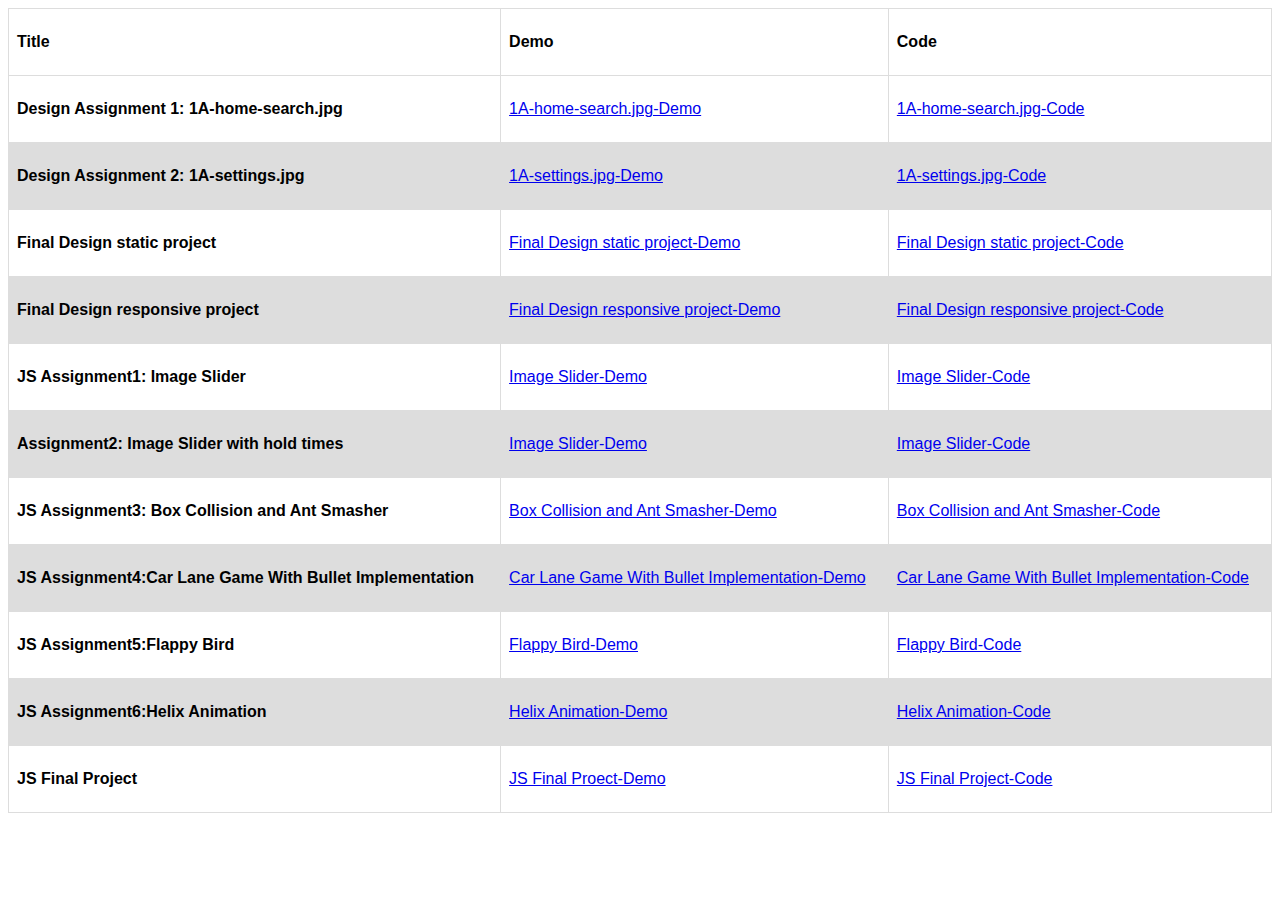
<file: index.html>
<!DOCTYPE html>
<html>
<head>
	<style>
		
		table {
          font-family: arial, sans-serif;
		  border-collapse: collapse;
		   width: 100%;
		}
		th {
		  height: 50px;
		}
       
        td, th {
        border: 1px solid #dddddd;
        text-align: left;
        padding: 8px;
        }

        tr:nth-child(even) {
        background-color: #dddddd;
        }
	</style>
	
</head>
<body>
	<table>
        <thead>
            <tr>
                <th scope="col">Title</th>
                <th scope="col">Demo</th>
                <th scope="col">Code</th>
            </tr>
        </thead>
        <tbody>
            <tr>
                <th scope="row">Design Assignment 1: 1A-home-search.jpg</th>
                <td><a href="https://anushka014.github.io/leapfrog/design-assignment-responsive-1/index.html">1A-home-search.jpg-Demo</a></td>
                <td><a href="https://github.com/Anushka014/leapfrog/tree/master/design-assignment-responsive-1">1A-home-search.jpg-Code</a></td>
            </tr>
            <tr>
                <th scope="row">Design Assignment 2: 1A-settings.jpg</th>
                <td><a href="https://anushka014.github.io/leapfrog/design-assignment-2/index.html">1A-settings.jpg-Demo</a></td>
                <td><a href="https://github.com/Anushka014/leapfrog/tree/master/design-assignment-2">1A-settings.jpg-Code</a></td>
            </tr>
            <tr>
                <th scope="row">Final Design static project</th>
                <td><a href="https://anushka014.github.io/leapfrog/final-design-static-project/index.html">Final Design static project-Demo</a></td>
                <td><a href="https://github.com/Anushka014/leapfrog/tree/master/final-design-static-project">Final Design static project-Code</a></td>
            </tr>
            <tr>
                <th scope="row">Final Design responsive project</th>
                <td><a href="https://anushka014.github.io/leapfrog/final-design-responsive-project/index.html">Final Design responsive project-Demo</a></td>
                <td><a href="https://github.com/Anushka014/leapfrog/tree/master/final-design-responsive-project">Final Design responsive project-Code</a></td>
            </tr>
            <tr>
                <th scope="row">JS Assignment1: Image Slider</th>
                <td><a href="https://anushka014.github.io/leapfrog/js-projects/ast1/index.html">Image Slider-Demo</a></td>
                <td><a href="https://github.com/Anushka014/leapfrog/tree/master/js-projects/ast1">Image Slider-Code</a></td>
            </tr>
             <tr>
                <th scope="row"> Assignment2: Image Slider with hold times</th>
                <td><a href="https://anushka014.github.io/leapfrog/js-projects/ast2/index.html" >Image Slider-Demo</a></td>
                <td><a href="https://github.com/Anushka014/leapfrog/tree/master/js-projects/ast2">Image Slider-Code</a></td>
            </tr>
            <tr>
                <th scope="row">JS Assignment3: Box Collision and Ant Smasher</th>
                <td><a href="https://anushka014.github.io/leapfrog/js-projects/ast3/ant-smasher/index.html">Box Collision and Ant Smasher-Demo</a></td>
                <td><a href="https://github.com/Anushka014/leapfrog/tree/master/js-projects/ast3/ant-smasher">Box Collision and Ant Smasher-Code</a></td>
            </tr>
            <tr>
                <th scope="row">JS Assignment4:Car Lane Game With Bullet Implementation</th>
                <td><a href="https://anushka014.github.io/leapfrog/js-projects/ast4/index.html">Car Lane Game With Bullet Implementation-Demo</a></td>
                <td><a href="https://github.com/Anushka014/leapfrog/tree/master/js-projects/ast4">Car Lane Game With Bullet Implementation-Code</a></td>
            </tr>
            <tr>
                <th scope="row">JS Assignment5:Flappy Bird</th>
                <td><a href="https://anushka014.github.io/leapfrog/js-projects/ast5/index.html">Flappy Bird-Demo</a></td>
                <td><a href="https://github.com/Anushka014/leapfrog/tree/master/js-projects/ast5 ">Flappy Bird-Code</a></td>
            </tr>
            <tr>
                <th scope="row">JS Assignment6:Helix Animation</th>
                <td><a href="https://anushka014.github.io/leapfrog/js-projects/ast6/index.html">Helix Animation-Demo</a></td>
                <td><a href="https://github.com/Anushka014/leapfrog/tree/master/js-projects/ast6 ">Helix Animation-Code</a></td>
            </tr>
            <tr>
                <th scope="row">JS Final Project</th>
                <td><a href="#">JS Final Proect-Demo</a></td>
                <td><a href="#">JS Final Project-Code</a></td>
            </tr>
        </tbody>
    </table>

</body>
</html>
</file>
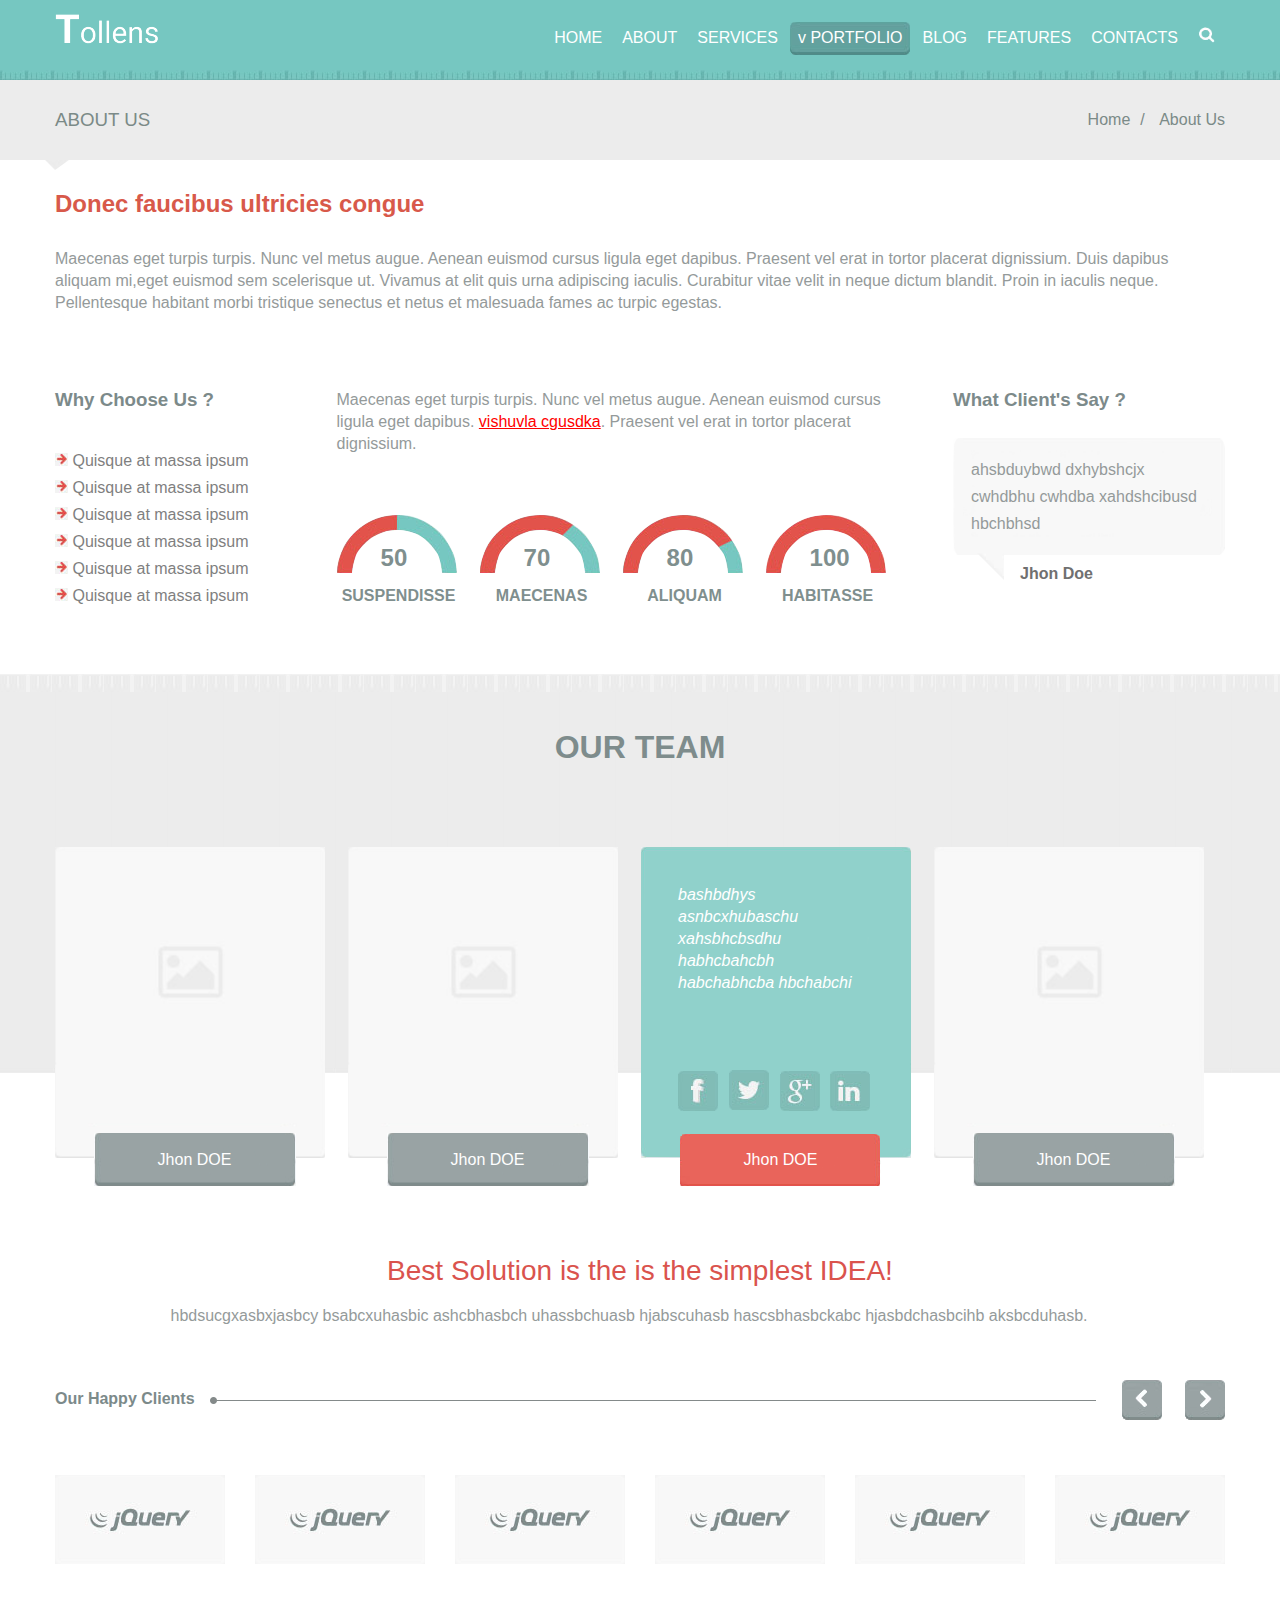
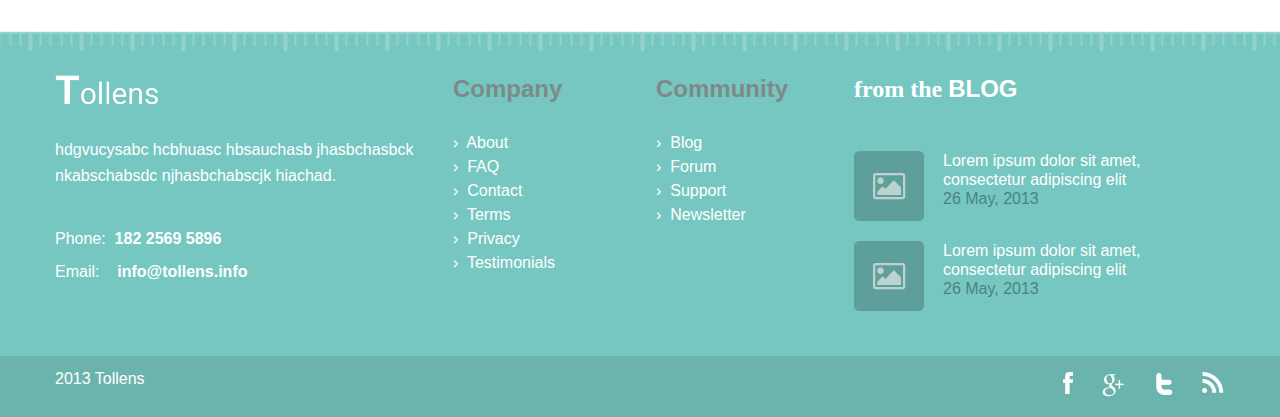
<file: design-assignment-1/index.html>
<!DOCTYPE html>
<html lang="en">

<head>
    <meta charset="UTF-8">
    <meta name="viewport" content="width=device-width, initial-scale=1.0">
    <meta http-equiv="X-UA-Compatible" content="ie=edge">
    <link rel="stylesheet" href="css/reset.css">
    <link rel="stylesheet" href="css/layout.css">
    <link rel="stylesheet" href="css/style.css">
</head>

<body>
    <div class="whole-wrapper">
        <div class="header-wrapper">
            <div class="header-top">
                <div class="header-top-bar">
                    <div class="container">
                        <div class="header-top-container clearfix">
                            <div class="logo-wrapper">
                                <img src="images/logo.png" alt="logo of tollens">
                            </div>
                            <div class="nav-wrapper">
                                <div class="nav">
                                    <ul>
                                        <li> <a href="#">HOME</a> </li>
                                        <li><a href="#">ABOUT</a></li>
                                        <li><a href="#">SERVICES</a></li>
                                        <li class="active"><a href="#"> <!-- <img src=""> --> PORTFOLIO</a></li>
                                        <li><a href="#">BLOG</a></li>
                                        <li><a href="#">FEATURES</a></li>
                                        <li><a href="#">CONTACTS</a></li>
                                        <li><a href="#"><img src="images/search.png" alt="Search icon"></a></li>

                                    </ul>
                                </div>
                            </div>
                        </div>
                    </div>
                </div>
            </div>
            <div class="header-bottom">
                <div class="header-bottom-bar">
                    <div class="container">
                        <div class="header-bottom-container clearfix">
                            <div class="home">
                                <h3>ABOUT US</h3>
                                <img src="images/point.png" alt="Point">
                            </div>
                            <div class="breadcrumb-wrapper">
                                <ul class="breadcrumb-nav">
                                    <li><a href="#">Home</a></li>
                                    <li>About Us</li>
                                </ul>
                            </div>
                        </div>
                    </div>
                </div>

            </div>
        </div>

        <div class="body-wrapper">
            <div class="container">
                <div class="row">
                    <div class="col1">
                        <div class="heading">
                            <h2>Donec faucibus ultricies congue</h2>
                        </div>
                        <div class="paragraph">
                            <p>
                                Maecenas eget turpis turpis. Nunc vel metus augue. Aenean euismod cursus ligula eget dapibus. Praesent vel erat in tortor placerat dignissium. Duis dapibus aliquam mi,eget euismod sem scelerisque ut. Vivamus at elit quis urna adipiscing iaculis. Curabitur vitae velit in neque dictum blandit. Proin in iaculis neque. Pellentesque habitant morbi tristique senectus et netus et malesuada fames ac turpic egestas.
                            </p>
                        </div>
                    </div>
                </div>
                <div class="row">
                    <div class="col2-left clearfix">
                        <div class="left-container">
                            <div class="choose-us">
                                <h3>
                                    Why Choose Us ?
                                </h3>
                            </div>
                            <div class="choose-list clearfix">
                                <ul>
                                    <li>
                                        <img src="images/choose-list-icon.png" alt="">
                                        <a href="#"> Quisque at massa ipsum</a>
                                    </li>
                                    <li>
                                        <img src="images/choose-list-icon.png" alt="">
                                        <a href="#"> Quisque at massa ipsum</a>
                                    </li>
                                    <li>
                                        <img src="images/choose-list-icon.png" alt="">
                                        <a href="#"> Quisque at massa ipsum</a>
                                    </li>
                                    <li>
                                        <img src="images/choose-list-icon.png" alt="">
                                        <a href="#"> Quisque at massa ipsum</a>
                                    </li>
                                    <li>
                                        <img src="images/choose-list-icon.png" alt="">
                                        <a href="#"> Quisque at massa ipsum</a>
                                    </li>
                                    <li>
                                        <img src="images/choose-list-icon.png" alt="">
                                        <a href="#"> Quisque at massa ipsum</a>
                                    </li>

                                </ul>
                            </div>
                        </div>

                        <div class="right-container clearfix">
                            <div class="main-container">
                                <div class="paragraph">
                                    <p>
                                        Maecenas eget turpis turpis. Nunc vel metus augue. Aenean euismod cursus ligula eget dapibus. 
                                        <a href="">vishuvla cgusdka</a>. Praesent vel erat in tortor placerat dignissium.
                                    </p>
                                </div>
                                <div class="round-wrapper">
                                    <ul>
                                        <li>
                                            <div class="round-container">
                                                <div class="round">
                                                    <img src="images/50.png" alt="50">
                                                    <h2>50</h3>
                                                </div>
                                                <div class="round-text-container">
                                                    <h4>SUSPENDISSE</h4>
                                                </div>
                                            </div>

                                        </li>
                                        <li>

                                            <div class="round-container">
                                                <div class="round">
                                                    <img src="images/70.png" alt="50">
                                                    <h2>70</h3>
                                                </div>
                                                <div class="round-text-container">
                                                    <h4>MAECENAS</h4>
                                                </div>
                                            </div>

                                        </li>
                                        <li>

                                            <div class="round-container">
                                                <div class="round">
                                                    <img src="images/80.png" alt="50">
                                                    <h2>80</h3>
                                                </div>
                                                <div class="round-text-container">
                                                    <h4>ALIQUAM</h4>
                                                </div>
                                            </div>

                                        </li>
                                        <li>

                                            <div class="round-container">
                                                <div class="round">
                                                    <img src="images/100.png" alt="50">
                                                    <h2>100</h3>
                                                </div>
                                                <div class="round-text-container">
                                                    <h4>HABITASSE</h4>
                                                </div>
                                            </div>

                                        </li>
                                    </ul>

                                </div>
                            </div>
                            <div class="col3-inner-right">
                                <div class="col3-content-wrapper">
                                    <div class="whatsay-header">
                                        <h3>
                                            What Client's Say ?
                                        </h3>
                                    </div>
                                    <div class="whatsay-content">
                                        <h4>Jhon Doe</h4>
                                        <img src="images/whatsaypoint.png" alt="What say point">
                                        <div class="paragraph">
                                            <p>ahsbduybwd dxhybshcjx cwhdbhu cwhdba xahdshcibusd hbchbhsd

                                            </p>

                                        </div>

                                    </div>
                                </div>
                            </div>
                        </div>
                    </div>
                </div>

            </div>
        </div>
        <div class="our-team-wrapper">
            <div class="row">
                <div class="container">
                    <div class="our-team-header">
                        <h1>OUR TEAM</h1>
                    </div>
                    <div class="our-team-body clearfix">

                        <div class="our-team-items clearfix">
                            <ul class="our-team-lists">
                                <li>
                                    <div class="our-team-main t1">
                                        <div class="our-team-image">
                                            <div class="team-button">
                                                <button class="btn-john-doe">
                                                    Jhon DOE
                                                </button>
                                            </div>
                                            <div class="our-team-bottom clearfix ">
                                                <div class="paragraph">
                                                    <p>bashbdhys asnbcxhubaschu xahsbhcbsdhu habhcbahcbh habchabhcba hbchabchi
                                                    </p>
                                                </div>
                                                <div class="our-team-icons">
                                                    <ul>
                                                        <li>
                                                            <a href="https://www.facebook.com"><img
                                                                    src="images/fb1.png" alt=""></a>
                                                        </li>
                                                        <li>
                                                            <a href="https://www.twitter.com"><img
                                                                    src="images/twitter1.png" alt=""></a>
                                                        </li>
                                                        <li>
                                                            <a href="https://www.googleplus.com"><img
                                                                    src="images/g+1.png" alt=""></a>
                                                        </li>
                                                        <li>
                                                            <a href="https://www.linkedin.com"><img
                                                                    src="images/ln1.png" alt=""></a>
                                                        </li>
                                                    </ul>
                                                </div>
                                            </div>
                                        </div>
                                    </div>
                                </li>
                                <li>


                                    <div class="our-team-main t2">
                                        <div class="our-team-image">
                                            <div class="team-button">
                                                <button class="btn-john-doe">
                                                    Jhon DOE
                                                </button>
                                            </div>
                                            <div class="our-team-bottom clearfix ">
                                                <div class="paragraph">
                                                    <p>bashbdhys asnbcxhubaschu xahsbhcbsdhu habhcbahcbh habchabhcba hbchabchi
                                                    </p </div> <div class="our-team-icons">
                                                    <ul>
                                                        <li>
                                                            <a href="https://www.facebook.com"><img
                                                                    src="images/fb1.png" alt=""></a>
                                                        </li>
                                                        <li>
                                                            <a href="https://www.twitter.com"><img
                                                                    src="images/twitter1.png" alt=""></a>
                                                        </li>
                                                        <li>
                                                            <a href="https://www.googleplus.com"><img
                                                                    src="images/g+1.png" alt=""></a>
                                                        </li>
                                                        <li>
                                                            <a href="https://www.linkedin.com"><img
                                                                    src="images/ln1.png" alt=""></a>
                                                        </li>
                                                    </ul>
                                                </div>
                                            </div>
                                        </div>
                                    </div>
                                </li>
                                <li>


                                    <div class="our-team-main t3">

                                        <div class="our-team-image  team-active">
                                            <div class="team-button">
                                                <button class="btn-john-doe team-button-active">
                                                    Jhon DOE
                                                </button>
                                            </div>
                                            <div class="our-team-bottom clearfix t-active">
                                                <div class="paragraph">
                                                    <p>bashbdhys asnbcxhubaschu xahsbhcbsdhu habhcbahcbh habchabhcba hbchabchi
                                                    </p></div> <div class="our-team-icons">
                                                    <ul>
                                                        <li>
                                                            <a href="https://www.facebook.com"><img
                                                                    src="images/fb1.png" alt=""></a>
                                                        </li>
                                                        <li>
                                                            <a href="https://www.twitter.com"><img
                                                                    src="images/twitter1.png" alt=""></a>
                                                        </li>
                                                        <li>
                                                            <a href="https://www.googleplus.com"><img
                                                                    src="images/g+1.png" alt=""></a>
                                                        </li>
                                                        <li>
                                                            <a href="https://www.linkedin.com"><img
                                                                    src="images/ln1.png" alt=""></a>
                                                        </li>
                                                    </ul>
                                                </div>
                                            </div>
                                        </div>
                                    </div>
                                </li>
                                <li>


                                    <div class="our-team-main t4">
                                        <div class="our-team-image">
                                            <div class="team-button">
                                                <button class="btn-john-doe">
                                                    Jhon DOE
                                                </button>
                                            </div>
                                            <div class="our-team-bottom clearfix ">
                                                <div class="paragraph">
                                                    <p>bashbdhys asnbcxhubaschu xahsbhcbsdhu habhcbahcbh habchabhcba hbchabchi
                                                    </p </div> <div class="our-team-icons">
                                                    <ul>
                                                        <li>
                                                            <a href="https://www.facebook.com"><img
                                                                    src="images/fb1.png" alt=""></a>
                                                        </li>
                                                        <li>
                                                            <a href="https://www.twitter.com"><img
                                                                    src="images/twitter1.png" alt=""></a>
                                                        </li>
                                                        <li>
                                                            <a href="https://www.googleplus.com"><img
                                                                    src="images/g+1.png" alt=""></a>
                                                        </li>
                                                        <li>
                                                            <a href="https://www.linkedin.com"><img
                                                                    src="images/ln1.png" alt=""></a>
                                                        </li>
                                                    </ul>
                                                </div>
                                            </div>
                                        </div>
                                    </div>
                                </li>
                            </ul>
                        </div>
                    </div>
                </div>
            </div>
        </div>

        <div class="solution-wrapper">
            <div class="row">
                <div class="container">
                    <div class="solution-header">
                        <h4>Best Solution is the is the simplest IDEA!</h4>
                    </div>
                    <div class="solution-paragraph">
                        <div class="paragraph">
                            <p>
                               hbdsucgxasbxjasbcy bsabcxuhasbic ashcbhasbch uhassbchuasb hjabscuhasb hascsbhasbckabc hjasbdchasbcihb aksbcduhasb.
                            </p>
                        </div>
                    </div>


                </div>
            </div>

        </div>
        <div class="happy-client-wrapper  clearfix">
            <div class="row">
                <div class="container">
                    <div class="col2-left1 clearfix">
                        <div class="happy-left-container">
                            <h4>Our Happy Clients</h4>
                        </div>
                        <div class="happy-right-container">
                            <div class="happy-main-container1">
                                <img src="images/line.png" alt="Long line">
                            </div>
                            <div class="happy-inner-right">
                                <div class="happy-buttons">
                                    <button>
                                        <img src="images/left-chevron.png" alt="Left Chevron">
                                    </button>
                                    <button>
                                        <img src="images/right-chevron.png" alt="Right Chevron">
                                    </button>
                                </div>
                            </div>

                        </div>
                    </div>

                    <div class="jquery-container clearfix">
                        <div class="jquery">
                            <ul>
                                <li>
                                    <a href="#">
                                        <div class="jquery-image">
                                        </div>
                                    </a>
                                </li>
                                <li>
                                    <a href="#">
                                        <div class="jquery-image">
                                        </div>
                                    </a>
                                </li>
                                <li>
                                    <a href="#">
                                        <div class="jquery-image">
                                        </div>
                                    </a>
                                </li>
                                <li>
                                    <a href="#">
                                        <div class="jquery-image">
                                        </div>
                                    </a>
                                </li>
                                <li>
                                    <a href="#">
                                        <div class="jquery-image">
                                        </div>
                                    </a>
                                </li>
                                <li>
                                    <a href="#">
                                        <div class="jquery-image">
                                        </div>
                                    </a>
                                </li>

                            </ul>

                        </div>
                    </div>

                </div>
            </div>
        </div>

        <div class="footer-wrapper">
            <div class="footer-container">
                <div class="footer-top clearfix">
                    <div class="row">
                        <div class="container clearfix">
                            <div class="footer1">
                                <div class="footer-header">
                                    <img src="images/logo.png" alt="Tollens Logo">
                                </div>
                                <div class="footer-paragraph">
                                    <p>
                                        hdgvucysabc hcbhuasc hbsauchasb jhasbchasbck nkabschabsdc njhasbchabscjk hiachad.
                                    </p>

                                </div>
                                <div class="footer-list">
                                    <ul>
                                        <li>Phone: &nbsp;<span>182 2569 5896</span></li>
                                        <li>Email: &nbsp; &nbsp;<span>info@tollens.info</span> </li>
                                    </ul>

                                </div>
                            </div>

                            <div class="footer2">
                                <div class="footer-header">
                                    <h2>Company</h2>
                                </div>

                                <div class="footer-2-list">
                                    <ul>
                                        <li> <a href="#">&nbsp; About</a> </li>
                                        <li> <a href="#">&nbsp; FAQ</a> </li>
                                        <li> <a href="#">&nbsp; Contact</a> </li>
                                        <li> <a href="#">&nbsp; Terms</a> </li>
                                        <li> <a href="#">&nbsp; Privacy</a> </li>
                                        <li> <a href="#">&nbsp; Testimonials</a>

                                        </li>

                                    </ul>
                                </div>
                            </div>

                            <div class="footer3">
                                <div class="footer-header">
                                    <h2>Community</h2>
                                </div>

                                <div class="footer-2-list">
                                    <ul>
                                        <li> <a href="#">&nbsp; Blog</a> </li>
                                        <li> <a href="#">&nbsp; Forum</a> </li>
                                        <li> <a href="#">&nbsp; Support</a> </li>
                                        <li> <a href="#">&nbsp; Newsletter</a> </li>


                                        </li>

                                    </ul>
                                </div>
                            </div>
                            <div class="footer4">
                                <div class="footer-header">
                                    <h4>from the <strong>BLOG</strong></h4>


                                </div>

                                <div class="footer-2-list">
                                    <div class="list-wrapper clearfix">
                                        <div class="image-wrapper">

                                        </div>
                                        <div class="content-right-wrapper">
                                            <div class="paragraph-foot">
                                                <p>Lorem ipsum dolor sit amet, consectetur adipiscing elit</p>
                                                <p>26 May, 2013</p>
                                            </div>


                                        </div>

                                    </div>
                                    <div class="list-wrapper clearfix">
                                        <div class="image-wrapper">

                                        </div>
                                        <div class="content-right-wrapper">
                                            <div class="paragraph-foot">
                                                <p>Lorem ipsum dolor sit amet, consectetur adipiscing elit</p>
                                                <p>26 May, 2013</p>
                                            </div>


                                        </div>

                                    </div>
                                </div>
                            </div>
                        </div>
                    </div>
                </div>
            </div>
            <div class="bottom-footer">
                <div class="row">
                    <div class="container">
                        <div class="footer-bottom-container clearfix">
                            <div class="footer-left-bottom">
                                <p>2013 Tollens</p>
                            </div>
                            <div class="footer-right-container">
                                <div class="footer-right-icons">
                                    <ul>
                                        <li>
                                            <a href="#"><img src="images/fb.png" alt="Facebook"></a>

                                        </li>
                                        <li>
                                            <a href="#"><img src="images/g+.png" alt="Google Plus"></a>

                                        </li>
                                        <li>
                                            <a href="#"><img src="images/t.png" alt="Tumbler"></a>

                                        </li>
                                        <li>
                                            <a href="#"><img src="images/rss.png" alt="Rss"></a>

                                        </li>
                                    </ul>
                                </div>
                            </div>
                        </div>

                    </div>
                </div>
            </div>
        </div>

    </div>
    </div>

</body>

</html>
</file>
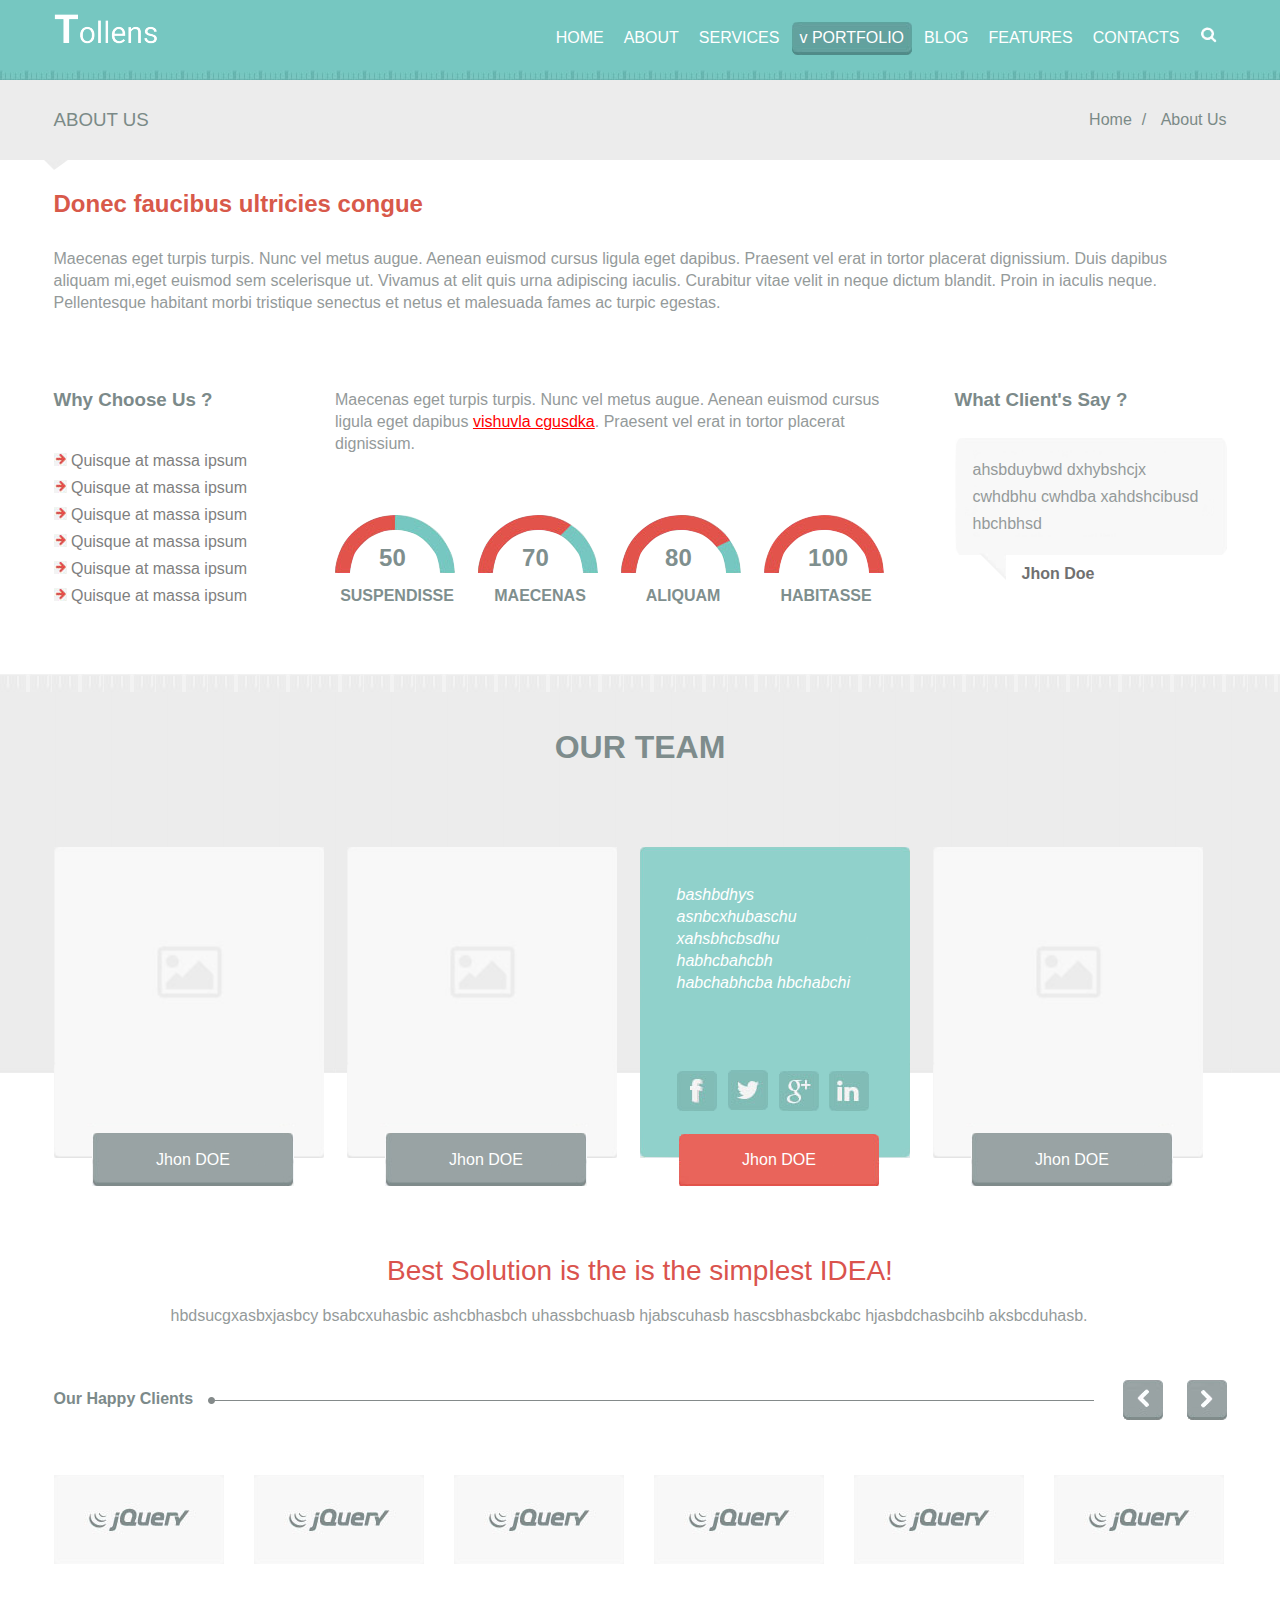
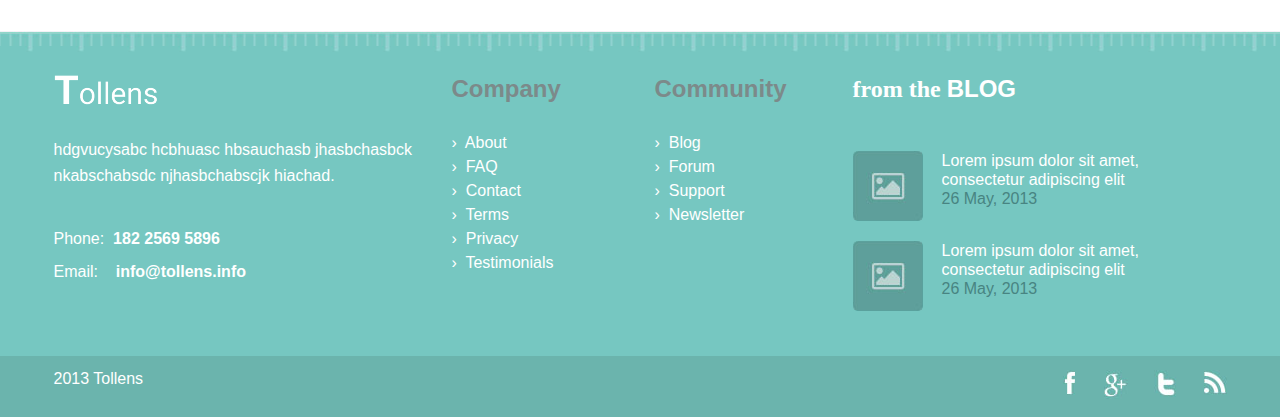
<file: design-assignment-responsive-1/index.html>
<!DOCTYPE html>
<html lang="en">

<head>
    <title>Design 1</title>
    <meta charset="UTF-8">
    <meta name="viewport" content="width=device-width,initial-scale=1,maximum-scale=1,user-scalable=no">
    <meta http-equiv="X-UA-Compatible" content="IE=edge,chrome=1">
    <meta name="HandheldFriendly" content="true">
    <link rel="stylesheet" href="css/reset.css">
    <link rel="stylesheet" href="css/layout.css">
    <link rel="stylesheet" href="css/style.css">
</head>

<body>
    <div class="whole-wrapper">
        <div class="header-wrapper">
            <div class="header-top">
                <div class="header-top-bar">
                    <div class="container">
                        <div class="header-top-container clearfix">
                            <div class="logo-wrapper">
                                <img src="images/logo.png" alt="logo of tollens">
                            </div>
                            <div class="nav-wrapper">
                                <div class="nav">
                                    <ul>
                                        <li> <a href="#">HOME</a> </li>
                                        <li><a href="#">ABOUT</a></li>
                                        <li><a href="#">SERVICES</a></li>
                                        <li class="active"><a href="#"> <!-- <img src=""> --> PORTFOLIO</a></li>
                                        <li><a href="#">BLOG</a></li>
                                        <li><a href="#">FEATURES</a></li>
                                        <li><a href="#">CONTACTS</a></li>
                                        <li><a href="#"><img src="images/search.png" alt="Search icon"></a></li>

                                    </ul>
                                </div>
                            </div>
                        </div>
                    </div>
                </div>
            </div>
            <div class="header-bottom">
                <div class="header-bottom-bar">
                    <div class="container">
                        <div class="header-bottom-container clearfix">
                            <div class="home">
                                <h3>ABOUT US</h3>
                                <img src="images/point.png" alt="Point">
                            </div>
                            <div class="breadcrumb-wrapper">
                                <ul class="breadcrumb-nav">
                                    <li><a href="#">Home</a></li>
                                    <li>About Us</li>
                                </ul>
                            </div>
                        </div>
                    </div>
                </div>

            </div>
        </div>

        <div class="body-wrapper">
            <div class="container">
                <div class="row">
                    <div class="col1">
                        <div class="heading">
                            <h2>Donec faucibus ultricies congue</h2>
                        </div>
                        <div class="paragraph">
                            <p>
                                Maecenas eget turpis turpis. Nunc vel metus augue. Aenean euismod cursus ligula eget dapibus. Praesent vel erat in tortor placerat dignissium. Duis dapibus aliquam mi,eget euismod sem scelerisque ut. Vivamus at elit quis urna adipiscing iaculis. Curabitur vitae velit in neque dictum blandit. Proin in iaculis neque. Pellentesque habitant morbi tristique senectus et netus et malesuada fames ac turpic egestas.
                            </p>
                        </div>
                    </div>
                </div>
                <div class="row">
                    <div class="col2-left clearfix">
                        <div class="left-container">
                            <div class="choose-us">
                                <h3>
                                    Why Choose Us ?
                                </h3>
                            </div>
                            <div class="choose-list clearfix">
                                <ul>
                                    <li>
                                        <img src="images/choose-list-icon.png" alt="">
                                        <a href="#"> Quisque at massa ipsum</a>
                                    </li>
                                    <li>
                                        <img src="images/choose-list-icon.png" alt="">
                                        <a href="#"> Quisque at massa ipsum</a>
                                    </li>
                                    <li>
                                        <img src="images/choose-list-icon.png" alt="">
                                        <a href="#"> Quisque at massa ipsum</a>
                                    </li>
                                    <li>
                                        <img src="images/choose-list-icon.png" alt="">
                                        <a href="#"> Quisque at massa ipsum</a>
                                    </li>
                                    <li>
                                        <img src="images/choose-list-icon.png" alt="">
                                        <a href="#"> Quisque at massa ipsum</a>
                                    </li>
                                    <li>
                                        <img src="images/choose-list-icon.png" alt="">
                                        <a href="#"> Quisque at massa ipsum</a>
                                    </li>

                                </ul>
                            </div>
                        </div>

                        <div class="right-container clearfix">
                            <div class="main-container">
                                <div class="paragraph">
                                    <p>
                                        Maecenas eget turpis turpis. Nunc vel metus augue. Aenean euismod cursus ligula eget dapibus 
                                        <a href="">vishuvla cgusdka</a>. Praesent vel erat in tortor placerat dignissium.
                                    </p>
                                </div>
                                <div class="round-wrapper">
                                    <ul>
                                        <li>
                                            <div class="round-container">
                                                <div class="round">
                                                    <img src="images/50.png" alt="50">
                                                    <h2>50</h3>
                                                </div>
                                                <div class="round-text-container">
                                                    <h4>SUSPENDISSE</h4>
                                                </div>
                                            </div>

                                        </li>
                                        <li>

                                            <div class="round-container">
                                                <div class="round">
                                                    <img src="images/70.png" alt="50">
                                                    <h2>70</h3>
                                                </div>
                                                <div class="round-text-container">
                                                    <h4>MAECENAS</h4>
                                                </div>
                                            </div>

                                        </li>
                                        <li>

                                            <div class="round-container">
                                                <div class="round">
                                                    <img src="images/80.png" alt="50">
                                                    <h2>80</h3>
                                                </div>
                                                <div class="round-text-container">
                                                    <h4>ALIQUAM</h4>
                                                </div>
                                            </div>

                                        </li>
                                        <li>

                                            <div class="round-container">
                                                <div class="round">
                                                    <img src="images/100.png" alt="50">
                                                    <h2>100</h3>
                                                </div>
                                                <div class="round-text-container">
                                                    <h4>HABITASSE</h4>
                                                </div>
                                            </div>

                                        </li>
                                    </ul>

                                </div>
                            </div>
                            <div class="col3-inner-right">
                                <div class="col3-content-wrapper">
                                    <div class="whatsay-header">
                                        <h3>
                                            What Client's Say ?
                                        </h3>
                                    </div>
                                    <div class="whatsay-content">
                                        <h4>Jhon Doe</h4>
                                        <img src="images/whatsaypoint.png" alt="What say point">
                                        <div class="paragraph">
                                            <p>ahsbduybwd dxhybshcjx cwhdbhu cwhdba xahdshcibusd hbchbhsd

                                            </p>

                                        </div>

                                    </div>
                                </div>
                            </div>
                        </div>
                    </div>
                </div>

            </div>
        </div>
        <div class="our-team-wrapper">
            <div class="row">
                <div class="container">
                    <div class="our-team-header">
                        <h1>OUR TEAM</h1>
                    </div>
                    <div class="our-team-body clearfix">

                        <div class="our-team-items clearfix">
                            <ul class="our-team-lists">
                                <li>
                                    <div class="our-team-main t1">
                                        <div class="our-team-image">
                                            <div class="team-button">
                                                <button class="btn-john-doe">
                                                    Jhon DOE
                                                </button>
                                            </div>
                                            <div class="our-team-bottom clearfix ">
                                                <div class="paragraph">
                                                    <p>bashbdhys asnbcxhubaschu xahsbhcbsdhu habhcbahcbh habchabhcba hbchabchi
                                                    </p>
                                                </div>
                                                <div class="our-team-icons">
                                                    <ul>
                                                        <li>
                                                            <a href="https://www.facebook.com"><img
                                                                    src="images/fb1.png" alt=""></a>
                                                        </li>
                                                        <li>
                                                            <a href="https://www.twitter.com"><img
                                                                    src="images/twitter1.png" alt=""></a>
                                                        </li>
                                                        <li>
                                                            <a href="https://www.googleplus.com"><img
                                                                    src="images/g+1.png" alt=""></a>
                                                        </li>
                                                        <li>
                                                            <a href="https://www.linkedin.com"><img
                                                                    src="images/ln1.png" alt=""></a>
                                                        </li>
                                                    </ul>
                                                </div>
                                            </div>
                                        </div>
                                    </div>
                                </li>
                                <li>


                                    <div class="our-team-main t2">
                                        <div class="our-team-image">
                                            <div class="team-button">
                                                <button class="btn-john-doe">
                                                    Jhon DOE
                                                </button>
                                            </div>
                                            <div class="our-team-bottom clearfix ">
                                                <div class="paragraph">
                                                    <p>bashbdhys asnbcxhubaschu xahsbhcbsdhu habhcbahcbh habchabhcba hbchabchi
                                                    </p </div> <div class="our-team-icons">
                                                    <ul>
                                                        <li>
                                                            <a href="https://www.facebook.com"><img
                                                                    src="images/fb1.png" alt=""></a>
                                                        </li>
                                                        <li>
                                                            <a href="https://www.twitter.com"><img
                                                                    src="images/twitter1.png" alt=""></a>
                                                        </li>
                                                        <li>
                                                            <a href="https://www.googleplus.com"><img
                                                                    src="images/g+1.png" alt=""></a>
                                                        </li>
                                                        <li>
                                                            <a href="https://www.linkedin.com"><img
                                                                    src="images/ln1.png" alt=""></a>
                                                        </li>
                                                    </ul>
                                                </div>
                                            </div>
                                        </div>
                                    </div>
                                </li>
                                <li>


                                    <div class="our-team-main t3">

                                        <div class="our-team-image  team-active">
                                            <div class="team-button">
                                                <button class="btn-john-doe team-button-active">
                                                    Jhon DOE
                                                </button>
                                            </div>
                                            <div class="our-team-bottom clearfix t-active">
                                                <div class="paragraph">
                                                    <p>bashbdhys asnbcxhubaschu xahsbhcbsdhu habhcbahcbh habchabhcba hbchabchi
                                                    </p </div> <div class="our-team-icons">
                                                    <ul>
                                                        <li>
                                                            <a href="https://www.facebook.com"><img
                                                                    src="images/fb1.png" alt=""></a>
                                                        </li>
                                                        <li>
                                                            <a href="https://www.twitter.com"><img
                                                                    src="images/twitter1.png" alt=""></a>
                                                        </li>
                                                        <li>
                                                            <a href="https://www.googleplus.com"><img
                                                                    src="images/g+1.png" alt=""></a>
                                                        </li>
                                                        <li>
                                                            <a href="https://www.linkedin.com"><img
                                                                    src="images/ln1.png" alt=""></a>
                                                        </li>
                                                    </ul>
                                                </div>
                                            </div>
                                        </div>
                                    </div>
                                </li>
                                <li>


                                    <div class="our-team-main t4">
                                        <div class="our-team-image">
                                            <div class="team-button">
                                                <button class="btn-john-doe">
                                                    Jhon DOE
                                                </button>
                                            </div>
                                            <div class="our-team-bottom clearfix ">
                                                <div class="paragraph">
                                                    <p>bashbdhys asnbcxhubaschu xahsbhcbsdhu habhcbahcbh habchabhcba hbchabchi
                                                    </p </div> <div class="our-team-icons">
                                                    <ul>
                                                        <li>
                                                            <a href="https://www.facebook.com"><img
                                                                    src="images/fb1.png" alt=""></a>
                                                        </li>
                                                        <li>
                                                            <a href="https://www.twitter.com"><img
                                                                    src="images/twitter1.png" alt=""></a>
                                                        </li>
                                                        <li>
                                                            <a href="https://www.googleplus.com"><img
                                                                    src="images/g+1.png" alt=""></a>
                                                        </li>
                                                        <li>
                                                            <a href="https://www.linkedin.com"><img
                                                                    src="images/ln1.png" alt=""></a>
                                                        </li>
                                                    </ul>
                                                </div>
                                            </div>
                                        </div>
                                    </div>
                                </li>
                            </ul>
                        </div>
                    </div>
                </div>
            </div>
        </div>

        <div class="solution-wrapper">
            <div class="row">
                <div class="container">
                    <div class="solution-header">
                        <h4>Best Solution is the is the simplest IDEA!</h4>
                    </div>
                    <div class="solution-paragraph">
                        <div class="paragraph">
                            <p>
                               hbdsucgxasbxjasbcy bsabcxuhasbic ashcbhasbch uhassbchuasb hjabscuhasb hascsbhasbckabc hjasbdchasbcihb aksbcduhasb.
                            </p>
                        </div>
                    </div>


                </div>
            </div>

        </div>
        <div class="happy-client-wrapper  clearfix">
            <div class="row">
                <div class="container">
                    <div class="col2-left1 clearfix">
                        <div class="happy-left-container">
                            <h4>Our Happy Clients</h4>
                        </div>
                        <div class="happy-right-container">
                            <div class="happy-main-container1">
                                <img src="images/line.png" alt="Long line">
                            </div>
                            <div class="happy-inner-right">
                                <div class="happy-buttons">
                                    <button>
                                        <img src="images/left-chevron.png" alt="Left Chevron">
                                    </button>
                                    <button>
                                        <img src="images/right-chevron.png" alt="Right Chevron">
                                    </button>
                                </div>
                            </div>

                        </div>
                    </div>

                    <div class="jquery-container clearfix">
                        <div class="jquery">
                            <ul>
                                <li>
                                    <a href="#">
                                        <div class="jquery-image">
                                        </div>
                                    </a>
                                </li>
                                <li>
                                    <a href="#">
                                        <div class="jquery-image">
                                        </div>
                                    </a>
                                </li>
                                <li>
                                    <a href="#">
                                        <div class="jquery-image">
                                        </div>
                                    </a>
                                </li>
                                <li>
                                    <a href="#">
                                        <div class="jquery-image">
                                        </div>
                                    </a>
                                </li>
                                <li>
                                    <a href="#">
                                        <div class="jquery-image">
                                        </div>
                                    </a>
                                </li>
                                <li>
                                    <a href="#">
                                        <div class="jquery-image">
                                        </div>
                                    </a>
                                </li>

                            </ul>

                        </div>
                    </div>

                </div>
            </div>
        </div>

        <div class="footer-wrapper">
            <div class="footer-container">
                <div class="footer-top clearfix">
                    <div class="row">
                        <div class="container clearfix">
                            <div class="footer1">
                                <div class="footer-header">
                                    <img src="images/logo.png" alt="Tollens Logo">
                                </div>
                                <div class="footer-paragraph">
                                    <p>
                                        hdgvucysabc hcbhuasc hbsauchasb jhasbchasbck nkabschabsdc njhasbchabscjk hiachad.
                                    </p>

                                </div>
                                <div class="footer-list">
                                    <ul>
                                        <li>Phone: &nbsp;<span>182 2569 5896</span></li>
                                        <li>Email: &nbsp; &nbsp;<span>info@tollens.info</span> </li>
                                    </ul>

                                </div>
                            </div>

                            <div class="footer2">
                                <div class="footer-header">
                                    <h2>Company</h2>
                                </div>

                                <div class="footer-2-list">
                                    <ul>
                                        <li> <a href="#">&nbsp; About</a> </li>
                                        <li> <a href="#">&nbsp; FAQ</a> </li>
                                        <li> <a href="#">&nbsp; Contact</a> </li>
                                        <li> <a href="#">&nbsp; Terms</a> </li>
                                        <li> <a href="#">&nbsp; Privacy</a> </li>
                                        <li> <a href="#">&nbsp; Testimonials</a>

                                        </li>

                                    </ul>
                                </div>
                            </div>

                            <div class="footer3">
                                <div class="footer-header">
                                    <h2>Community</h2>
                                </div>

                                <div class="footer-2-list">
                                    <ul>
                                        <li> <a href="#">&nbsp; Blog</a> </li>
                                        <li> <a href="#">&nbsp; Forum</a> </li>
                                        <li> <a href="#">&nbsp; Support</a> </li>
                                        <li> <a href="#">&nbsp; Newsletter</a> </li>


                                        </li>

                                    </ul>
                                </div>
                            </div>
                            <div class="footer4">
                                <div class="footer-header">
                                    <h4>from the <strong>BLOG</strong></h4>


                                </div>

                                <div class="footer-2-list">
                                    <div class="list-wrapper clearfix">
                                        <div class="image-wrapper">

                                        </div>
                                        <div class="content-right-wrapper">
                                            <div class="paragraph-foot">
                                                <p>Lorem ipsum dolor sit amet, consectetur adipiscing elit</p>
                                                <p>26 May, 2013</p>
                                            </div>


                                        </div>

                                    </div>
                                    <div class="list-wrapper clearfix">
                                        <div class="image-wrapper">

                                        </div>
                                        <div class="content-right-wrapper">
                                            <div class="paragraph-foot">
                                                <p>Lorem ipsum dolor sit amet, consectetur adipiscing elit</p>
                                                <p>26 May, 2013</p>
                                            </div>


                                        </div>

                                    </div>
                                </div>
                            </div>
                        </div>
                    </div>
                </div>
            </div>
            <div class="bottom-footer">
                <div class="row">
                    <div class="container">
                        <div class="footer-bottom-container clearfix">
                            <div class="footer-left-bottom">
                                <p>2013 Tollens</p>
                            </div>
                            <div class="footer-right-container">
                                <div class="footer-right-icons">
                                    <ul>
                                        <li>
                                            <a href="#"><img src="images/fb.png" alt="Facebook"></a>

                                        </li>
                                        <li>
                                            <a href="#"><img src="images/g+.png" alt="Google Plus"></a>

                                        </li>
                                        <li>
                                            <a href="#"><img src="images/t.png" alt="Tumbler"></a>

                                        </li>
                                        <li>
                                            <a href="#"><img src="images/rss.png" alt="Rss"></a>

                                        </li>
                                    </ul>
                                </div>
                            </div>
                        </div>

                    </div>
                </div>
            </div>
        </div>

    </div>
    </div>

</body>

</html>
</file>
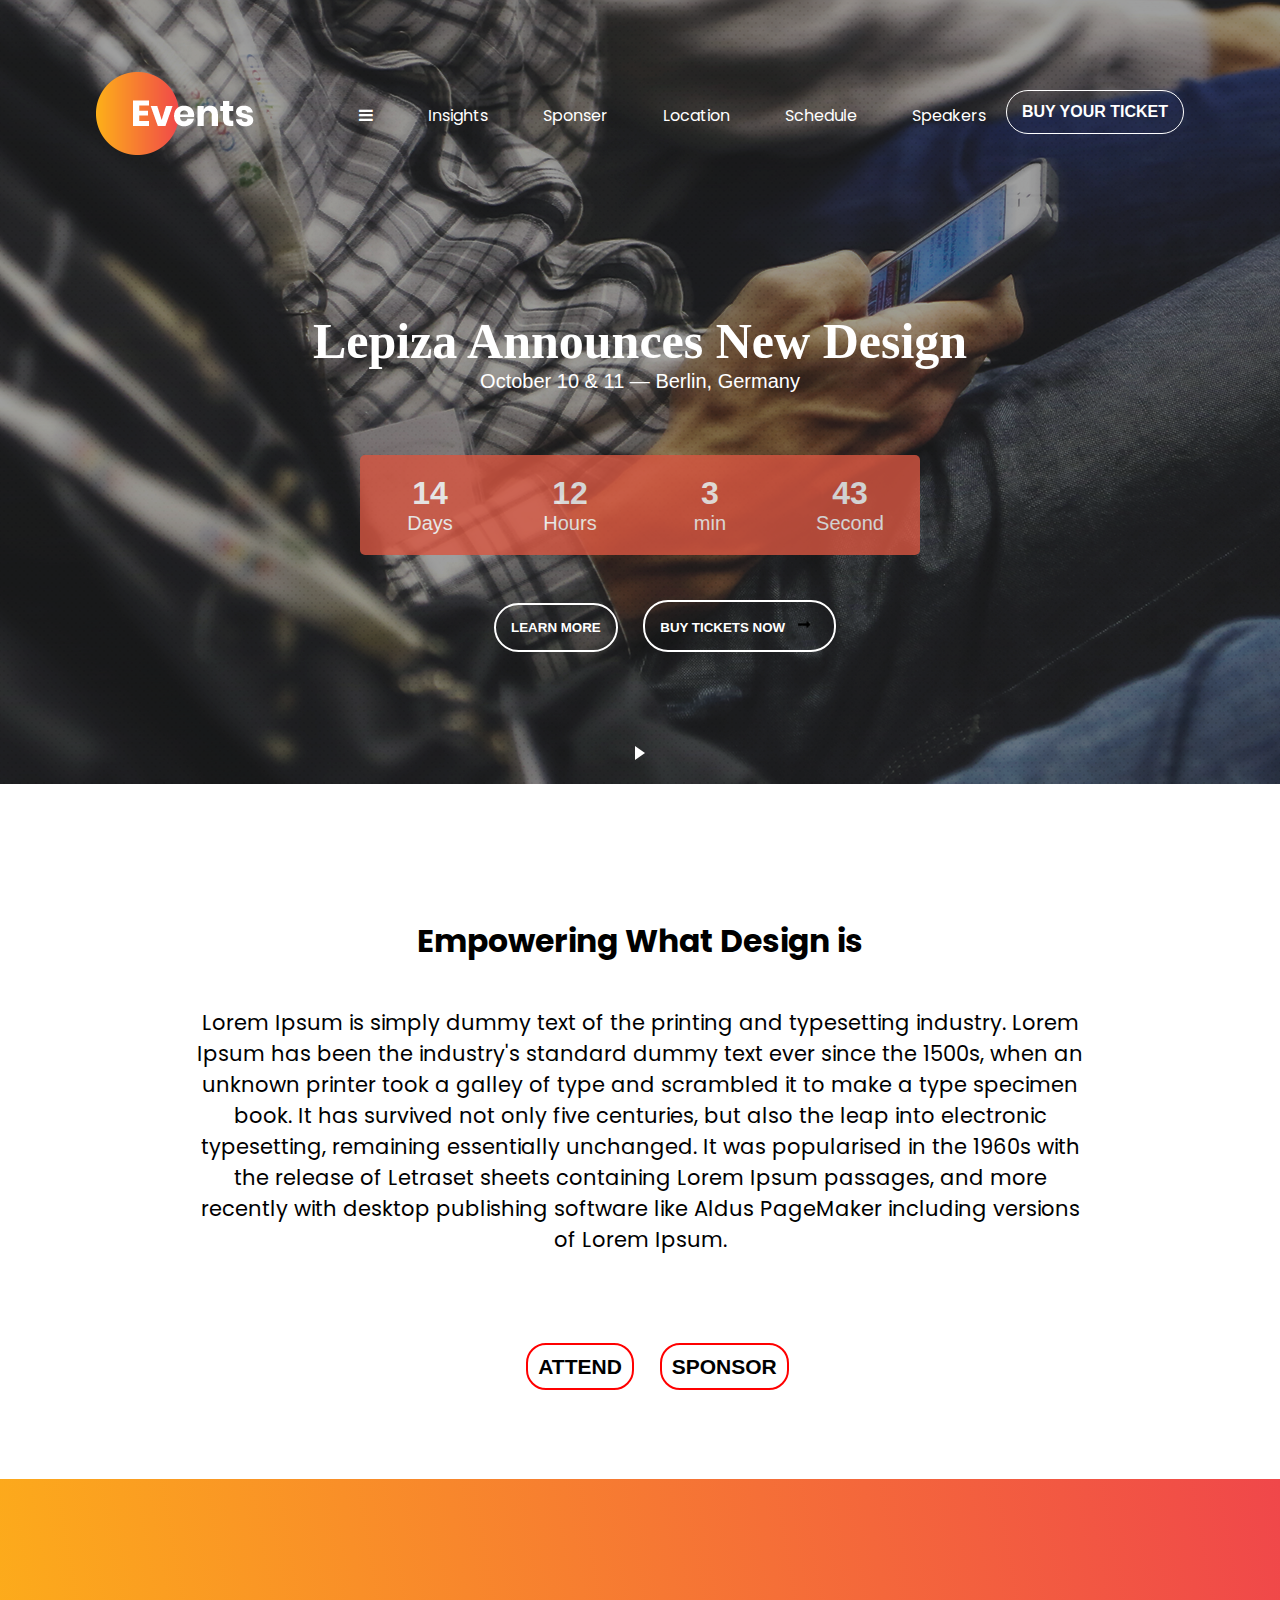
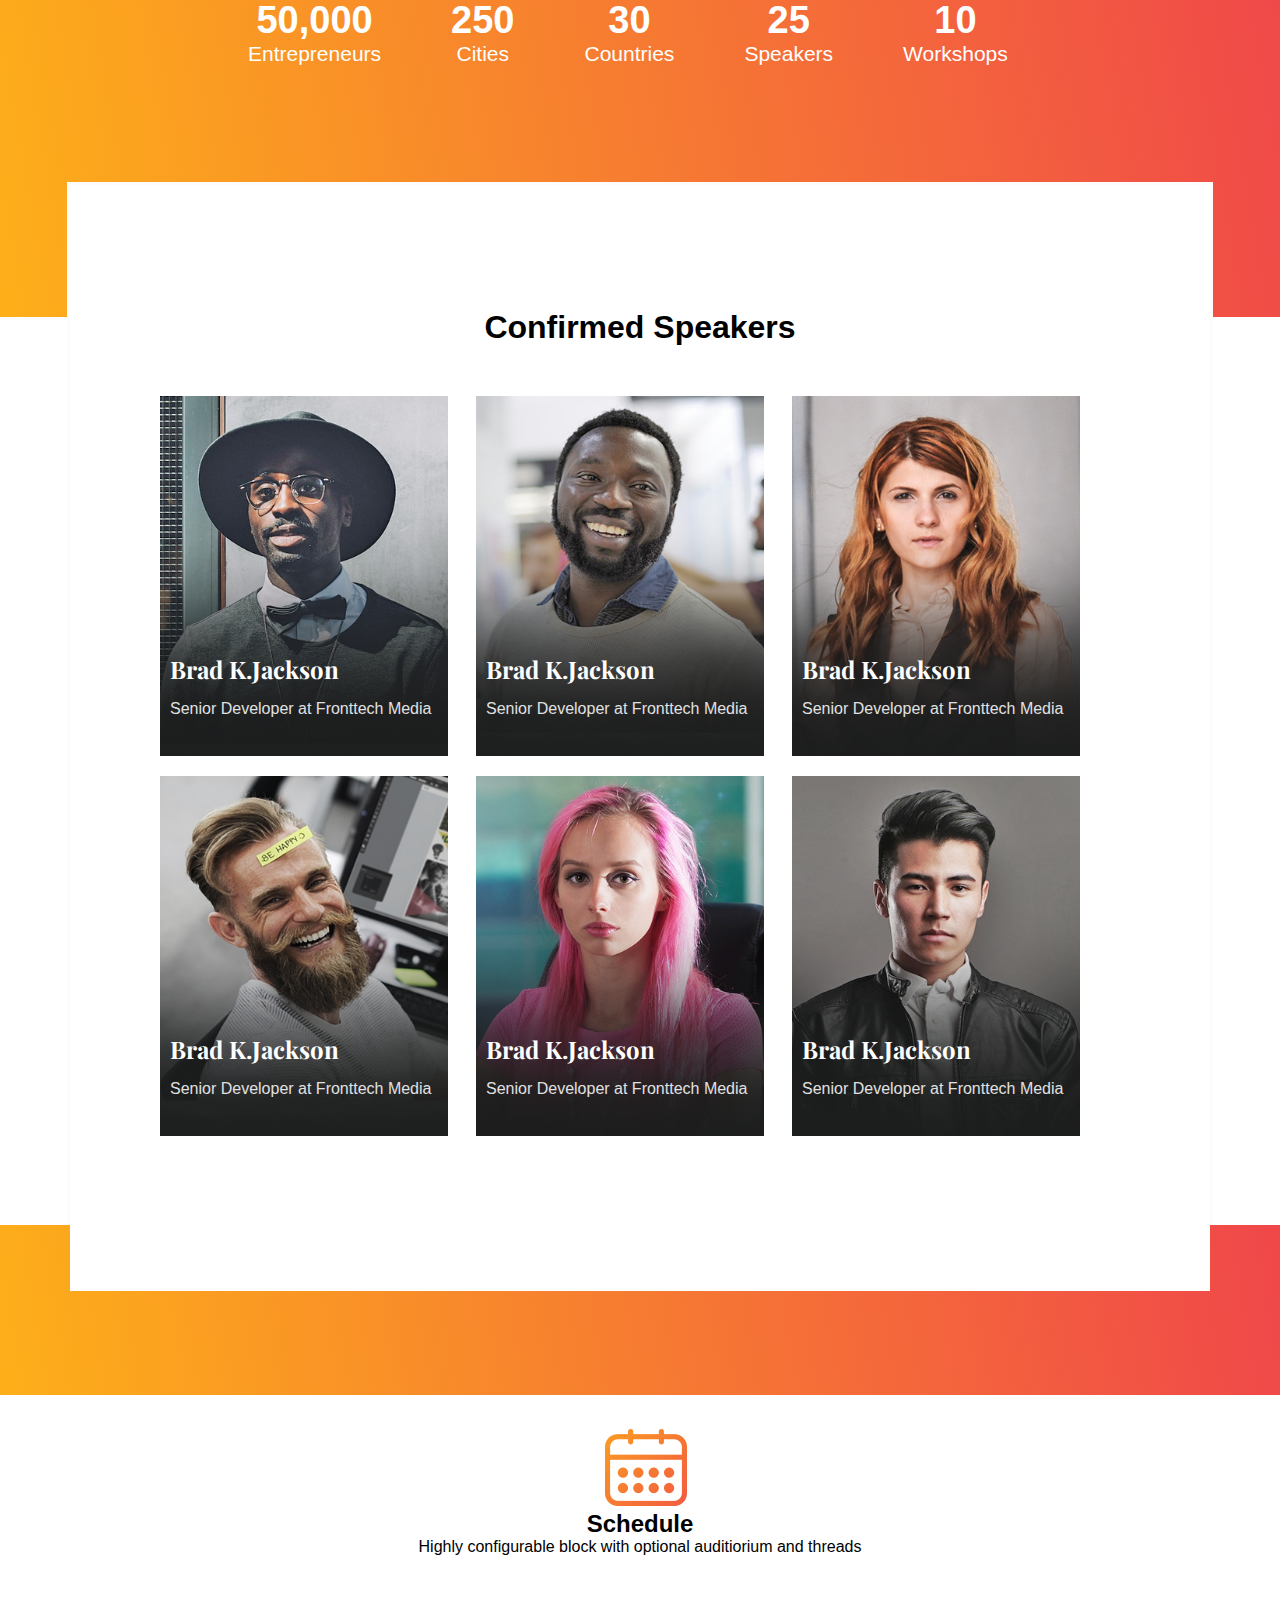
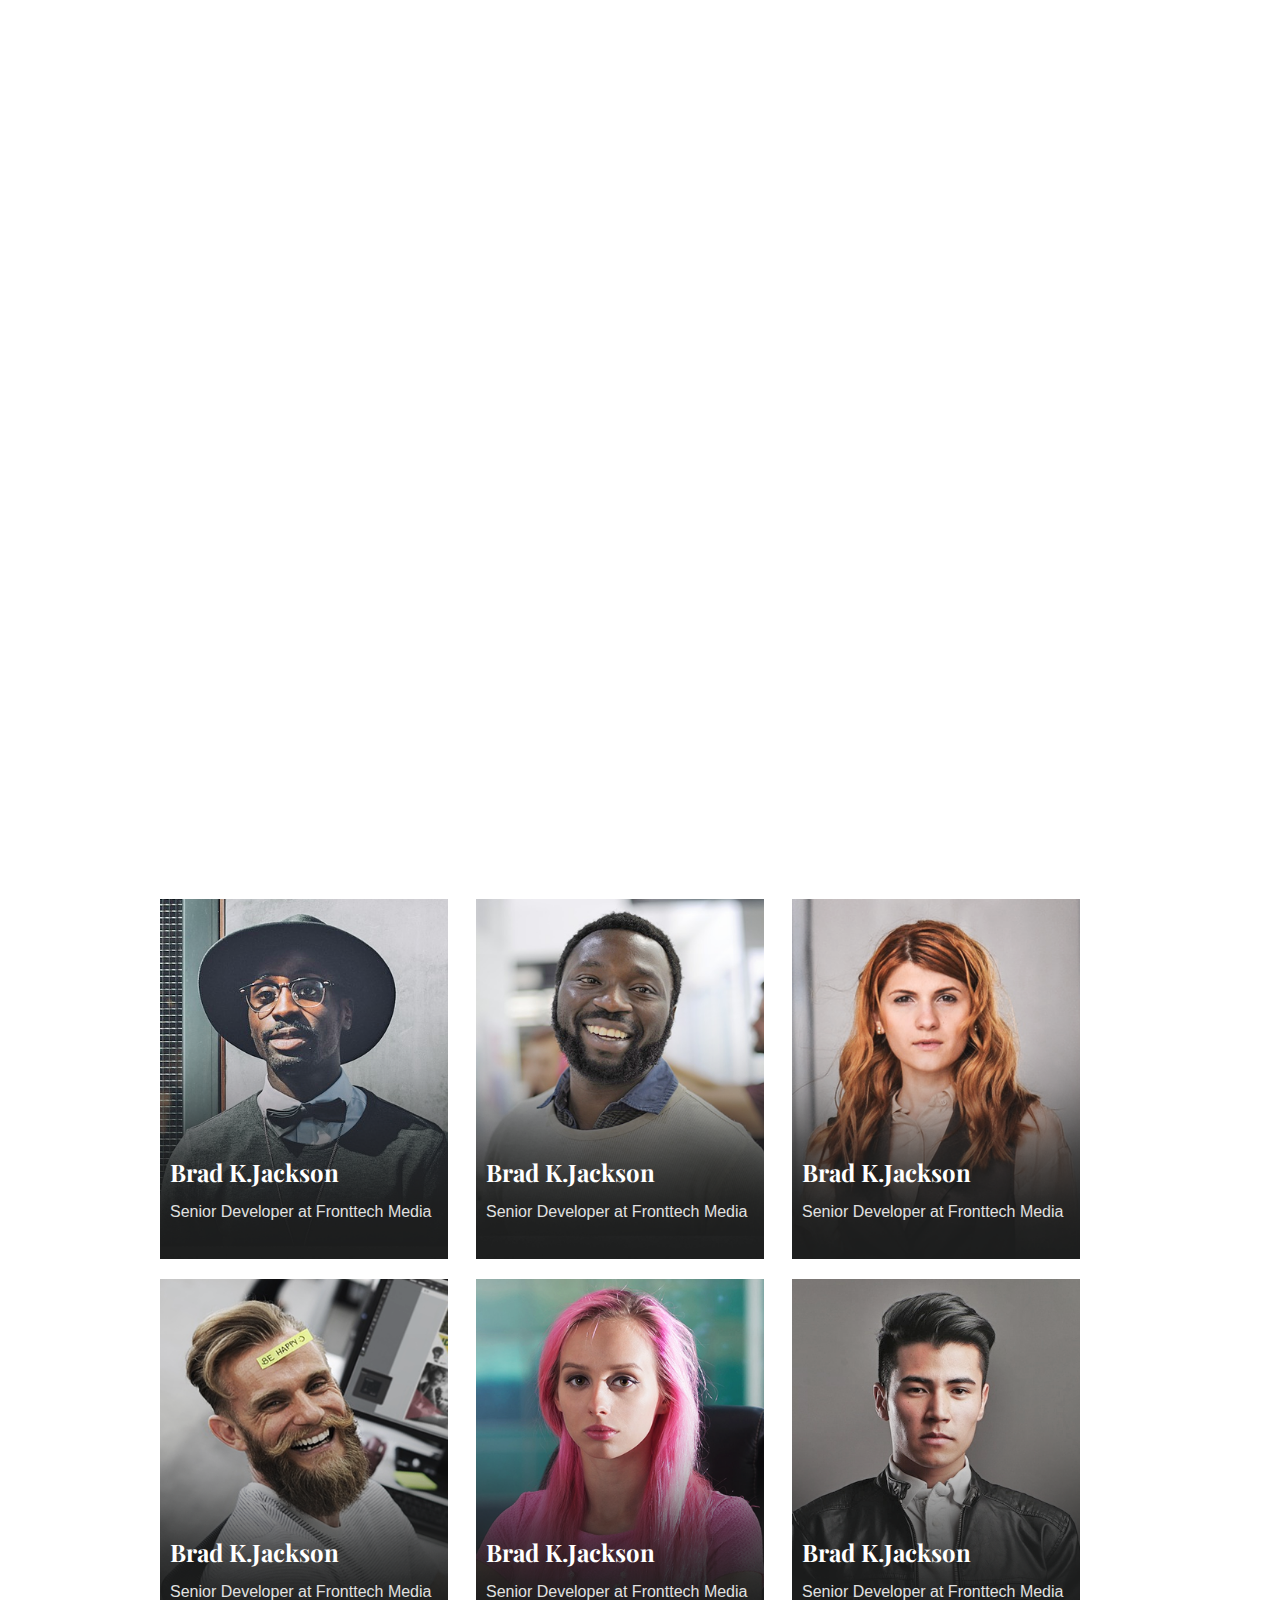
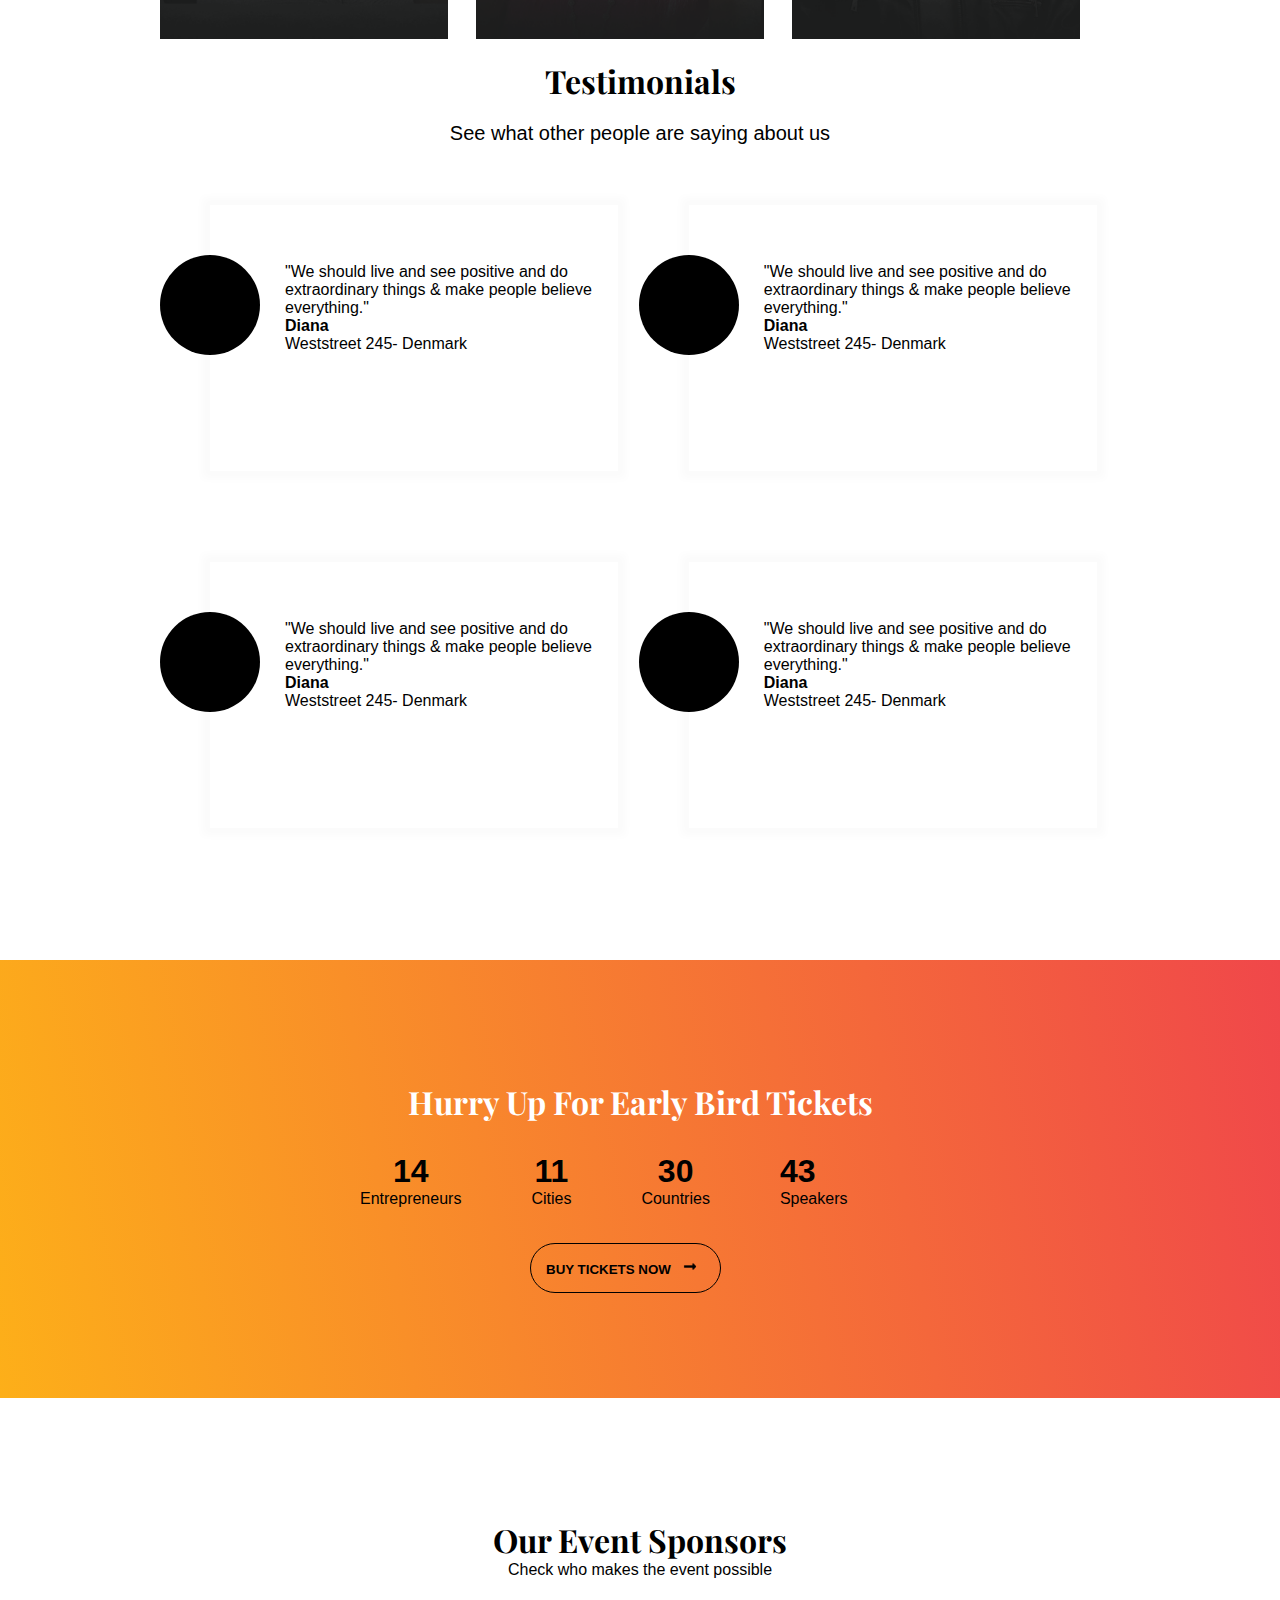
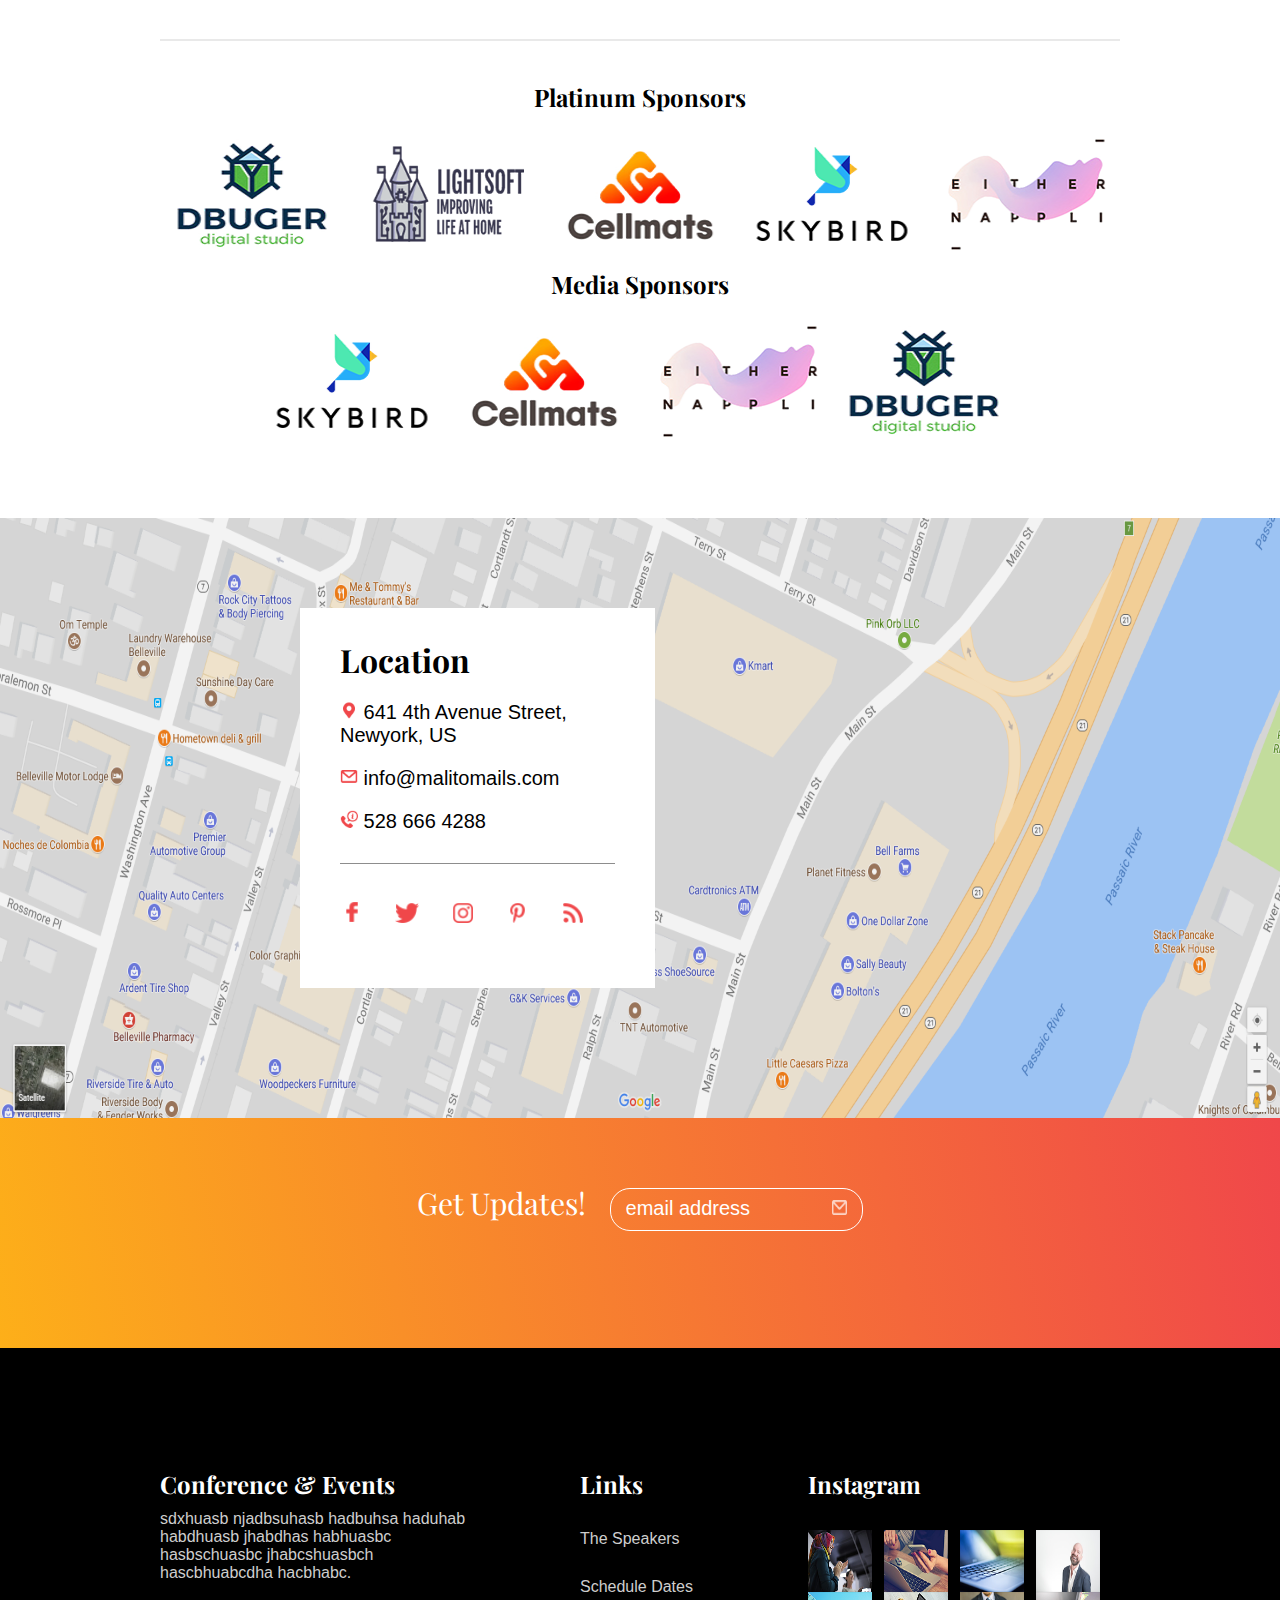
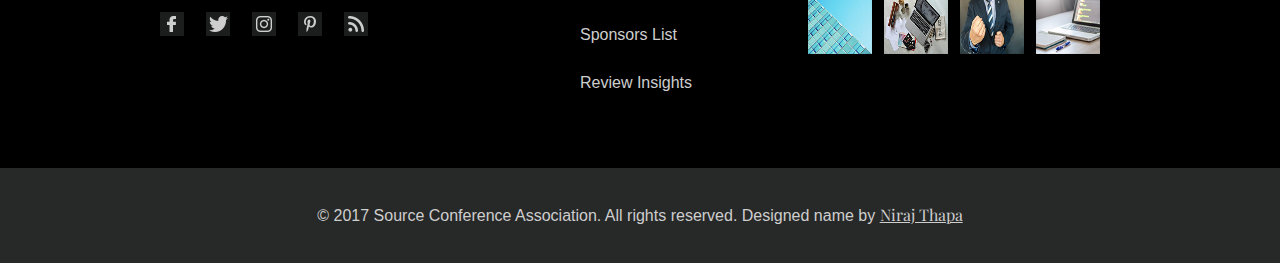
<file: final-design-responsive-project/index.html>
<!DOCTYPE html>
<html lang="en">
<head>
	<title>Responsive Design</title>
	<meta name="viewport" content="width=device-width, initial-scale=1.0">
	<link rel="stylesheet" type="text/css" href="css/reset.css">
	<link rel="stylesheet" type="text/css" href="css/layout.css">
	<link rel="stylesheet" type="text/css" href="css/style.css">
	<link rel="stylesheet" href="https://cdnjs.cloudflare.com/ajax/libs/font-awesome/4.7.0/css/font-awesome.min.css">

</head>

<body>
	<div class="header-wrapper">
		<div class="header-top-wrapper">
			<header>
				<figure class="logo-wrapper">
					<img src="images/logo.png" alt="logo of events">
				</figure>
				<div class="nav-book">
				<h1><label for="toggle">&#9776;</label></h1>
					<input type="checkbox" id="toggle" name="abc" />
				<div class="nav-wrapper">
					<nav>
						<a href="#">Speakers</a>
						<a href="#">Schedule</a>
						<a href="#">Location</a>
						<a href="#">Sponser</a>
						<a href="#">Insights</a>
						<a href="" class="icon">
					    <i class="fa fa-bars"></i>
					    </a>

					</nav>
				<a href="#"><div class="nav-button">BUY YOUR TICKET
				</div></a>
			</div>
		</div>
			</header>
		</div>
		<div class="header-bottom-wrapper">
				<div class="announcement-container">
					<div class="announcement-title">
						<h1>Lepiza Announces New Design</h1>
						October 10 & 11 — Berlin, Germany
					</div>
					<div class="countdown-wrapper">
						<div class="count">
							<div class="num">
								14	
							</div>
							<div class="text">
								Days
							</div>

						</div>
						<div class="count">
							<div class="num">
							12	
							</div>
						  	<div class="text">
							Hours
							</div>
			
						</div>
						<div class="count">
							<div class="num">
								3
							</div>
							<div class="text">
							min
							</div>
			
						</div>
						<div class="count">
							<div class="num">
							43	
							</div>
							<div class="text">
							Second
							</div>
			
						</div>

					</div>
					<div class="counter-buttons">
							
	                            <button>LEARN MORE</button>
	                            <button>BUY TICKETS NOW <img src="images/right.png" class="images arrow" alt="arrow"></button>
           
							</div>
					<figure class="play">
						<img class="image" src="images/play.png" alt="play logo">
					</figure>
					</div>
					</div>
			</div>
		
		<div class="about-wrapper">
		<div class="about-container">
			<section>
				<h2>Empowering What Design is</h2>
				<p>Lorem Ipsum is simply dummy text of the printing and typesetting industry. Lorem Ipsum has been the industry's standard dummy text ever since the 1500s, when an unknown printer took a galley of type and scrambled it to make a type specimen book. It has survived not only five centuries, but also the leap into electronic typesetting, remaining essentially unchanged. It was popularised in the 1960s with the release of Letraset sheets containing Lorem Ipsum passages, and more recently with desktop publishing software like Aldus PageMaker including versions of Lorem Ipsum.
				</p>
				<div class="about-buttons">
                    <a>ATTEND</a>
                    <a>SPONSOR</a>
                </div>
			</section>
		</div>
	</div>
		<div class="bg-wrapper">
			<div class="bg-container">
				<div class="gradient-content">
					<div class="num">
						50,000
					</div>
					<div class="text">
						Entrepreneurs
					</div>
				</div>
				<div class="gradient-content">
					<div class="num">
						250
					</div>
					<div class="text">
						Cities
					</div>
				</div>
				<div class="gradient-content">
					<div class="num">
						30
					</div>
					<div class="text">
						Countries
					</div>
				</div>
				<div class="gradient-content">
					<div class="num">
						25
					</div>
					<div class="text">
						Speakers
					</div>
				</div>
				<div class="gradient-content1">
					<div class="num">
						10
					</div>
					<div class="text">
						Workshops
					</div>
				</div>
			</div>
		</div>
		<div class="speakers-container">
			<div class="speakers-head">
				<h1>Confirmed Speakers</h1>
				<div class="speakers-body">
				<a href="#">
					<div class="speaker-main">
						<figure class="speaker-img">
							<img class="images" src="images/barry.png" alt="speaker1">

						</figure>
						<div class="speaker-about">
								<h2>Brad K.Jackson</h2>
								<span class="designation">Senior Developer at Fronttech Media</span>
						</div>

					</div>
				</a>
				<a href="#">
					<div class="speaker-main">
						<figure class="speaker-img">
							<img class="images" src="images/thomas.png" alt="speaker2">

						</figure>
						<div class="speaker-about">
								<h2>Brad K.Jackson</h2>
								<span class="designation">Senior Developer at Fronttech Media</span>
						</div>

					</div>
				</a>
				<a href="#">
					<div class="speaker-main">
						<figure class="speaker-img">
							<img class="images" src="images/sandra.png" alt="speaker3">

						</figure>
						<div class="speaker-about">
								<h2>Brad K.Jackson</h2>
								<span class="designation">Senior Developer at Fronttech Media</span>
						</div>

					</div>
				</a>
				<a href="#">
					<div class="speaker-main">
						<figure class="speaker-img">
							<img class="images" src="images/brad.png" alt="speaker4">

						</figure>
						<div class="speaker-about">
								<h2>Brad K.Jackson</h2>
								<span class="designation">Senior Developer at Fronttech Media</span>
						</div>

					</div>
				</a>
				<a href="#">
					<div class="speaker-main">
						<figure class="speaker-img">
							<img class="images" src="images/eva.png" alt="speaker5">

						</figure>
						<div class="speaker-about">
								<h2>Brad K.Jackson</h2>
								<span class="designation">Senior Developer at Fronttech Media</span>
						</div>

					</div>
				</a>
				<a href="#">
					<div class="speaker-main">
						<figure class="speaker-img">
							<img class="images" src="images/ken.png" alt="speaker6">

						</figure>
						<div class="speaker-about">
								<h2>Brad K.Jackson</h2>
								<span class="designation">Senior Developer at Fronttech Media</span>
						</div>

					</div>
				</a>
			   </div>
			</div>
		</div>
		<div class="gradient">
			<div class="whitebar"></div>
			
		</div>
		<div class="schedule-container">
			<div class="schedule-outer">
				<div class="schedule-inner">
			    <figure class="schedule-logo">
				 	<img src="images/schedule-logo.png" alt="logo of schedule">
			    </figure>
			    <div class="schedule-heading">
				<h2>Schedule</h2>
				</div>
				<div class="schedule-para">
				<p>Highly configurable block with optional auditiorium and threads</p>
				</div>
					



					
				</div>
			</div>
		</div>

		<div class="past-container">
			<div class="speakers-body">
				<a href="#">
					<div class="speaker-main">
						<figure class="speaker-img">
							<img class="images" src="images/barry.png" alt="speaker1">

						</figure>
						<div class="speaker-about">
								<h2>Brad K.Jackson</h2>
								<span class="designation">Senior Developer at Fronttech Media</span>
						</div>

					</div>
				</a>
				<a href="#">
					<div class="speaker-main">
						<figure class="speaker-img">
							<img class="images" src="images/thomas.png" alt="speaker2">

						</figure>
						<div class="speaker-about">
								<h2>Brad K.Jackson</h2>
								<span class="designation">Senior Developer at Fronttech Media</span>
						</div>

					</div>
				</a>
				<a href="#">
					<div class="speaker-main">
						<figure class="speaker-img">
							<img class="images" src="images/sandra.png" alt="speaker3">

						</figure>
						<div class="speaker-about">
								<h2>Brad K.Jackson</h2>
								<span class="designation">Senior Developer at Fronttech Media</span>
						</div>

					</div>
				</a>
				<a href="#">
					<div class="speaker-main">
						<figure class="speaker-img">
							<img class="images" src="images/brad.png" alt="speaker4">

						</figure>
						<div class="speaker-about">
								<h2>Brad K.Jackson</h2>
								<span class="designation">Senior Developer at Fronttech Media</span>
						</div>

					</div>
				</a>
				<a href="#">
					<div class="speaker-main">
						<figure class="speaker-img">
							<img class="images" src="images/eva.png" alt="speaker5">

						</figure>
						<div class="speaker-about">
								<h2>Brad K.Jackson</h2>
								<span class="designation">Senior Developer at Fronttech Media</span>
						</div>

					</div>
				</a>
				<a href="#">
					<div class="speaker-main">
						<figure class="speaker-img">
							<img class="images" src="images/ken.png" alt="speaker6">
						</figure>
						<div class="speaker-about">
								<h2>Brad K.Jackson</h2>
								<span class="designation">Senior Developer at Fronttech Media</span>
						</div>
					</div>
				</a>	
			</div>
		</div>
		<div class="testimonial-wrapper">
			<header>
				<h1>Testimonials</h1>
				<p>See what other people are saying about us</p>
			</header>
			<div class="testimonials-main">
				<div class="testimonial">
					<div class="testimonial-content">
						<p>"We should live and see positive and do extraordinary things & make people believe everything."</p>
						<strong>Diana</strong><br>
						Weststreet 245- Denmark

					</div>
					<figure class="pic"></figure>
				</div>
				<div class="testimonial">
					<div class="testimonial-content">
						<p>"We should live and see positive and do extraordinary things & make people believe everything."</p>
						<strong>Diana</strong><br>
						Weststreet 245- Denmark

					</div>
					<figure class="pic"></figure>
				</div>
				<div class="testimonial">
					<div class="testimonial-content">
						<p>"We should live and see positive and do extraordinary things & make people believe everything."</p>
						<strong>Diana</strong><br>
						Weststreet 245- Denmark

					</div>
					<figure class="pic"></figure>
				</div>
				<div class="testimonial">
					<div class="testimonial-content">
						<p>"We should live and see positive and do extraordinary things & make people believe everything."</p>
						<strong>Diana</strong><br>
						Weststreet 245- Denmark

					</div>
					<figure class="pic"></figure>
				</div>
			</div>
		</div>
		<div class="ticket-wrapper ticket-wrapper-2">

			<div class="ticket-main">
				<h1>Hurry Up For Early Bird Tickets</h1>
				<div class="fact">
					<div class="num">
						14
					</div>
					<div class="text">
						Entrepreneurs
					</div>
				</div>
				<div class="fact">
					<div class="num">
						11
					</div>
					<div class="text">
						Cities
					</div>
				</div>
				<div class="fact">
					<div class="num">
						30
					</div>
					<div class="text">
						Countries
					</div>
				</div>
				<div class="fact1">
					<div class="num">
						43
					</div>
					<div class="text">
						Speakers
					</div>
				</div>
			</div>
			<div class="ticket-button">
				<button>BUY TICKETS NOW <img src="images/right.png" class="arrow images" alt="arrow">
				</button>
			</div>
		</div>

		<div class="event-wrapper">
			<div class="event-container">
				<h1>Our Event Sponsors</h1>
				Check who makes the event possible
				<div class="event-title">
					<h2>Platinum Sponsors</h2>
					<ul class="event-list">
						<li><a href="#">
							<figure class="event-logo">
								<img class="images" src="images/event1.png" alt="event1">
							</figure>
						</a></li>
						<li><a href="#">
							<figure class="event-logo">
								<img class="images" src="images/event2.png" alt="event2">
							</figure>
						</a></li>
						<li><a href="#">
							<figure class="event-logo">
								<img  class= "images" src="images/event3.png" alt="event3">
							</figure>
						</a></li>
						<li><a href="#">
							<figure class="event-logo">
								<img class= "images" src="images/event4.png" alt="event4">
							</figure>
						</a></li>
						<li><a href="#">
							<figure class="event-logo">
								<img class= "images" src="images/event5.png" alt="event5">
							</figure>
						</a></li>
					</ul>
				</div>
				<div class="event-title media">
					<h2>Media Sponsors</h2>
					<ul class="event-list">
						<li><a href="#">
							<figure class="event-logo">
								<img class="images" src="images/event4.png" alt="event6">
							</figure>
						</a></li>
						<li><a href="#">
							<figure class="event-logo">
								<img class="images" src="images/event3.png" alt="event7">
							</figure>
						</a></li>
						<li><a href="#">
							<figure class="event-logo">
								<img  class= "images" src="images/event5.png" alt="event8">
							</figure>
						</a></li>
						<li><a href="#">
							<figure class="event-logo">
								<img class= "images" src="images/event1.png" alt="event9">
							</figure>
						</a></li>
					</ul>
				</div>
			</div>
		</div>
		<div class="map-container">
			<figure class="map-main">
				<img  class= "images" src="images/map.png" alt="map">
				<div class="location">
					<h1> Location</h1>
					<ul class="contact-wrapper">
						<li>
							<figure class="contact-icon">
								<img class="images" src="images/map-marker.png" alt="marker">
							</figure>
							641 4th Avenue Street, Newyork, US
						</li>
						<li>
							<figure class="contact-icon">
								<img class="images" src="images/mail-icon.png" alt="mail">
							</figure>
							 info@malitomails.com
						</li>
						<li>
							<figure class="contact-icon">
								<img class="images" src="images/phone-icon.png" alt="phone">
							</figure>
							 528 666 4288
						</li>
					</ul>
					<div class="social-icons">
						<a href=""><figure class="social">
							<img class="images" src="images/fb-icon.png" alt="fb">
						</figure></a>
						<a href=""><figure class="social">
							<img class="images" src="images/tw-icon.png" alt="twitter">
						</figure></a>
						<a href=""><figure class="social">
							<img class="images" src="images/insta-icon.png" alt="insta">
						</figure></a>
						<a href=""><figure class="social">
							<img class="images" src="images/pin-icon.png" alt="pin">
						</figure></a>
						<a href=""><figure class="social">
							<img class="images" src="images/wifi.png" alt="wifi">
						</figure></a>
						
					</div>
				</div>
			</figure>
			
		</div>
		<div class="ticket-content get-updates">
			<span class="text">Get Updates!</span>
			<div class="email-wrapper">
			<input type="email" name="email" placeholder="email address">
			<figure class="email">
				<img src="images/email.png" class="images" alt="email">
			</figure>
			</div>

		</div>
	<div class="footer-top-wrapper">
		<footer>
			<div class="footer-left">
				<h2>Conference & Events</h2>
				<p>sdxhuasb njadbsuhasb hadbuhsa haduhab habdhuasb jhabdhas habhuasbc hasbschuasbc jhabcshuasbch hascbhuabcdha hacbhabc.</p>
				<figure class="footer-icon">
					<img src="images/footer-fb.png" alt="image">
					
				</figure>
				<figure class="footer-icon">
					<img src="images/footer-twitter.png" alt="image">
					
				</figure>
				<figure class="footer-icon">
					<img src="images/footer-insta.png" alt="image">
					
				</figure>
				<figure class="footer-icon">
					<img src="images/footer-pin.png" alt="image">
					
				</figure>
				<figure class="footer-icon">
					<img src="images/footer-rss.png" alt="image">
					
				</figure>

			</div>
			<div class="footer-middle">
					<h2>Links</h2>
				<ul class="footer-links">
					<li><a href="#">The Speakers</a></li>
					<li><a href="#">Schedule Dates</a></li>
					<li><a href="#">Sponsors List</a></li>
					<li><a href="#">Review Insights</a></li>
				</ul>
			</div>
			<div class="footer-right">
				<h2>Instagram</h2>
				<ul class="footer-gallery">
					<li><a href="#">
						<figure class="footer-image">
							<img class="images" src="images/insta1.png" alt="insta">
						</figure>
					</a></li>
					<li><a href="#">
						<figure class="footer-image">
							<img class="images" src="images/insta2.png" alt="insta">
						</figure>
					</a></li>

					<li><a href="#">
						<figure class="footer-image">
							<img class="images" src="images/insta3.png" alt="insta">
						</figure>
					</a></li>
					<li><a href="#">
						<figure class="footer-image">
							<img class="images" src="images/insta4.png" alt="insta">
						</figure>
					</a></li>
					<li><a href="#">
						<figure class="footer-image">
							<img class="images" src="images/insta5.png" alt="insta">
						</figure>
					</a></li>

					<li><a href="#">
						<figure class="footer-image">
							<img class="images" src="images/insta6.png" alt="insta">
						</figure>
					</a></li>
					<li><a href="#">
						<figure class="footer-image">
							<img class="images" src="images/insta7.png" alt="insta">
						</figure>
					</a></li>
					<li><a href="#">
						<figure class="footer-image">
							<img class="images" src="images/insta8.png" alt="insta">
						</figure>
					</a></li>
					</ul>	
			</div>
		</footer>
	</div>
	<div class="footer-bottom-wrapper">
			© 2017 Source Conference Association. All rights reserved. Designed name by <span class="designer">Niraj Thapa</span>
	</div>
</body>
</html>
</file>
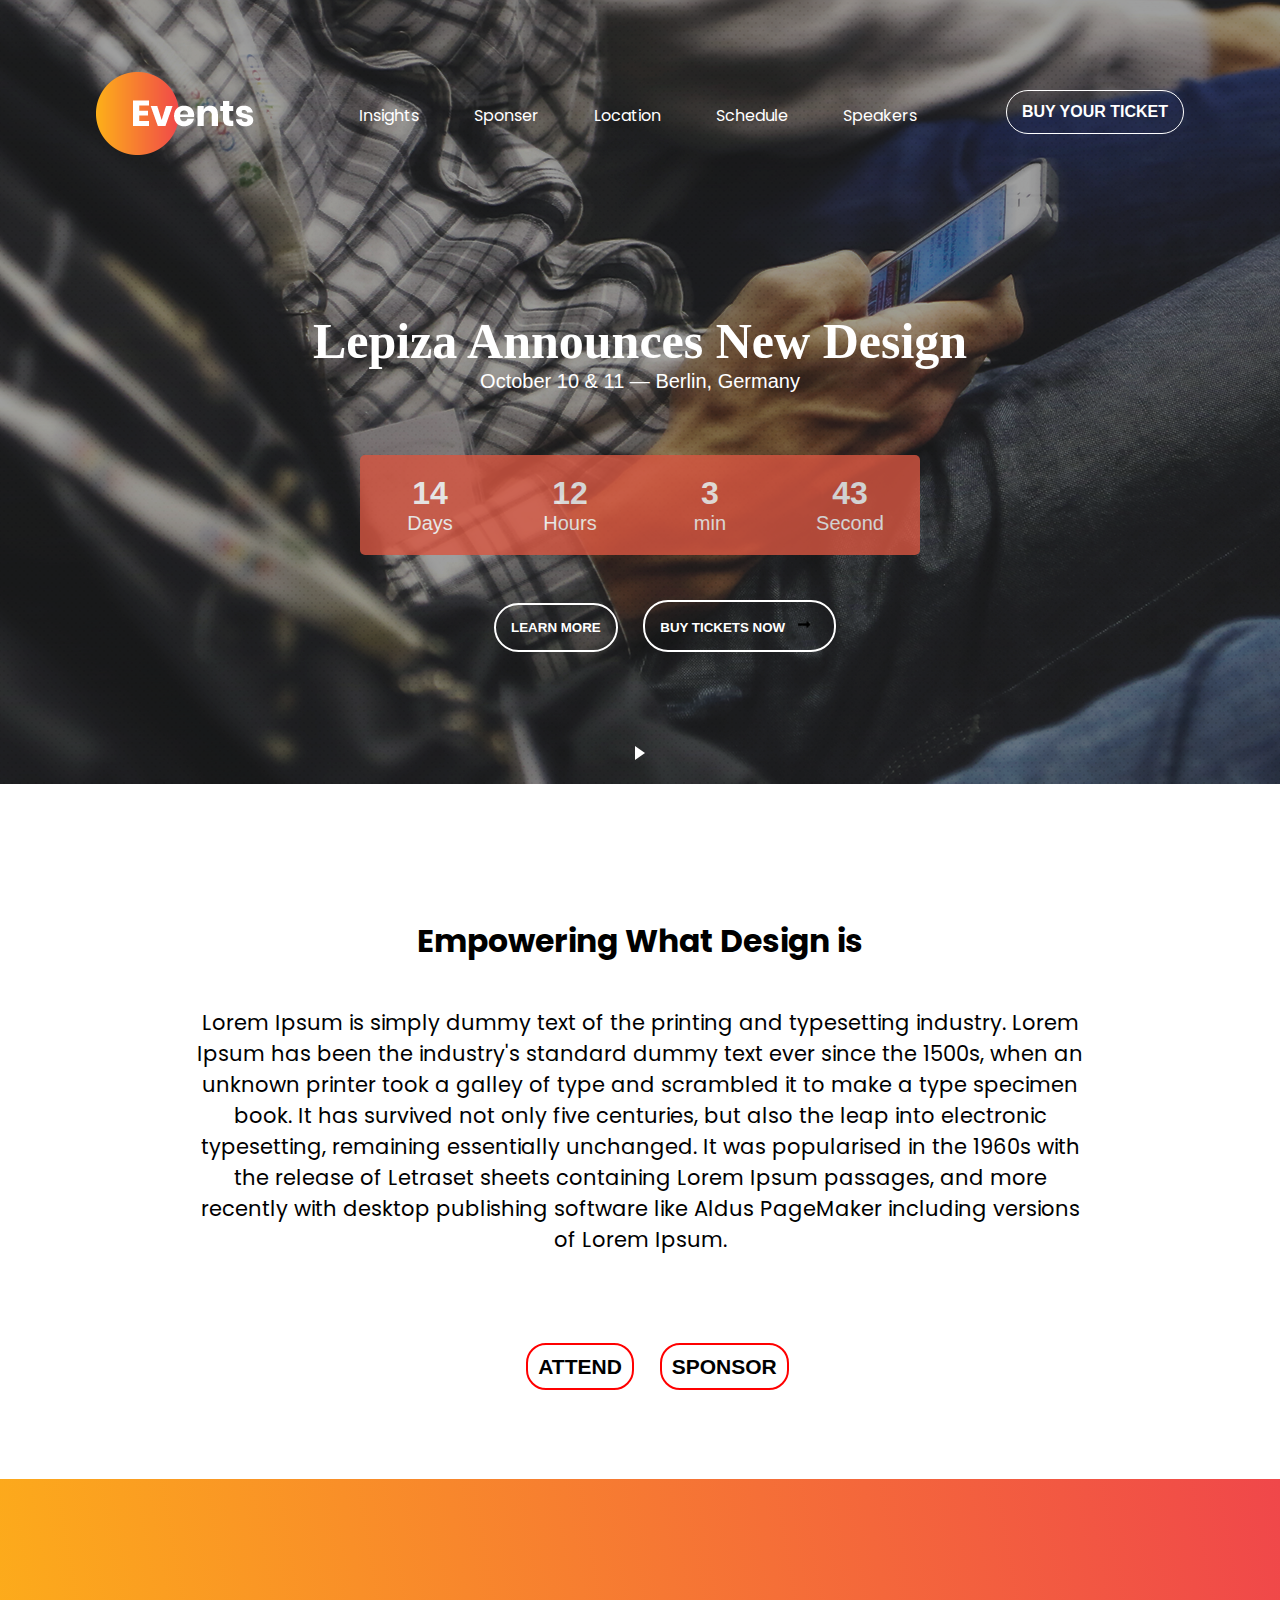
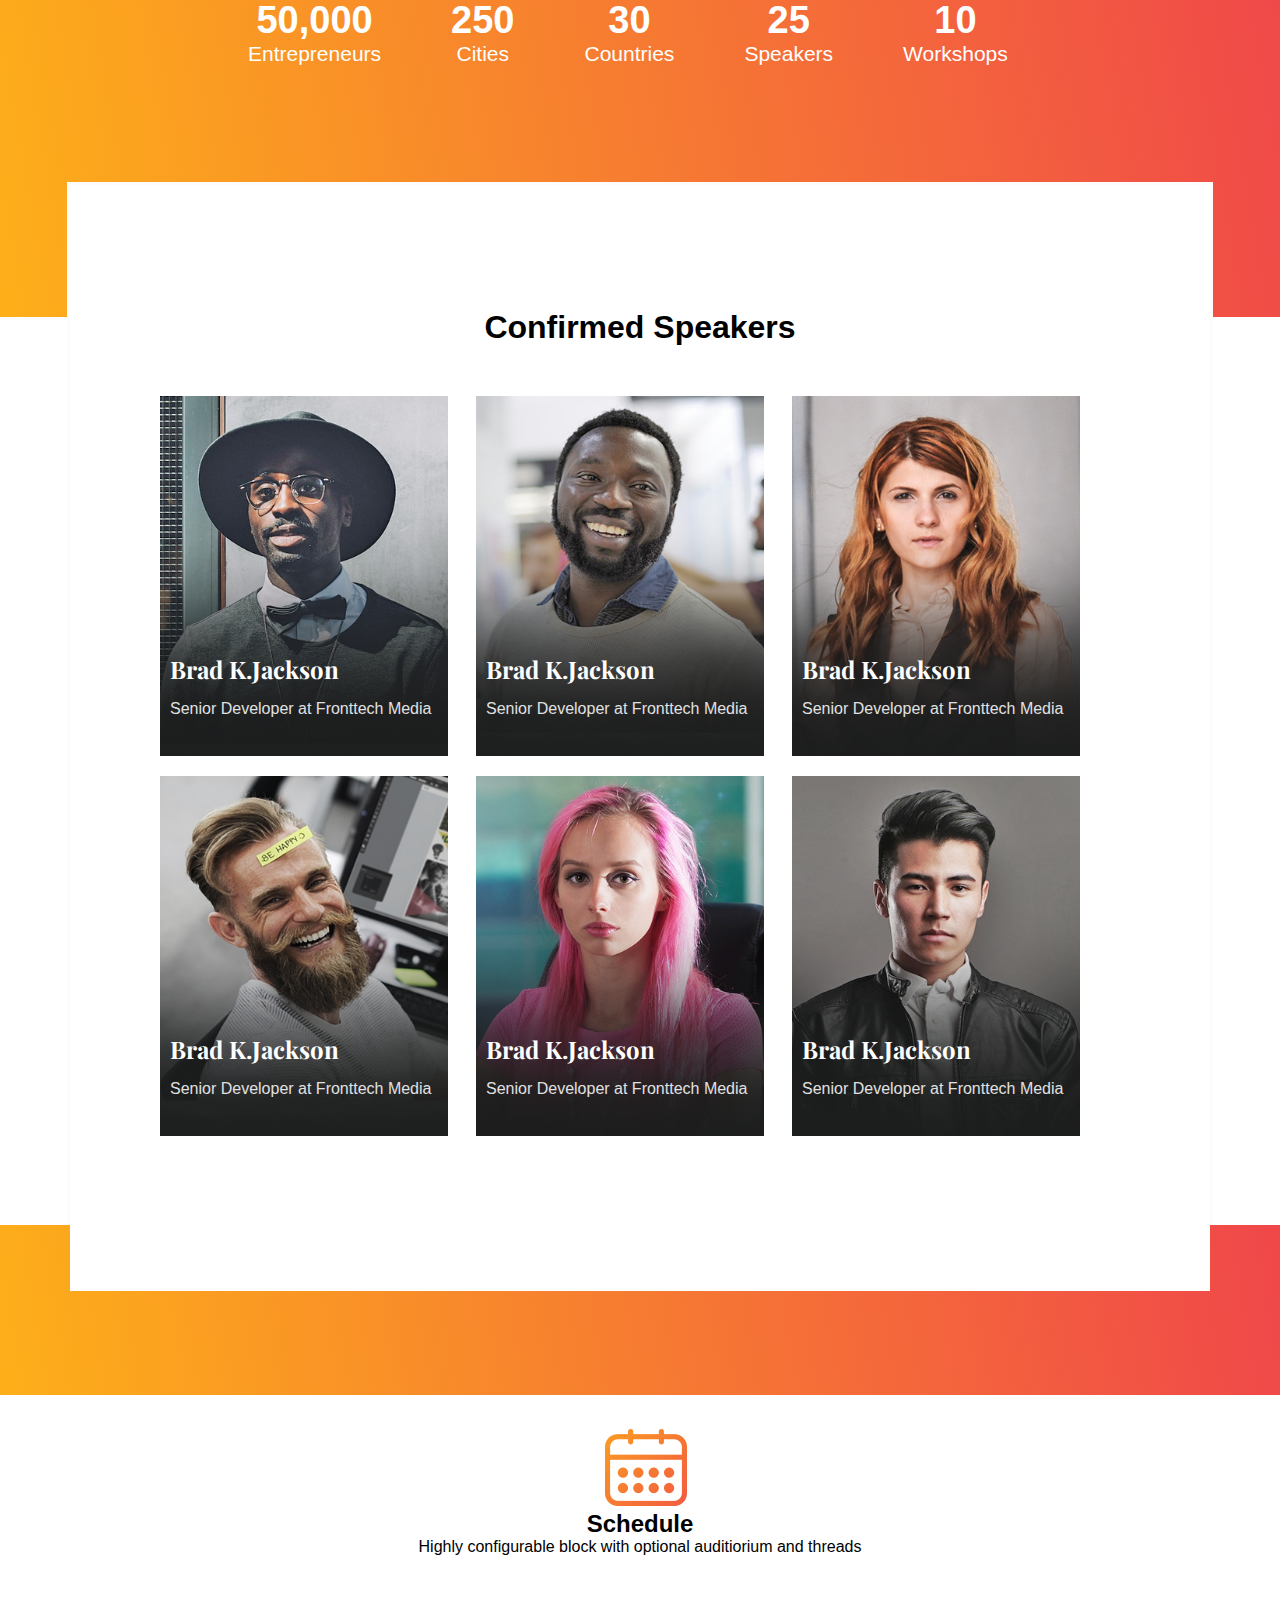
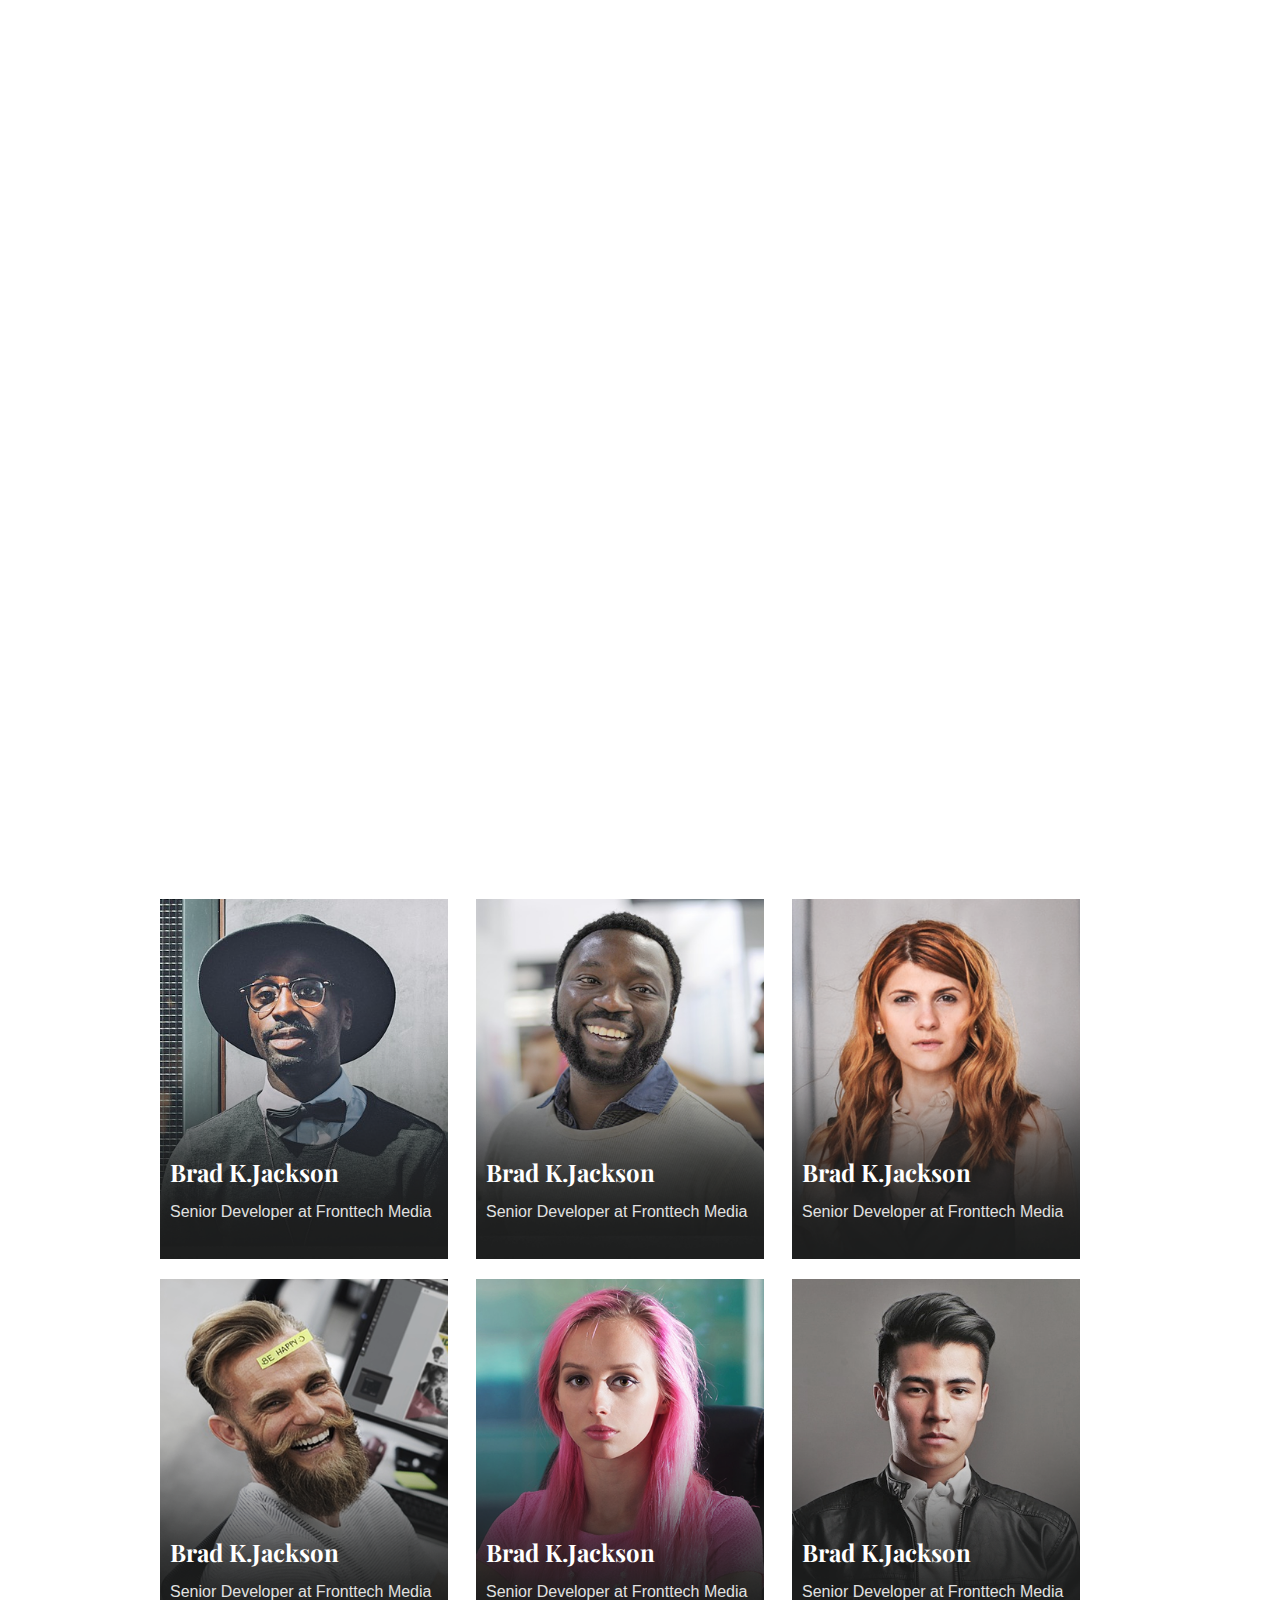
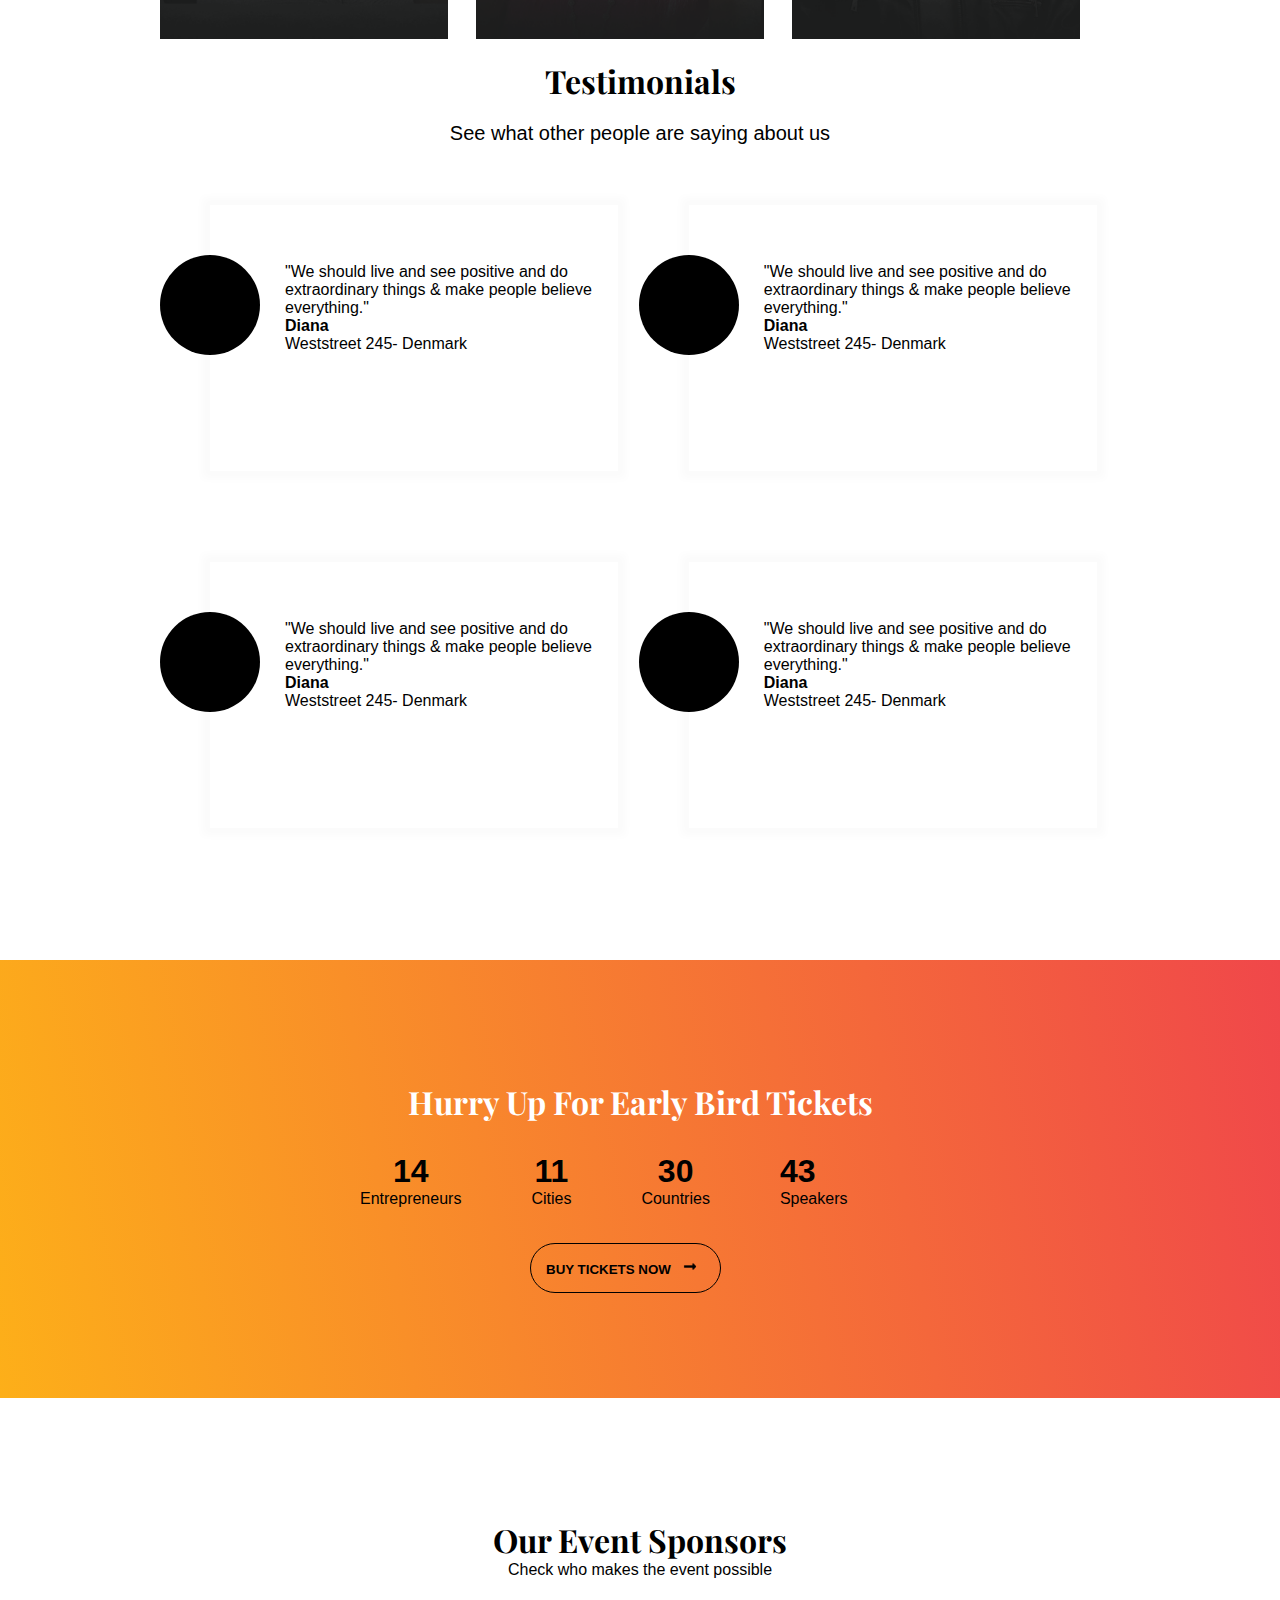
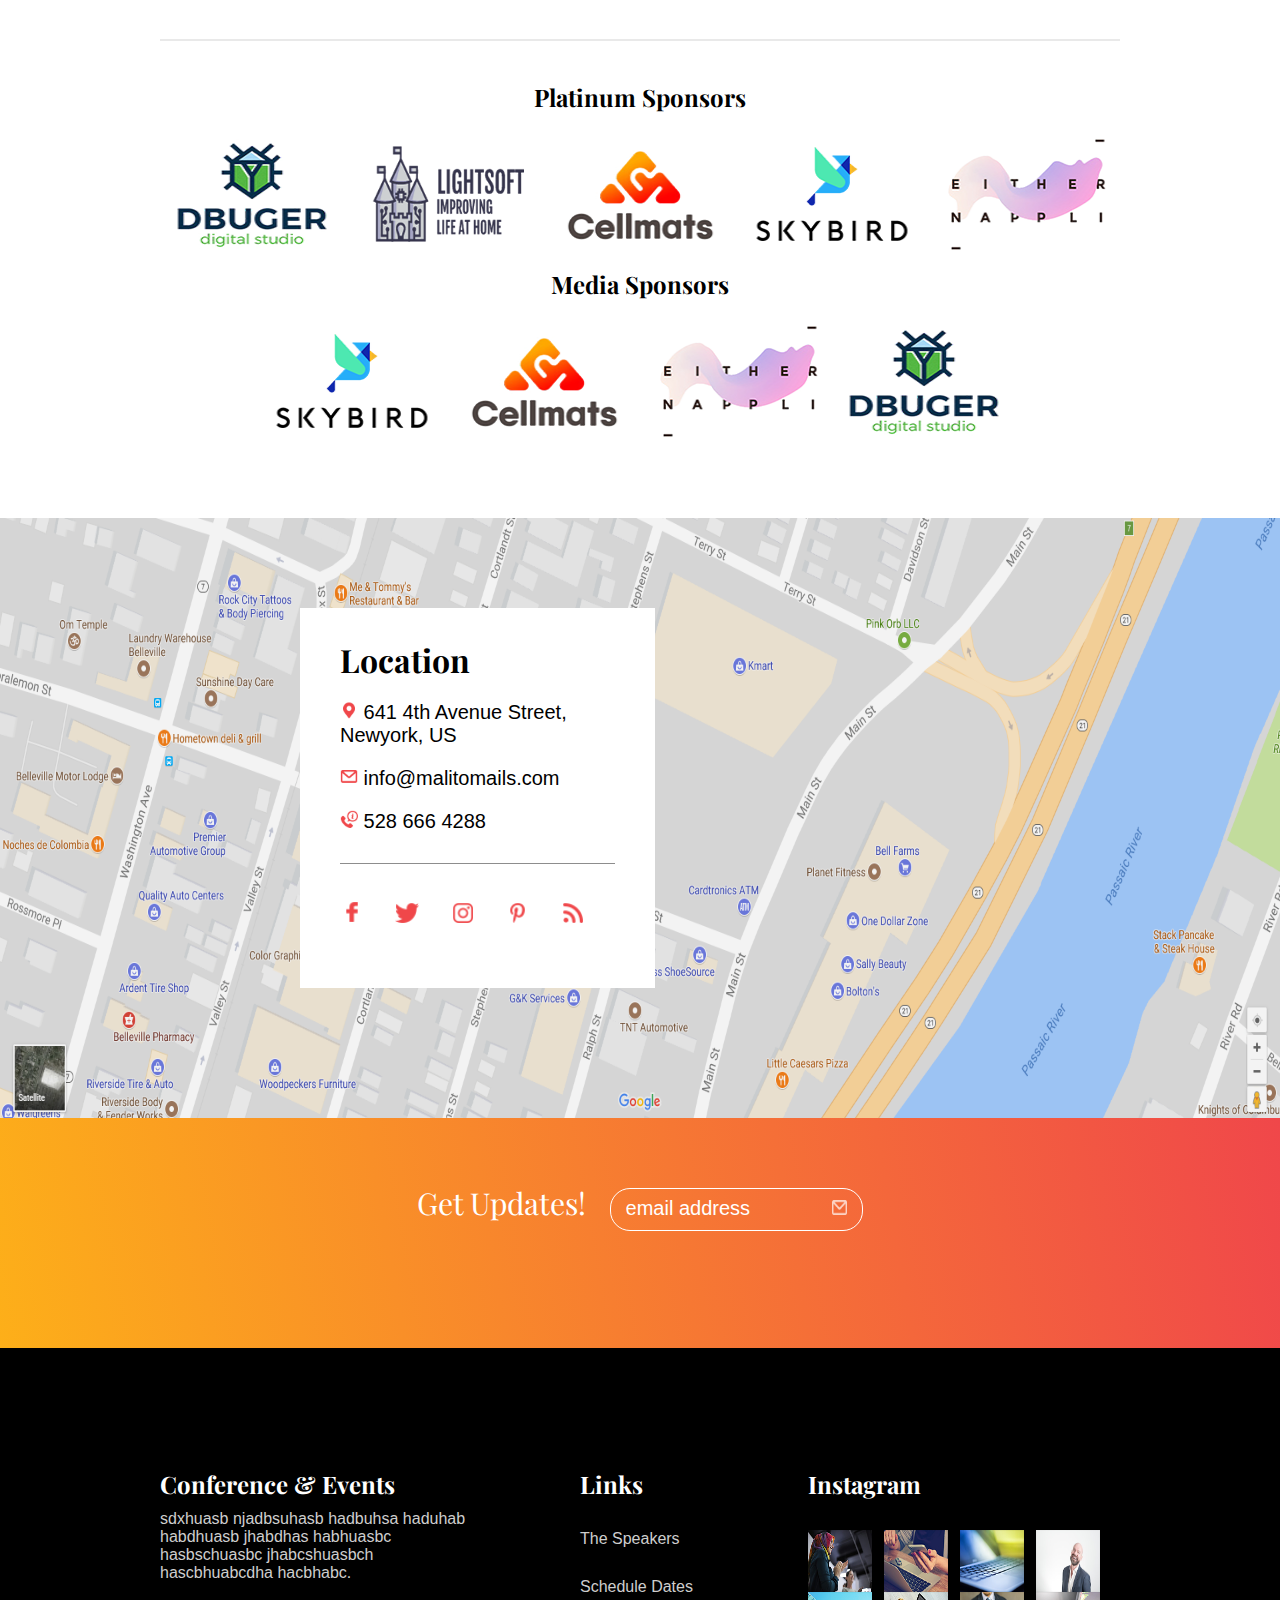
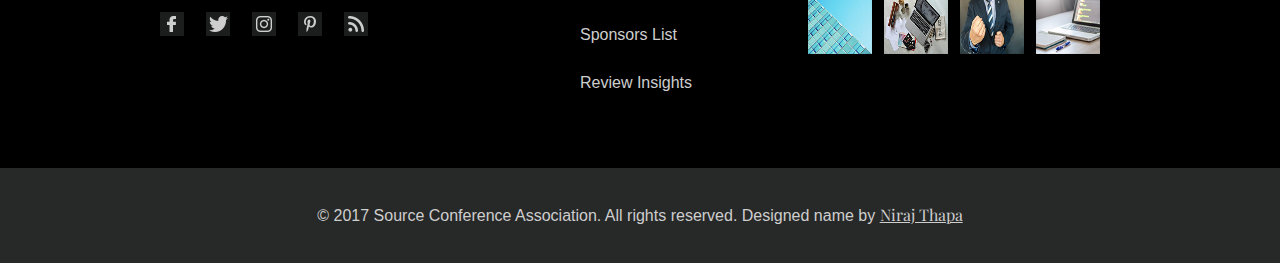
<file: final-design-static-project/index.html>
<!DOCTYPE html>
<html lang="en">
<head>
	<title>Static Design</title>
	<meta name="viewport" content="width=device-width, initial-scale=1.0">
	<link rel="stylesheet" type="text/css" href="css/reset.css">
	<link rel="stylesheet" type="text/css" href="css/layout.css">
	<link rel="stylesheet" type="text/css" href="css/style.css">
	<link rel="stylesheet" href="https://cdnjs.cloudflare.com/ajax/libs/font-awesome/4.7.0/css/font-awesome.min.css">

</head>

<body>
	<div class="header-wrapper">
		<div class="header-top-wrapper">
			<header>
				<figure class="logo-wrapper">
					<img src="images/logo.png" alt="logo of events">
				</figure>
				<div class="nav-wrapper">
					<nav>
						<a href="#">Speakers</a>
						<a href="#">Schedule</a>
						<a href="#">Location</a>
						<a href="#">Sponser</a>
						<a href="#">Insights</a>

					</nav>
				<a href="#"><div class="nav-button">BUY YOUR TICKET
				</div></a>
			</div>
			</header>
		</div>
		<div class="header-bottom-wrapper">
				<div class="announcement-container">
					<div class="announcement-title">
						<h1>Lepiza Announces New Design</h1>
						October 10 & 11 — Berlin, Germany
					</div>
					<div class="countdown-wrapper">
						<div class="count">
							<div class="num">
								14	
							</div>
							<div class="text">
								Days
							</div>

						</div>
						<div class="count">
							<div class="num">
							12	
							</div>
						  	<div class="text">
							Hours
							</div>
			
						</div>
						<div class="count">
							<div class="num">
								3
							</div>
							<div class="text">
							min
							</div>
			
						</div>
						<div class="count">
							<div class="num">
							43	
							</div>
							<div class="text">
							Second
							</div>
			
						</div>

					</div>
					<div class="counter-buttons">
							
	                            <button>LEARN MORE</button>
	                            <button>BUY TICKETS NOW <img src="images/right.png" class="images arrow" alt="arrow"></button>
           
							</div>
					<figure class="play">
						<img class="image" src="images/play.png" alt="play logo">
					</figure>
					</div>
					</div>
			</div>
		
		<div class="about-wrapper">
		<div class="about-container">
			<section>
				<h2>Empowering What Design is</h2>
				<p>Lorem Ipsum is simply dummy text of the printing and typesetting industry. Lorem Ipsum has been the industry's standard dummy text ever since the 1500s, when an unknown printer took a galley of type and scrambled it to make a type specimen book. It has survived not only five centuries, but also the leap into electronic typesetting, remaining essentially unchanged. It was popularised in the 1960s with the release of Letraset sheets containing Lorem Ipsum passages, and more recently with desktop publishing software like Aldus PageMaker including versions of Lorem Ipsum.
				</p>
				<div class="about-buttons">
                    <a>ATTEND</a>
                    <a>SPONSOR</a>
                </div>
			</section>
		</div>
	</div>
		<div class="bg-wrapper">
			<div class="bg-container">
				<div class="gradient-content">
					<div class="num">
						50,000
					</div>
					<div class="text">
						Entrepreneurs
					</div>
				</div>
				<div class="gradient-content">
					<div class="num">
						250
					</div>
					<div class="text">
						Cities
					</div>
				</div>
				<div class="gradient-content">
					<div class="num">
						30
					</div>
					<div class="text">
						Countries
					</div>
				</div>
				<div class="gradient-content">
					<div class="num">
						25
					</div>
					<div class="text">
						Speakers
					</div>
				</div>
				<div class="gradient-content1">
					<div class="num">
						10
					</div>
					<div class="text">
						Workshops
					</div>
				</div>
			</div>
		</div>
		<div class="speakers-container">
			<div class="speakers-head">
				<h1>Confirmed Speakers</h1>
				<div class="speakers-body">
				<a href="#">
					<div class="speaker-main">
						<figure class="speaker-img">
							<img class="images" src="images/barry.png" alt="speaker1">

						</figure>
						<div class="speaker-about">
								<h2>Brad K.Jackson</h2>
								<span class="designation">Senior Developer at Fronttech Media</span>
						</div>

					</div>
				</a>
				<a href="#">
					<div class="speaker-main">
						<figure class="speaker-img">
							<img class="images" src="images/thomas.png" alt="speaker2">

						</figure>
						<div class="speaker-about">
								<h2>Brad K.Jackson</h2>
								<span class="designation">Senior Developer at Fronttech Media</span>
						</div>

					</div>
				</a>
				<a href="#">
					<div class="speaker-main">
						<figure class="speaker-img">
							<img class="images" src="images/sandra.png" alt="speaker3">

						</figure>
						<div class="speaker-about">
								<h2>Brad K.Jackson</h2>
								<span class="designation">Senior Developer at Fronttech Media</span>
						</div>

					</div>
				</a>
				<a href="#">
					<div class="speaker-main">
						<figure class="speaker-img">
							<img class="images" src="images/brad.png" alt="speaker4">

						</figure>
						<div class="speaker-about">
								<h2>Brad K.Jackson</h2>
								<span class="designation">Senior Developer at Fronttech Media</span>
						</div>

					</div>
				</a>
				<a href="#">
					<div class="speaker-main">
						<figure class="speaker-img">
							<img class="images" src="images/eva.png" alt="speaker5">

						</figure>
						<div class="speaker-about">
								<h2>Brad K.Jackson</h2>
								<span class="designation">Senior Developer at Fronttech Media</span>
						</div>

					</div>
				</a>
				<a href="#">
					<div class="speaker-main">
						<figure class="speaker-img">
							<img class="images" src="images/ken.png" alt="speaker6">

						</figure>
						<div class="speaker-about">
								<h2>Brad K.Jackson</h2>
								<span class="designation">Senior Developer at Fronttech Media</span>
						</div>

					</div>
				</a>
			   </div>
			</div>
		</div>
		<div class="gradient">
			<div class="whitebar"></div>
			
		</div>
		<div class="schedule-container">
			<div class="schedule-outer">
				<div class="schedule-inner">
			    <figure class="schedule-logo">
				 	<img src="images/schedule-logo.png" alt="logo of schedule">
			    </figure>
			    <div class="schedule-heading">
				<h2>Schedule</h2>
				</div>
				<div class="schedule-para">
				<p>Highly configurable block with optional auditiorium and threads</p>
				</div>
			</div>
			<div class="row">
            <div class="schedule-middle-wrapper">
                <div class="schedule-middle">
                    <div class="schedules">
                        <ul>
                            <li>
                                <a href="#">
                                    <section>
                                        <h4>Day 1</h4>
                                        <p>11/24/2017</p>
                                    </section>
                                </a>

                            </li>
                            <li>
                                <a href="#">
                                    <section>
                                        <h4>Day 2</h4>
                                        <p>11/24/2017</p>
                                    </section>
                                </a>
                            </li>
                            <li>
                                <a href="#">
                                    <section>
                                        <h4>Day 3</h4>
                                        <p>11/24/2017</p>
                                    </section>
                                </a>
                            </li>
                            <li>
                                <a href="#">
                                    <section>
                                        <h4>Day 4</h4>
                                        <p>11/24/2017</p>
                                    </section>
                                </a>
                            </li>
                        </ul>
                    </div>
                </div>
            </div>
        </div>
		</div>
	</div>

		<div class="past-container">
			<div class="speakers-body">
				<a href="#">
					<div class="speaker-main">
						<figure class="speaker-img">
							<img class="images" src="images/barry.png" alt="speaker1">

						</figure>
						<div class="speaker-about">
								<h2>Brad K.Jackson</h2>
								<span class="designation">Senior Developer at Fronttech Media</span>
						</div>

					</div>
				</a>
				<a href="#">
					<div class="speaker-main">
						<figure class="speaker-img">
							<img class="images" src="images/thomas.png" alt="speaker2">

						</figure>
						<div class="speaker-about">
								<h2>Brad K.Jackson</h2>
								<span class="designation">Senior Developer at Fronttech Media</span>
						</div>

					</div>
				</a>
				<a href="#">
					<div class="speaker-main">
						<figure class="speaker-img">
							<img class="images" src="images/sandra.png" alt="speaker3">

						</figure>
						<div class="speaker-about">
								<h2>Brad K.Jackson</h2>
								<span class="designation">Senior Developer at Fronttech Media</span>
						</div>

					</div>
				</a>
				<a href="#">
					<div class="speaker-main">
						<figure class="speaker-img">
							<img class="images" src="images/brad.png" alt="speaker4">

						</figure>
						<div class="speaker-about">
								<h2>Brad K.Jackson</h2>
								<span class="designation">Senior Developer at Fronttech Media</span>
						</div>

					</div>
				</a>
				<a href="#">
					<div class="speaker-main">
						<figure class="speaker-img">
							<img class="images" src="images/eva.png" alt="speaker5">

						</figure>
						<div class="speaker-about">
								<h2>Brad K.Jackson</h2>
								<span class="designation">Senior Developer at Fronttech Media</span>
						</div>

					</div>
				</a>
				<a href="#">
					<div class="speaker-main">
						<figure class="speaker-img">
							<img class="images" src="images/ken.png" alt="speaker6">
						</figure>
						<div class="speaker-about">
								<h2>Brad K.Jackson</h2>
								<span class="designation">Senior Developer at Fronttech Media</span>
						</div>
					</div>
				</a>	
			</div>
		</div>
		<div class="testimonial-wrapper">
			<header>
				<h1>Testimonials</h1>
				<p>See what other people are saying about us</p>
			</header>
			<div class="testimonials-main">
				<div class="testimonial">
					<div class="testimonial-content">
						<p>"We should live and see positive and do extraordinary things & make people believe everything."</p>
						<strong>Diana</strong><br>
						Weststreet 245- Denmark

					</div>
					<figure class="pic"></figure>
				</div>
				<div class="testimonial">
					<div class="testimonial-content">
						<p>"We should live and see positive and do extraordinary things & make people believe everything."</p>
						<strong>Diana</strong><br>
						Weststreet 245- Denmark

					</div>
					<figure class="pic"></figure>
				</div>
				<div class="testimonial">
					<div class="testimonial-content">
						<p>"We should live and see positive and do extraordinary things & make people believe everything."</p>
						<strong>Diana</strong><br>
						Weststreet 245- Denmark

					</div>
					<figure class="pic"></figure>
				</div>
				<div class="testimonial">
					<div class="testimonial-content">
						<p>"We should live and see positive and do extraordinary things & make people believe everything."</p>
						<strong>Diana</strong><br>
						Weststreet 245- Denmark

					</div>
					<figure class="pic"></figure>
				</div>
			</div>
		</div>
		<div class="ticket-wrapper ticket-wrapper-2">

			<div class="ticket-main">
				<h1>Hurry Up For Early Bird Tickets</h1>
				<div class="fact">
					<div class="num">
						14
					</div>
					<div class="text">
						Entrepreneurs
					</div>
				</div>
				<div class="fact">
					<div class="num">
						11
					</div>
					<div class="text">
						Cities
					</div>
				</div>
				<div class="fact">
					<div class="num">
						30
					</div>
					<div class="text">
						Countries
					</div>
				</div>
				<div class="fact1">
					<div class="num">
						43
					</div>
					<div class="text">
						Speakers
					</div>
				</div>
			</div>
			<div class="ticket-button">
				<button>BUY TICKETS NOW <img src="images/right.png" class="arrow images" alt="arrow">
				</button>
			</div>
		</div>

		<div class="event-wrapper">
			<div class="event-container">
				<h1>Our Event Sponsors</h1>
				Check who makes the event possible
				<div class="event-title">
					<h2>Platinum Sponsors</h2>
					<ul class="event-list">
						<li><a href="#">
							<figure class="event-logo">
								<img class="images" src="images/event1.png" alt="event1">
							</figure>
						</a></li>
						<li><a href="#">
							<figure class="event-logo">
								<img class="images" src="images/event2.png" alt="event2">
							</figure>
						</a></li>
						<li><a href="#">
							<figure class="event-logo">
								<img  class= "images" src="images/event3.png" alt="event3">
							</figure>
						</a></li>
						<li><a href="#">
							<figure class="event-logo">
								<img class= "images" src="images/event4.png" alt="event4">
							</figure>
						</a></li>
						<li><a href="#">
							<figure class="event-logo">
								<img class= "images" src="images/event5.png" alt="event5">
							</figure>
						</a></li>
					</ul>
				</div>
				<div class="event-title media">
					<h2>Media Sponsors</h2>
					<ul class="event-list">
						<li><a href="#">
							<figure class="event-logo">
								<img class="images" src="images/event4.png" alt="event6">
							</figure>
						</a></li>
						<li><a href="#">
							<figure class="event-logo">
								<img class="images" src="images/event3.png" alt="event7">
							</figure>
						</a></li>
						<li><a href="#">
							<figure class="event-logo">
								<img  class= "images" src="images/event5.png" alt="event8">
							</figure>
						</a></li>
						<li><a href="#">
							<figure class="event-logo">
								<img class= "images" src="images/event1.png" alt="event9">
							</figure>
						</a></li>
					</ul>
				</div>
			</div>
		</div>
		<div class="map-container">
			<figure class="map-main">
				<img  class= "images" src="images/map.png" alt="map">
				<div class="location">
					<h1> Location</h1>
					<ul class="contact-wrapper">
						<li>
							<figure class="contact-icon">
								<img class="images" src="images/map-marker.png" alt="marker">
							</figure>
							641 4th Avenue Street, Newyork, US
						</li>
						<li>
							<figure class="contact-icon">
								<img class="images" src="images/mail-icon.png" alt="mail">
							</figure>
							 info@malitomails.com
						</li>
						<li>
							<figure class="contact-icon">
								<img class="images" src="images/phone-icon.png" alt="phone">
							</figure>
							 528 666 4288
						</li>
					</ul>
					<div class="social-icons">
						<a href=""><figure class="social">
							<img class="images" src="images/fb-icon.png" alt="fb">
						</figure></a>
						<a href=""><figure class="social">
							<img class="images" src="images/tw-icon.png" alt="twitter">
						</figure></a>
						<a href=""><figure class="social">
							<img class="images" src="images/insta-icon.png" alt="insta">
						</figure></a>
						<a href=""><figure class="social">
							<img class="images" src="images/pin-icon.png" alt="pin">
						</figure></a>
						<a href=""><figure class="social">
							<img class="images" src="images/wifi.png" alt="wifi">
						</figure></a>
						
					</div>
				</div>
			</figure>
			
		</div>
		<div class="ticket-content get-updates">
			<span class="text">Get Updates!</span>
			<div class="email-wrapper">
			<input type="email" name="email" placeholder="email address">
			<figure class="email">
				<img src="images/email.png" class="images" alt="email">
			</figure>
			</div>

		</div>
	<div class="footer-top-wrapper">
		<footer>
			<div class="footer-left">
				<h2>Conference & Events</h2>
				<p>sdxhuasb njadbsuhasb hadbuhsa haduhab habdhuasb jhabdhas habhuasbc hasbschuasbc jhabcshuasbch hascbhuabcdha hacbhabc.</p>
				<figure class="footer-icon">
					<img src="images/footer-fb.png" alt="image">
					
				</figure>
				<figure class="footer-icon">
					<img src="images/footer-twitter.png" alt="image">
					
				</figure>
				<figure class="footer-icon">
					<img src="images/footer-insta.png" alt="image">
					
				</figure>
				<figure class="footer-icon">
					<img src="images/footer-pin.png" alt="image">
					
				</figure>
				<figure class="footer-icon">
					<img src="images/footer-rss.png" alt="image">
					
				</figure>

			</div>
			<div class="footer-middle">
					<h2>Links</h2>
				<ul class="footer-links">
					<li><a href="#">The Speakers</a></li>
					<li><a href="#">Schedule Dates</a></li>
					<li><a href="#">Sponsors List</a></li>
					<li><a href="#">Review Insights</a></li>
				</ul>
			</div>
			<div class="footer-right">
				<h2>Instagram</h2>
				<ul class="footer-gallery">
					<li><a href="#">
						<figure class="footer-image">
							<img class="images" src="images/insta1.png" alt="insta">
						</figure>
					</a></li>
					<li><a href="#">
						<figure class="footer-image">
							<img class="images" src="images/insta2.png" alt="insta">
						</figure>
					</a></li>

					<li><a href="#">
						<figure class="footer-image">
							<img class="images" src="images/insta3.png" alt="insta">
						</figure>
					</a></li>
					<li><a href="#">
						<figure class="footer-image">
							<img class="images" src="images/insta4.png" alt="insta">
						</figure>
					</a></li>
					<li><a href="#">
						<figure class="footer-image">
							<img class="images" src="images/insta5.png" alt="insta">
						</figure>
					</a></li>

					<li><a href="#">
						<figure class="footer-image">
							<img class="images" src="images/insta6.png" alt="insta">
						</figure>
					</a></li>
					<li><a href="#">
						<figure class="footer-image">
							<img class="images" src="images/insta7.png" alt="insta">
						</figure>
					</a></li>
					<li><a href="#">
						<figure class="footer-image">
							<img class="images" src="images/insta8.png" alt="insta">
						</figure>
					</a></li>
					</ul>	
			</div>
		</footer>
	</div>
	<div class="footer-bottom-wrapper">
			© 2017 Source Conference Association. All rights reserved. Designed name by <span class="designer">Niraj Thapa</span>
	</div>
</body>
</html>
</file>
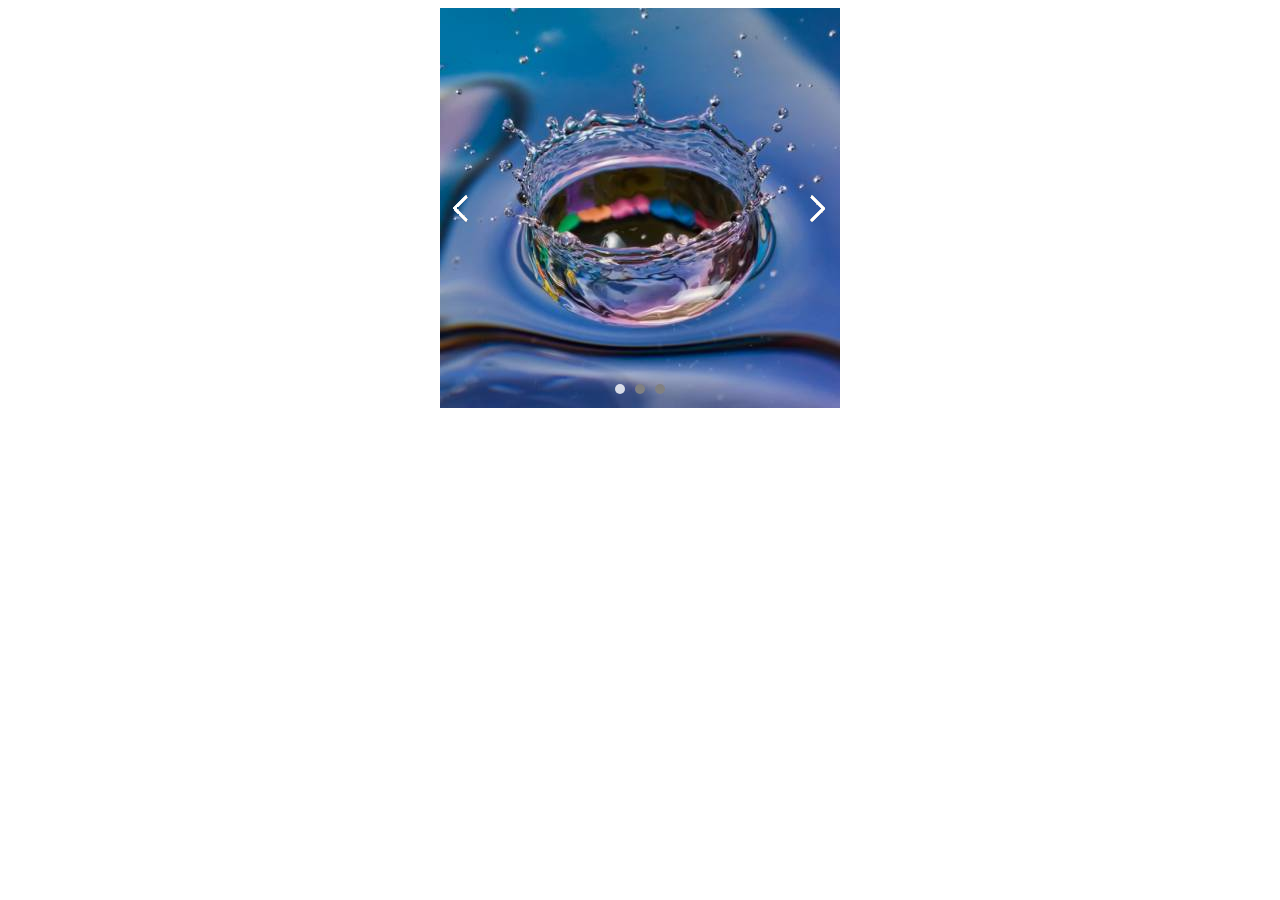
<file: js-projects/ast1/index.html>
<!DOCTYPE html>
<html lang="en">

<head>
    <meta charset="UTF-8">
    <meta name="viewport" content="width=device-width, initial-scale=1.0">
    <meta http-equiv="X-UA-Compatible" content="ie=edge">
    <title>JS Assignment 1</title>
    <link rel="stylesheet" href="style.css">
</head>

<body>
    <div class="carousel-container">
        <div class="container-image-wrapper">
            <img src="images/image1.jpg" alt="" id="0" class="active">
            <img src="images/image2.jpg" alt="" id="1">
            <img src="images/image3.jpg" alt="" id="2">
            <!-- <img src="images/image2.jpg" alt="" id="3"> -->
            <!-- <img src="images/image1.jpg" alt="" id="4">
            <img src="images/image2.jpg" alt="" id="5">
            <img src="images/image3.jpg" alt="" id="6">
            <img src="images/image2.jpg" alt="" id="7">
            <img src="images/image1.jpg" alt="" id="8"> -->
        </div>
        <div class="carousel-control">
            <div id="previous">
                <img src="images/previous.png" alt="Previous">
            </div>
            <div id="next">
                <img src="images/next.png" alt="Next">
            </div>
        </div>
        <div class="carousel-indicator">
            <ul></ul>
        </div>
    </div>
    <script src="script.js"></script>
</body>

</html>
</file>
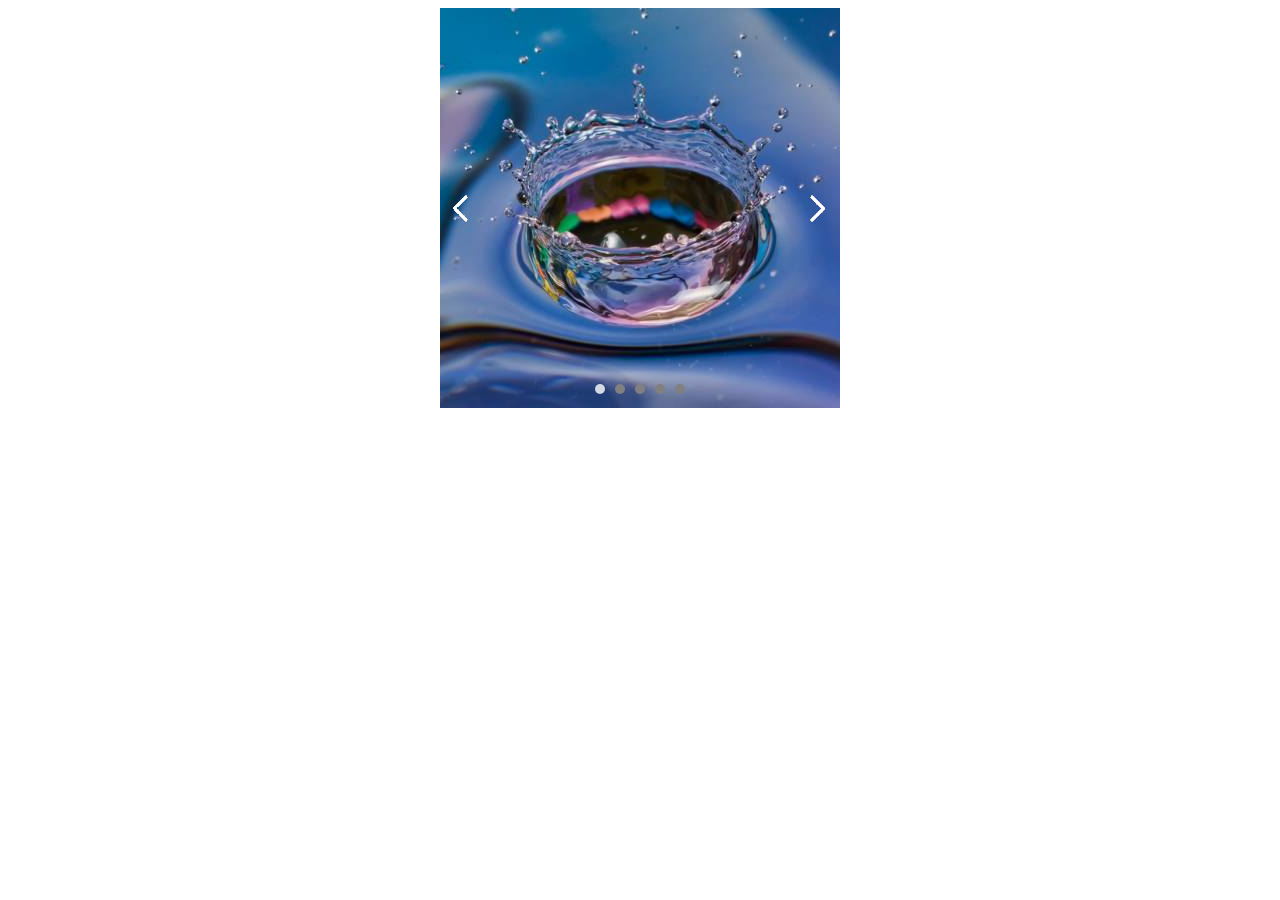
<file: js-projects/ast2/index.html>
<!DOCTYPE html>
<html lang="en">

<head>
    <meta charset="UTF-8">
    <meta name="viewport" content="width=device-width, initial-scale=1.0">
    <meta http-equiv="X-UA-Compatible" content="ie=edge">
    <title>JS Assignment 2</title>
    <link rel="stylesheet" href="style.css">
</head>

<body>
    <div class="carousel-container">
        <div class="container-image-wrapper">
            <img src="images/image1.jpg" alt="" id="0" class="active">
            <img src="images/image2.jpg" alt="" id="1">
            <img src="images/image3.jpg" alt="" id="2">
            <img src="images/image2.jpg" alt="" id="3">
            <img src="images/image1.jpg" alt="" id="4">
            <!-- <img src="images/image2.jpg" alt="" id="5">
            <img src="images/image3.jpg" alt="" id="6">
            <img src="images/image2.jpg" alt="" id="7">
            <img src="images/image1.jpg" alt="" id="8"> -->
        </div>
        <div class="carousel-control">
            <div id="previous">
                <img src="images/previous.png" alt="Previous">
            </div>
            <div id="next">
                <img src="images/next.png" alt="Next">
            </div>
        </div>
        <div class="carousel-indicator">
            <ul></ul>
        </div>
    </div>
    <script src="script.js"></script>
</body>

</html>
</file>
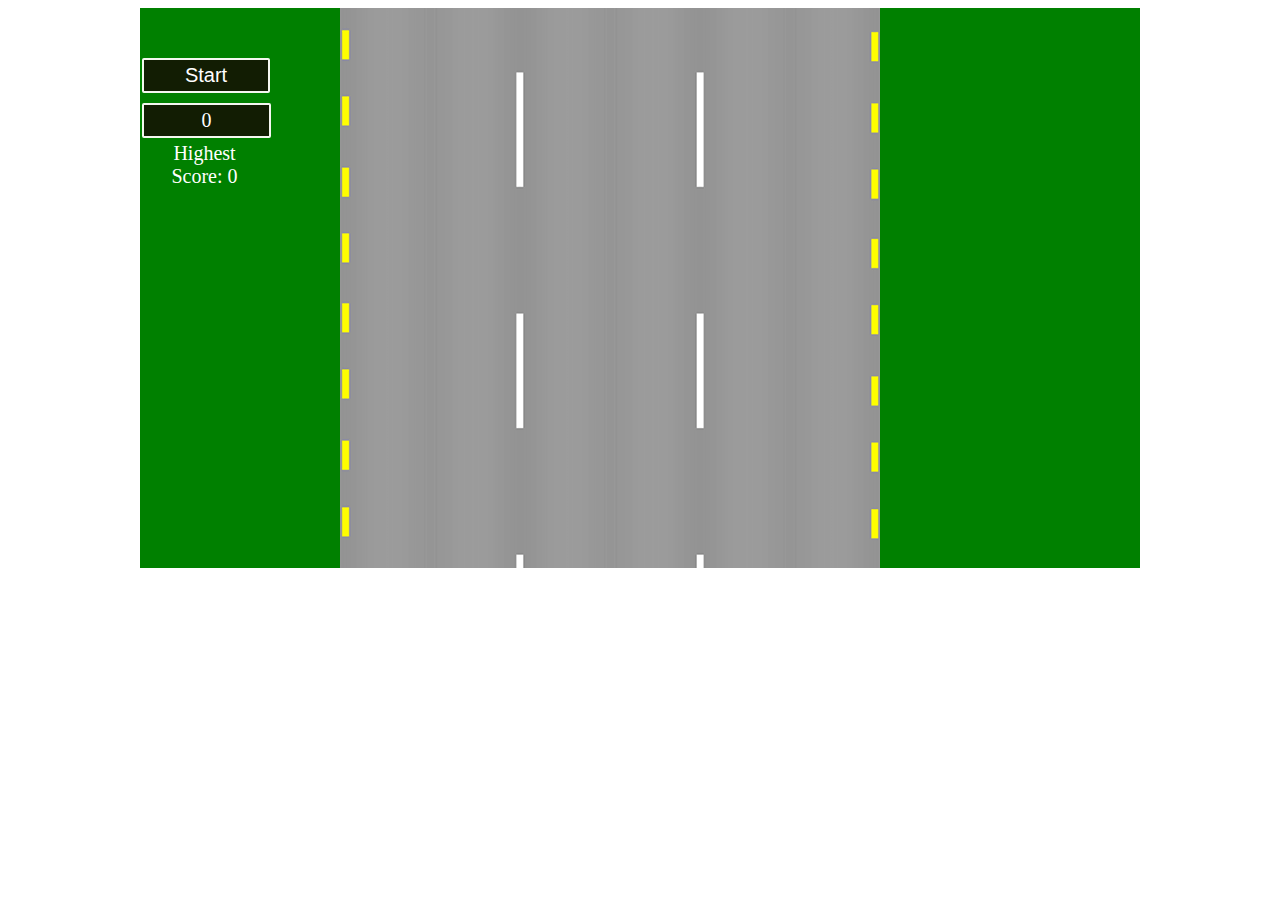
<file: js-projects/ast4/index.html>
<!DOCTYPE html>
<html lang="en">
<head>
  <meta charset="UTF-8">
  <meta name="viewport" content="width=device-width, initial-scale=1.0">
  <meta http-equiv="X-UA-Compatible" content="ie=edge">
  <meta name="viewport" content="width=device-width">
  <link rel="stylesheet" type="text/css" href="style.css">
	<title> Car Game</title>
</head>
<body>
	<!-- <div class="game-wrapper">
    <div class="game-controls" >
      <button class="start-game" id="start-game">Play</button>
      <div class="score-board" id="score-board">0</div>
      <div class="highest">Highest Score: <span>0</span></div>
    </div>
    <div class="game-container" id="game-container">
    </div>
  </div> -->

<script src="script.js"></script>

</body>
</html>
</file>
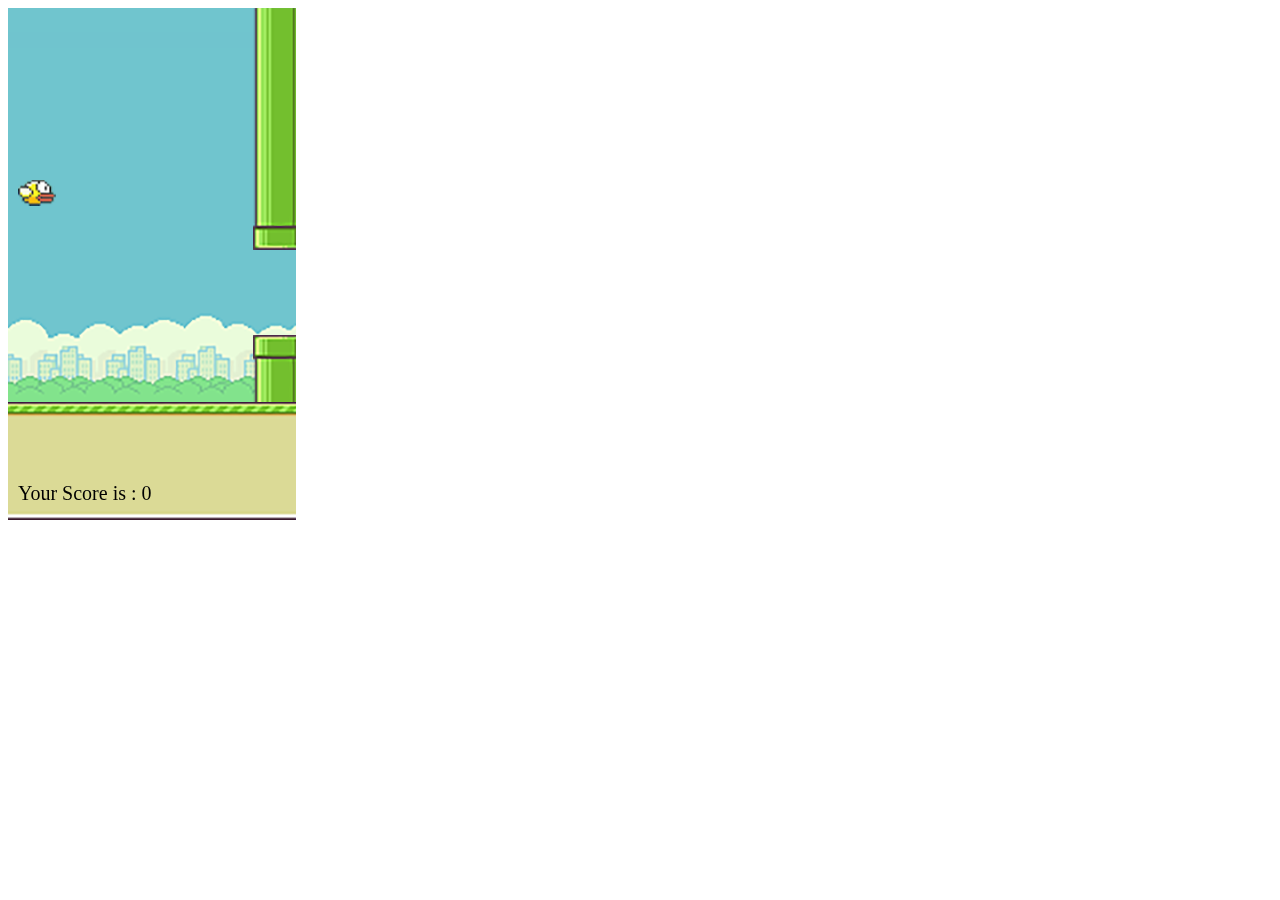
<file: js-projects/ast5/index.html>
<!DOCTYPE html>
<html>
  <head>
    <title>Flappy Bird</title>
  </head>
  <body> 
   <canvas id="canvas" width="288" height="512"></canvas>
   
   <script src="flappyBird.js"></script>
  </body>
</html>
</file>
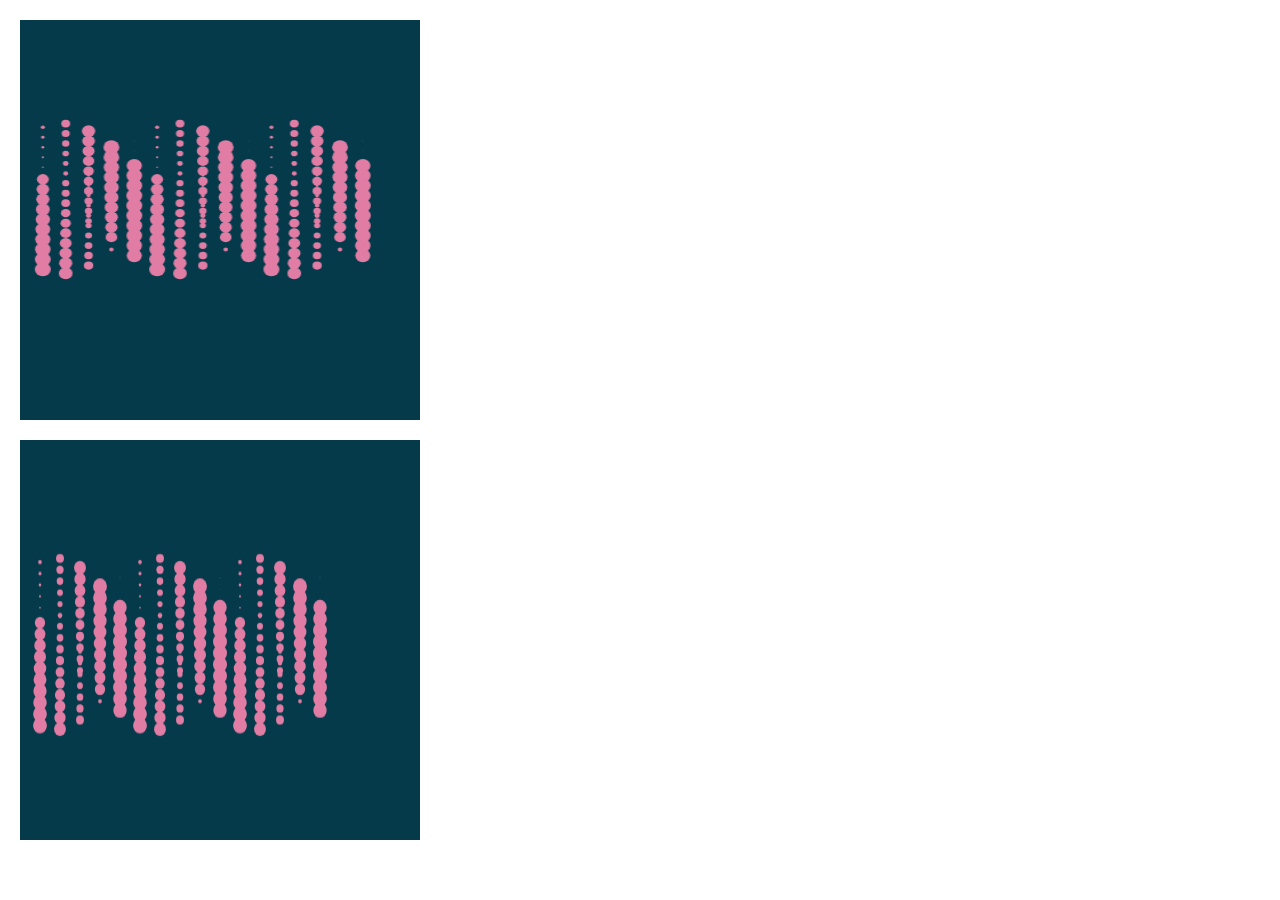
<file: js-projects/ast6/index.html>
<!DOCTYPE html>
<html lang="en">

<head>
    <meta charset="UTF-8">
    <title>Helix</title>
    <link rel="stylesheet" type="text/css" href="helix.css">
   
</head>

<body>
    <canvas id="helix" width="350" height="400"></canvas>
    <canvas id="helix1" height="350" width="400"></canvas>
    <script src="helix.js"></script>
</body>

</html>
</file>
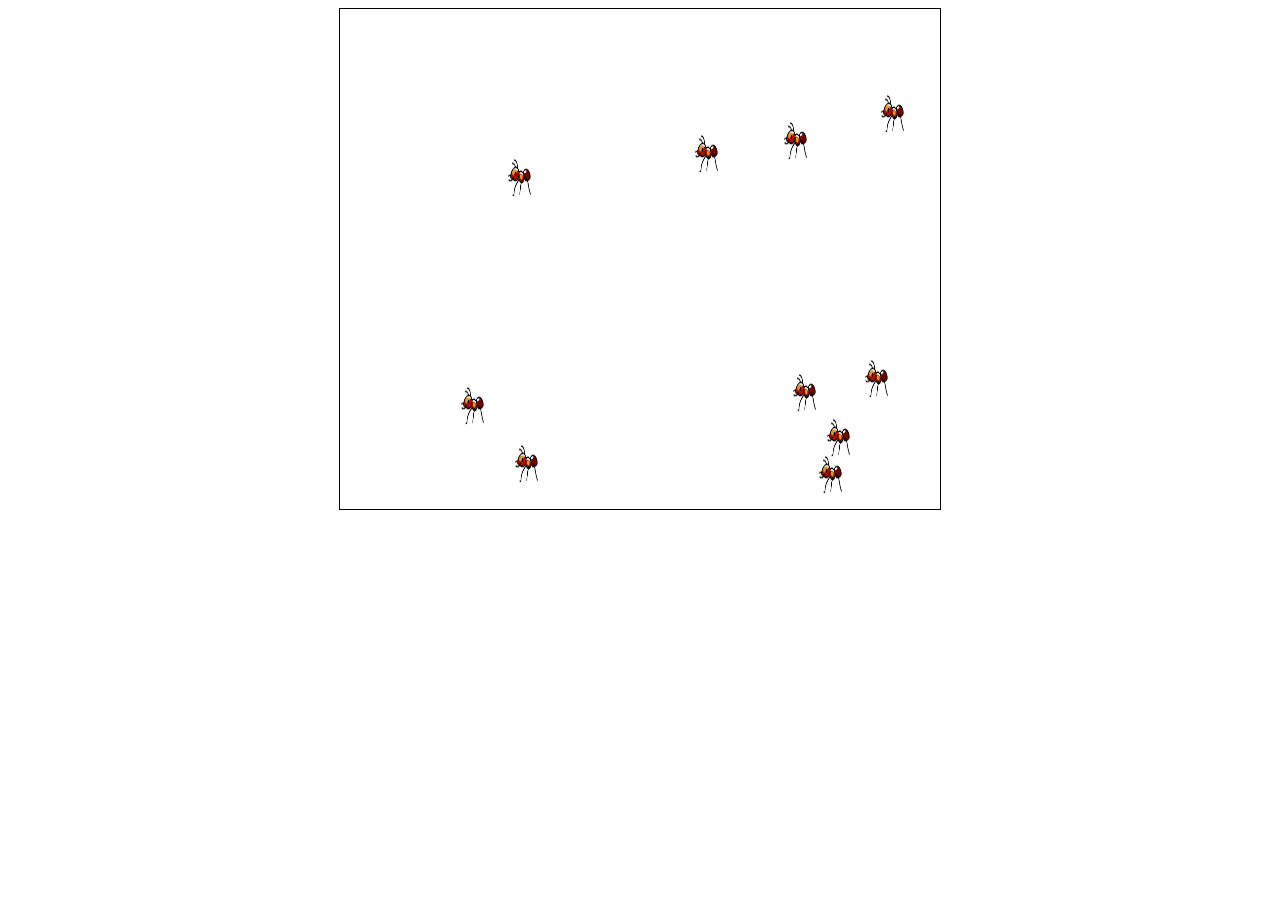
<file: js-projects/ast3/ant-smasher/index.html>
<!DOCTYPE html>
<html lang="en">
<head>
  <meta charset="utf-8">
  <meta name="viewport" content="width=device-width">
  <title>Ant smasher</title>
  <link rel="stylesheet" type="text/css" href="style.css">
</head>
<body>
  <div class="box-wrapper" id="box-wrapper"></div>
  <!-- <div class="box-wrapper" id="box-wrapper"></div> -->
  <script src="script.js"></script>
</body>
</html>
</file>
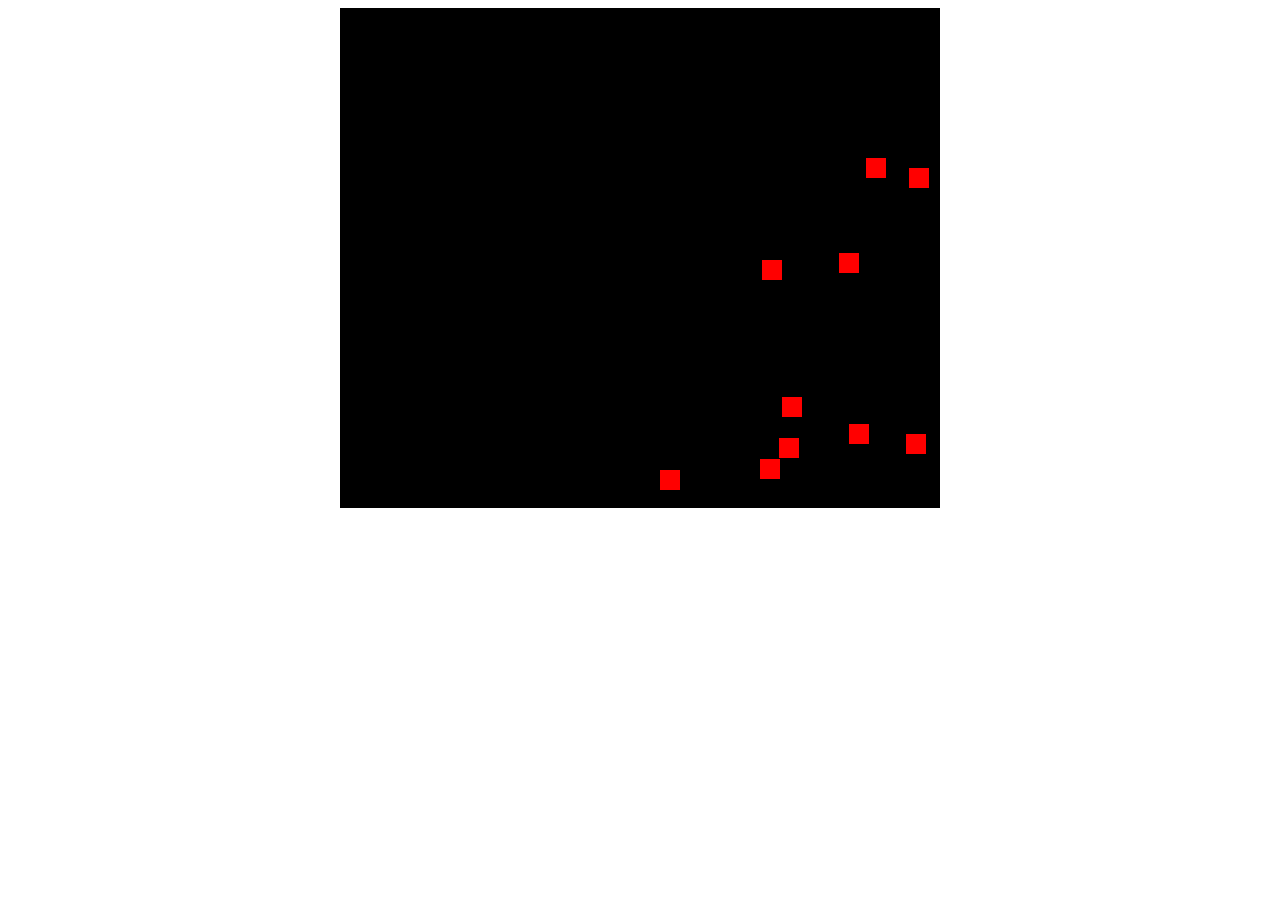
<file: js-projects/ast3/collision/index.html>
<html lang="en">
<head>
    <meta charset="UTF-8">
    <meta name="viewport" content="width=device-width, initial-scale=1.0">
    <meta http-equiv="X-UA-Compatible" content="ie=edge">
    <title>Box-collision</title>
    <link rel="stylesheet" href="style.css">
</head>
<body>
    <div class="box-wrapper" id="box-wrapper">
    </div>
    <script src="script.js"></script>
</body>
</html>
</file>
<file: design-assignment-1/css/layout.css>
.left-container{
    float:left;
}
.right-container{
    margin-left:20px;
}

.main-container{
    float:left;
    width:555px;
    margin-left:88px;
}

.right-container .main-container .paragraph p a{
    color:red;
    text-decoration: underline;
}
</file>
<file: design-assignment-1/css/style.css>
.container{
    width: 1170px;
    margin:0 auto;
}

.header-top-bar{
    background: url('../images/ruler.png') repeat-x #76C7C1 left bottom;
    background-color:#76c7c1;
    height: 80px;
    
}

.logo-wrapper{
    line-height: 78px;
    float : left;

}
.nav-wrapper{
    float:right;
    line-height: 60px;
    padding: 8px 0px;
}
.nav ul{
    list-style: none;
    margin: 0px;
    padding: 0px;

}
.nav ul li {
    width: auto;
    float: left;
    padding: 0px 10px;

}

.nav ul li a{
    color: white;
    display: block;
}
.nav ul li:hover{
    background:url("../images/hover.png");
    background-repeat: no-repeat;
    background-position: center;
    background-size:auto;
    
}
.active{
    background:url("../images/hover.png");
    background-repeat: no-repeat;
    background-position: center;
}
.active a:before{
    content:"v";

}
.header-bottom-bar{
    background: #ececec;
    height:80px;
}

.home{
    float:left;
    line-height: 80px;
    position: relative;
}
.home h3{
    color:#7b8a87;
    font-weight: lighter;
}

.home img{
    position: absolute;
    left:-10px;

}

.breadcrumb-wrapper{
    float:right;
}

ul.breadcrumb-nav li{
    float:left;
    color:#7b8a87;
    line-height: 80px;
}
ul.breadcrumb-nav li+li:before {
    padding: 0px 10px;
     color:#7b8a87;;
    content: "/\00a0";
}

ul.breadcrumb-nav li a{
    color:#7b8a87;
}
.body-wrapper{

    background: #f3f3f3;
    background: url('../images/ruler2.png') repeat-x left bottom;
}

.col1 .heading h2{
    line-height: 88px;
    color : #D8594A;
}
.paragraph p {
    line-height: 22px;
    color:#949a9a;
}

.col2-left{
    padding-top:75px;
}
.choose-list {
    padding-top: 36px;
}

.choose-list ul li {
    line-height: 27px;
    display: table;
    content: "";
}
.choose-list ul li a{
    color:#7f7f7f;
}


.round-wrapper{
    margin-top:60px;
}

.round-wrapper ul li{
    float:left;
    margin-right:23px;
}
.round-wrapper ul li:last-child {
    margin-right:0px;
}

.round{
    position: relative;
}


.round h2{
    position : absolute;
    left:44px;
    bottom:5px;
    color:#7f8f8e;
}

.round-text-container{
    line-height: 37px;
    margin-left:4px;
}
.round-text-container h4{
    color: #7f8f8e;
    text-align: center;
}
.col3-inner-right{
    float:right;
}

.col3-content-wrapper{
    float:left;
    width:272px;
    margin-left:40px;
   
}

.whatsay-content{
    height: 100%; 
    margin-top:27px;
    background:url("../images/whatsay.png");
    position:relative;
    background-position: center;
    background-repeat: no-repeat;
    background-size: cover;
}
.whatsay-content img{
    position: absolute;
    left:24px;
    bottom:-25px;

}
.whatsay-content h4 {
    position:absolute;
    left:67px;
    color:#707070;
    bottom:-28px;
} 
.whatsay-content .paragraph p{
    padding:18px;
    line-height:27px;
}

.col2-left{
    padding-bottom:78px;
}

.our-team-wrapper{
    background: url('../images/long-bar.png') repeat-x left top;
    
}

.our-team-main{
    width:270px;
    background-color: white;
    position:relative;
    
}
.our-team-header{

    padding-bottom:45px;
}
.our-team-header h1{
    line-height:110px;
    text-align:center;
    color:#7e8c8c;
}

.our-team-image{
    background:url("../images/image.png");
    height:311px;
    background-repeat:no-repeat;
    background-position: center;
}
.team-button button{
    width:203px;
    height:53px;
    border:none;
    position:absolute;
    left:38px;
    bottom:-28px;
}

.team-button button{
    background:url("../images/button.png");
    background-repeat: no-repeat;
    background-position: center;
}

.btn-john-doe{
    background: none;
    color:white;
    font-size:16px;
} 
.our-team-main:hover .our-team-image{
    background:url("../images/blue.png");
}
.our-team-bottom{
    padding:37px;
    display:none;
    position:relative;
}

.our-team-items .our-team-main{
    float:left;
}

.our-team-bottom .paragraph p{
    font-style: italic;
    color:white;
    height:179px;
}
.our-team-icons{
    position:absolute;
    bottom:-15px;
}

.our-team-icons ul li{
    float:left;
    margin-right:10px;
}
.our-team-icons ul li:last-child{
    margin-right:0px;
}

.our-team-image {
cursor: pointer;
}
/* active state started */
.t-active{
    display:block;
}
.team-active{
    background:url("../images/blue.png");
    display:block;
}

button.team-button-active {
    background: url("../images/redbtn.png");
    display: block;
}

/* active state completed */

.our-team-main:hover .team-button button{
    background: url("../images/redbtn.png");
}
.our-team-main:hover .our-team-bottom{
    display:block;
}
.t1{
    margin-right:23px;
}

.t2{
    margin-right:23px;
}

.t3{
    margin-right:23px;
}

.solution-wrapper{
    
    margin-top:97px;
}

.solution-header h4{
    text-align:center;
    font-size:28px;
    font-weight: lighter;
    color:#da534d;
}
.solution-paragraph .paragraph{
    width:939px;
    margin:0 auto;
}
.solution-paragraph .paragraph p{
    padding-top:18px;
    justify-content: center;
}

.happy-client-wrapper{
    margin-top:63px;
}
.happy-left-container{
    float:left;
}

.happy-main-container1{
    float:left;
    margin-left:15px;
    width:887px;
}
.happy-inner-right{
    float:right;
}
.happy-buttons{
    float:left;
    margin-top:-10px;
}
.happy-buttons button{
    border:none;
    background:transparent;
    height:40px;
    width:40px;
  
}
.happy-buttons button img{
    margin:0 auto;
}

.happy-buttons button{
    background:url("../images/inactivebtn.png")
}

.happy-buttons button:hover{
    background: url("../images/redactive.png");
}
.happy-buttons button{
    margin-left:19px;
}
.col2-left1{
    margin:0 auto;
}

.jquery-container{
    margin-top: 55px;
}
.jquery-image{
    height:89px;
    width:170px;
    background: url("../images/jquery.png");
    background-position: center;
    background-repeat: no-repeat;
    background-size: contain;
}

.jquery ul li{
    float:left;
    margin-left:30px;
}

.jquery ul li:first-child{
    margin-left:0px;
}

.jquery-container{
    margin-bottom:67px;
}
.footer-top{
    background:url("../images/ruler3.png") repeat-x top ;
    padding-top:44px;
    background-color:#76c7c1; 
}
.footer1{
    width:362px;
}
.footer-top .footer-header{
    padding-bottom:28px;
}

.footer-paragraph {
    line-height: 26px; 
    color:white;
}
.footer-list{
    padding-top:33px;
}
.footer-list ul li{
    color: white;
    line-height:33px;
}
.footer-list ul li span{
    font-weight:bold;
}
.footer1{
    float:left;
}

.footer2{
    width:117px;
    float:left;
    margin-left:36px;
}
.footer-2-list ul li {
    line-height:24px;
    
}
.footer-2-list ul li a:before{
    content:"\203A";
    /* content: "\2039" #after */
}
.footer-2-list ul li a{
color:white;
}
.footer-2-list .list-wrapper{
    padding-top: 20px;
}
.footer3{
    width:118px;
    float:left;
    margin-left:86px;
}

.footer4{
width:332px;
float:left;
margin-left:80px;
margin-bottom:45px;
}
.footer4 .footer-header h4{
    font-size:24px;
    font-weight: bolder;
    color:white;
    font-family: cursive;
}

.image-wrapper{
    float:left;
    height:70px;
    width:70px;
    background:url("../images/footer-blank.png");
    margin-right:19px;
}

.paragraph-foot p{
    line-height: 19px;
}
.paragraph-foot p:first-child{
    color:white;
}
.paragraph-foot p:last-child{
    color:#488482;
}

.bottom-footer{
    background: #6bb4ad;
}
.bottom-footer {
    padding:14px 0px;
}

.footer-left-bottom{
    float:left;
}
.footer-left-bottom p{
    color:white;
}

.footer-right-container{
    float:right;
}
.footer-right-icons ul li{
    float:left;
    margin-left:26px;
}
</file>
<file: design-assignment-responsive-1/css/layout.css>
.left-container{
    float:left;
}
.right-container{
    margin-left:20px;
}

.main-container{
    float:left;
    width:555px;
    margin-left:88px;
}

.right-container .main-container .paragraph p a{
    color:red;
    text-decoration: underline;
}

@media all and (max-width: 768px){
    .header-top-container, .header-bottom-container, .body-wrapper,.solution-wrapper,.happy-client-wrapper,.footer-wrapper{
        overflow: hidden;
    }

    .row{
        display: block;
    }
    .main-container{
    	float:none;

    }
    .round img{
    	padding-left: 8px;
    	width:50%;
    }
    .round h2{
    	padding-right:12px;
    }
   /* .round-container{
    	display: block;
    }*/

    .col2-left{
    	width:70%;
    }
    .our-team-wrapper{
    	width:70%;
    	float: none;
    }
    .solution-header{
    	width:70%;
    }
    .solution-paragraph{
    	width:70%;
    }
    .col2-left1{
    	padding-left: 2%;

    }
    .col3-content-wrapper{
    	display:none;
    	/*margin:10px auto;*/
    }
    .tab1 img{
    	width:20%;
    }

/*    .header-logo-wrapper, 
    .about, .menu, .left, 
    .main-wrapper, .main, .col3-right, .col3-main-right{
        float: none;
    }

    .header-nav-wrapper, .header-nav-wrapper ul li{
        float: none;
    }

    .left, .col3-main-right{
        display: none;
    }

    .main-wrapper{
        margin-bottom: 10px;
    }

    .banner{
        display: none;
    }

    .happy-clients-hr{
       display: none;
    }

    .happy-client-text, .page-nav{
        float: none;
        margin-bottom: 20px;
    }

    .company{
        margin-right: 8px;
    }

    .blog{
        display: none;
    }

    .date, .media{
        float:none;
    }

    .date{
        margin-bottom: 20px;
    }
*/
</file>
<file: design-assignment-responsive-1/css/style.css>
.container{
    width: 73.3125em;
    margin:0 auto;
}

.header-top-bar{
    background: url('../images/ruler.png') repeat-x #76C7C1 left bottom;
    background-color:#76c7c1;
    height: 80px;
    
}

.logo-wrapper{
    line-height: 78px;
    float : left;

}
.nav-wrapper{
    float:right;
    line-height: 60px;
    padding: 8px 0px;
}
.nav ul{
    list-style: none;
    margin: 0px;
    padding: 0px;

}
.nav ul li {
    width: auto;
    float: left;
    padding: 0px 10px;

}

.nav ul li a{
    color: white;
    display: block;
}
.nav ul li:hover{
    background:url("../images/hover.png");
    background-repeat: no-repeat;
    background-position: center;
    background-size:auto;
    
}
.active{
    background:url("../images/hover.png");
    background-repeat: no-repeat;
    background-position: center;
}
.active a:before{
    content:"v";

}
.header-bottom-bar{
    background: #ececec;
    height:80px;
}

.home{
    float:left;
    line-height: 80px;
    position: relative;
}
.home h3{
    color:#7b8a87;
    font-weight: lighter;
}

.home img{
    position: absolute;
    left:-10px;

}

.breadcrumb-wrapper{
    float:right;
}

ul.breadcrumb-nav li{
    float:left;
    color:#7b8a87;
    line-height: 80px;
}
ul.breadcrumb-nav li+li:before {
    padding: 0px 10px;
     color:#7b8a87;;
    content: "/\00a0";
}

ul.breadcrumb-nav li a{
    color:#7b8a87;
}
.body-wrapper{

    background: #f3f3f3;
    background: url('../images/ruler2.png') repeat-x left bottom;
}

.col1 .heading h2{
    line-height: 88px;
    color : #D8594A;
}
.paragraph p {
    line-height: 22px;
    color:#949a9a;
}

.col2-left{
    padding-top:75px;
}
.choose-list {
    padding-top: 36px;
}

.choose-list ul li {
    line-height: 27px;
    display: table;
    content: "";
}
.choose-list ul li a{
    color:#7f7f7f;
}


.round-wrapper{
    margin-top:60px;
}

.round-wrapper ul li{
    float:left;
    margin-right:23px;
}
.round-wrapper ul li:last-child {
    margin-right:0px;
}

.round{
    position: relative;
}


.round h2{
    position : absolute;
    left:44px;
    bottom:5px;
    color:#7f8f8e;
}

.round-text-container{
    line-height: 37px;
    margin-left:4px;
}
.round-text-container h4{
    color: #7f8f8e;
    text-align: center;
}
.col3-inner-right{
    float:right;
}
.col3-content-wrapper{
    float:left;
    width:272px;
    margin-left:40px; 
}

.whatsay-content{
    height: 100%; 
    margin-top:27px;
    background:url("../images/whatsay.png");
    position:relative;
    background-position: center;
    background-repeat: no-repeat;
    background-size: cover;
}
.whatsay-content img{
    position: absolute;
    left:24px;
    bottom:-25px;

}
.whatsay-content h4 {
    position:absolute;
    left:67px;
    color:#707070;
    bottom:-28px;
} 
.whatsay-content .paragraph p{
    padding:18px;
    line-height:27px;
}

.col2-left{
    padding-bottom:78px;
}

.our-team-wrapper{
    background: url('../images/long-bar.png') repeat-x left top;
    
}

.our-team-main{
    width:270px;
    background-color: white;
    position:relative;
    
}
.our-team-header{

    padding-bottom:45px;
}
.our-team-header h1{
    line-height:110px;
    text-align:center;
    color:#7e8c8c;
}

.our-team-image{
    background:url("../images/image.png");
    height:311px;
    background-repeat:no-repeat;
    background-position: center;
}
.team-button button{
    width:203px;
    height:53px;
    border:none;
    position:absolute;
    left:38px;
    bottom:-28px;
}

.team-button button{
    background:url("../images/button.png");
    background-repeat: no-repeat;
    background-position: center;
}

.btn-john-doe{
    background: none;
    color:white;
    font-size:16px;
} 
.our-team-main:hover .our-team-image{
    background:url("../images/blue.png");
}
.our-team-bottom{
    padding:37px;
    display:none;
    position:relative;
}

.our-team-items .our-team-main{
    float:left;
}

.our-team-bottom .paragraph p{
    font-style: italic;
    color:white;
    height:179px;
}
.our-team-icons{
    position:absolute;
    bottom:-15px;

}

.our-team-icons ul li{
    float:left;
    margin-right:10px;
}
.our-team-icons ul li:last-child{
    margin-right:0px;
}

.our-team-image {
cursor: pointer;
}
/* active state started */
.t-active{
    display:block;
}
.team-active{
    background:url("../images/blue.png");
    display:block;
}

button.team-button-active {
    background: url("../images/redbtn.png");
    display: block;
}

/* active state completed */

.our-team-main:hover .team-button button{
    background: url("../images/redbtn.png");
}
.our-team-main:hover .our-team-bottom{
    display:block;
}
.t1{
    margin-right:23px;
}

.t2{
    margin-right:23px;
}

.t3{
    margin-right:23px;
}

.solution-wrapper{
    
    margin-top:97px;
}

.solution-header h4{
    text-align:center;
    font-size:28px;
    font-weight: lighter;
    color:#da534d;
}
.solution-paragraph .paragraph{
    width:939px;
    margin:0 auto;
}
.solution-paragraph .paragraph p{
    padding-top:18px;
    justify-content: center;
}

.happy-client-wrapper{
    margin-top:63px;
}
.happy-left-container{
    float:left;
}

.happy-main-container1{
    float:left;
    margin-left:15px;
    width:887px;
}
.happy-inner-right{
    float:right;
}
.happy-buttons{
    float:left;
    margin-top:-10px;
}
.happy-buttons button{
    border:none;
    background:transparent;
    height:40px;
    width:40px;
  
}
.happy-buttons button img{
    margin:0 auto;
}

.happy-buttons button{
    background:url("../images/inactivebtn.png")
}

.happy-buttons button:hover{
    background: url("../images/redactive.png");
}
.happy-buttons button{
    margin-left:19px;
}
.col2-left1{
    margin:0 auto;
}

.jquery-container{
    margin-top: 55px;
}
.jquery-image{
    height:89px;
    width:170px;
    background: url("../images/jquery.png");
    background-position: center;
    background-repeat: no-repeat;
    background-size: contain;
}

.jquery ul li{
    float:left;
    margin-left:30px;
}

.jquery ul li:first-child{
    margin-left:0px;
}

.jquery-container{
    margin-bottom:67px;
}
.footer-top{
    background:url("../images/ruler3.png") repeat-x top ;
    padding-top:44px;
    background-color:#76c7c1; 
}
.footer1{
    width:362px;
}
.footer-top .footer-header{
    padding-bottom:28px;
}

.footer-paragraph {
    line-height: 26px; 
    color:white;
}
.footer-list{
    padding-top:33px;
}
.footer-list ul li{
    color: white;
    line-height:33px;
}
.footer-list ul li span{
    font-weight:bold;
}
.footer1{
    float:left;
}

.footer2{
    width:117px;
    float:left;
    margin-left:36px;
}
.footer-2-list ul li {
    line-height:24px;
    
}
.footer-2-list ul li a:before{
    content:"\203A";
    /* content: "\2039" #after */
}
.footer-2-list ul li a{
color:white;
}
.footer-2-list .list-wrapper{
    padding-top: 20px;
}
.footer3{
    width:118px;
    float:left;
    margin-left:86px;
}

.footer4{
width:332px;
float:left;
margin-left:80px;
margin-bottom:45px;
}
.footer4 .footer-header h4{
    font-size:24px;
    font-weight: bolder;
    color:white;
    font-family: cursive;
}

.image-wrapper{
    float:left;
    height:70px;
    width:70px;
    background:url("../images/footer-blank.png");
    margin-right:19px;
}

.paragraph-foot p{
    line-height: 19px;
}
.paragraph-foot p:first-child{
    color:white;
}
.paragraph-foot p:last-child{
    color:#488482;
}

.bottom-footer{
    background: #6bb4ad;
}
.bottom-footer {
    padding:14px 0px;
}

.footer-left-bottom{
    float:left;
}
.footer-left-bottom p{
    color:white;
}

.footer-right-container{
    float:right;
}
.footer-right-icons ul li{
    float:left;
    margin-left:26px;
}
</file>
<file: final-design-responsive-project/css/layout.css>
@import url('https://fonts.googleapis.com/css?family=Playfair+Display|Poppins&display=swap');

.header-wrapper{
	background-image: url(../images/header.png); 
	overflow: auto;
}
.header-top-wrapper{
	width: 71.25em;
	margin: 0 auto;
}
.images{
	width: 100%;
	height: 100%;
}
header{
	width: 68em;
	margin: 0 auto;
	overflow: auto;
}
.logo-wrapper{
	float: left;
	overflow: auto;
	margin-top: 72px; 
}
.nav-wrapper{
	float: right;
	width:55em;
}
nav{
	float: left;
	margin-top: 103px;
	width: auto;
}

nav a{
	padding-left: 55px;
	float:right;
}
.header-wrapper{
	color: white;
	font-family: 'Poppins', sans-serif;

}

nav a{
	text-decoration: none;
	color: white;
	font-family: 'Poppins', sans-serif;

}

.nav-button{
	text-align: center;
	color:white;
	font-weight: bold;
	border-radius: 30px;
}

a{
	text-decoration: none; 
}
.announcement-container{
	font-size: 20px;
}
.announcement-title h1{
	font-family: Times New Roman;
	font-size: 50px;
}
.num{
	font-size: 32px;
	font-weight: bolder;
}
.countdown-wrapper{
	opacity: 0.8;
}

.about-button{
	background:#ffffff;
	font-family: 'Playfair Display', serif;
}

.bg-wrapper .num{
	text-align: center;
	font-size: 38px;
	color: white;
}
.bg-wrapper .text{
	text-align: center;
	font-size: 21px;
	color: white;
}
.speaker-about{
	color:white;
	text-align: left;
}
.speaker-about h2{
	text-align: left;
	font-family: 'Playfair Display', serif;
	margin-bottom: 15px;
}

.designation{
	color: #e1e1e1;
}

.speakers-body h1{
	font-family: 'Playfair Display', serif;
	text-align: center;
	margin-bottom: 52px;
}

.testimonial-wrapper header h1{
	text-align: center;
	font-family: 'Playfair Display', serif;

}

.testimonial-wrapper header p{
	text-align: center;
	font-size: 20px;
}


.ticket-main h1{
	text-align: center;
	color: white;
	font-family: 'Playfair Display', serif;
	padding-bottom: 30px;

}

.ticket-main {
    width: 49em;
    margin: 0 auto;
    padding-top: 120px;
    overflow: auto;
}

.event-title{
		border-top: 2px solid #e9e9e9;
		margin-top: 60px;
		padding-top: 40px;
}
.event-container{
	text-align: center;
}

.event-container h1{
	text-align: center;
	font-family: 'Playfair Display', serif;

}

.event-title{
		border-top: 2px solid #e9e9e9;
		margin-top: 60px;
		padding-top: 40px;
}

.event-title h2{
	font-family: 'Playfair Display', serif;
		
}
.media h2{
	padding-top: 60px;
	border-top: 1px solid black;
	font-family: 'Playfair Display', serif;

}
.media{
	padding-top: 60px;

}
.location h1{
	font-family: 'Playfair Display', serif;
}
.social-icons{
	border-top: 1px  inset #e1e1e1;
	padding-top: 36px;
}
.get-updates{
	text-align: center;
	color: white;
	font-family: 'Playfair Display', serif;
	padding-bottom: 30px;
	height: 150px;
}

.get-updates .text{
	font-size: 30px;
	font-family: 'Playfair Display', serif;
	margin-right: 20px;
}

input::placeholder{
	color: white;
}

.footer-left p{
	color:#cecece;
}
.footer-left h2{
	color:white;
	font-family: 'Playfair Display', serif;

}

.footer-middle ul li{
	list-style: none;
	padding-top: 30px;
}

.footer-middle li a{
	color:#cecece;
}
.footer-middle h2{
	color:white;
	font-family: 'Playfair Display', serif;
}
.footer-right h2{
	color:white;
	font-family: 'Playfair Display', serif;
}
.footer-gallery{
	padding-top: 30px;
	list-style: none;
}

.footer-image{
	width: 4em;
	height: 62px;
	float: left;
	margin-right: 12px;
}

.footer-top-wrapper{
	background: black;
	padding-bottom: -120px; 
	overflow: auto;
}

.footer-bottom-wrapper{
	text-align: center;
	color: #cecece;
	background: #272828;
	line-height: 94px;
}

.designer{
	text-decoration: underline;
	font-family: 'Playfair Display', serif;
}

.arrow{
	width:30px;
	height: 15px;
	display: inline-block;
}

.nav-button{
	float: right;
	padding: 12px 15px;
	border:1px solid white;
	margin-bottom: 30px;
	margin-top: 90px;
	margin-left:;
}

.header-bottom-wrapper{
	width: 71.25em;
	margin:0 auto;
}

.announcement-container{
	width: 41.1666em;
	margin: 0 auto;
	text-align: center;
	margin-top: 148px;
	overflow: auto;
}

.countdown-wrapper{
	border-radius: 5px;
	margin: 0 auto;
	width: 28em;
	margin-top: 62px;
	overflow: auto;
}

.count{
	width: 7em;
	background:#d85641;
	float: left;
	padding-top: 20px;
	padding-bottom: 20px; 
}

.counter-buttons{
    margin-top:-10px;
    padding-top: 55px;
    padding-left:30px;
}
.counter-buttons button{
    background:transparent;
    border: 2px solid white;
    border-radius: 25px;
    font-weight: bolder;
    padding:15px;
    color:white;
    cursor: pointer;
    margin-left:20px;
}

.counter-buttons button:hover{
    background:#fdaf19;
    color:black;
    border:auto;
}
.announcement-container a{
	text-decoration: none;
}

.announcement-container .button{
	float:none;
	margin-right: 20px;
	display: inline;
	height: 60px;
	line-height: 60px;

}

.play{
	width:38px;
	height: 42px;
	margin: 0 auto;
	margin-top: 90px;
}

.about-container{
	margin-bottom: 100px;
	background:white; 
	font-family: 'Poppins', sans-serif;
}

section{
	width:42.81em;
	margin: 0 auto;
	text-align: center;
	margin-top:134px;
	font-size: 21px; 
}

section p{
	margin-top: 42px;
	margin-bottom: 70px;
}

.about-buttons{
    width:404px;
    margin:0 auto;
    padding-top:30px;
    padding-left:15px;
 
}
.about-buttons a{
    background:transparent;
    border: 2px solid red;
    border-radius: 20px;
    font-weight: bolder;
    padding:10px;
    color:black;
    cursor: pointer;
    margin-left:20px;
}
.bg-wrapper{
		 background-image: linear-gradient(-100deg, #f0474a , #fdaf19);
		 height: 438px;
}
.bg-container{
	width: 49em;
	margin:0 auto;
	padding-top: 120px;
	overflow: auto;

}
.gradient-content{
	width: auto;
	float: left;
	margin-right:70px;
	text-align: center;
}
.gradient-content1{
	margin-right: 0px;
	width: auto;
	float: left;
}
.speaker-container{
	height: auto;
}

.speakers-head{
	width: 71.25em;
	margin: 0 auto;
	margin-top: -135px;
	padding-bottom: 69px;
	padding-top: 124px;
	text-align: center;
	border:3px solid #fcfcfc;;
	overflow: hidden;
	background: white;
	border-bottom: none; 

}
.speakers-body{
	width:60em;
	margin: 0 auto;
	margin-top:50px; 
}

.speaker-main{
	position: relative;
	width: 18.5em; 
	float: left;
	margin-bottom: 20px;
	margin-right: 20px;

}
.pastspeakers-container .speakers-body{
	padding-top: 100px;
	background:white;

}
.speaker-img{
	width: 18em;
	height: 360px;
}

.speaker-about{
	position: absolute;
	bottom: 38px;
	left: 10px;
}

.gradient{
	height: 170px;
	background-image: linear-gradient(-100deg, #f0474a , #fdaf19); 
}

.whitebar{
	height: 66px;
	width:71.25em;
	margin: 0 auto;
	background:white;
}

.schedule-container{
}

.schedule-outer{
	width:71.25em;
	margin:0 auto;
	height: 600px;
	overflow: auto;
	margin-top: -66px;
	height: 1120px;  

}
.schedule-inner{
	width: 35.625em;
	margin: 0 auto;
	height: 500px;
	margin-top:100px;
	height: 1020px;  
}
.schedule-logo{
	padding-left: 250px;
}
.schedule-heading h2, .schedule-para p{
	text-align: center;
}
.pastspeakers-container{
	overflow: auto; 
}

.testimonial-wrapper{
	background: white;
	padding-top: 100px;
	margin-bottom: 165px;

}

.testimonials-main{
	width: 60em;
	margin: 0 auto;
	background: white;
	height:600px; 
	margin-top: 50px;
}

.testimonial-wrapper header p{
	margin-top: 20px;
}

.testimonial{
	width:23.8em;
	height:267px;
	float: left; 
	margin-right: 3em;
	position: relative;
	padding-left:50px; 
	margin-top: 10px;
	margin-bottom: 80px;

}

.testimonial-content{
	width: 20.8205em;
	height: 208px;
	background:white; 
	padding-left:75px;
	padding-top:58px; 
	box-shadow: 0px 0px 8px 8px #fbfbfb;
}

.pic{
	width: 100px;
	height: 100px;
	position: absolute;
	left:0px;
	top:50px;
	background-color: black;
	border-radius: 50%;
}

.testimonial strong{
	margin-top: 20px;
}
.ticket-wrapper {
    background-image: linear-gradient(-100deg, #f0474a , #fdaf19);
    height: 438px;
}
.ticket-content {
    background-image: linear-gradient(-100deg, #f0474a , #fdaf19);
    height: 200px;
}
.ticket-wrapper-2 .ticket-main{
	width: 35em;
}

.ticket-button button{
    background:transparent;
    border: 0.3px solid ;
    border-radius: 25px;
    font-weight: bolder;
    padding:15px;
    color:black;
    cursor: pointer;
    margin-top: 35px;
    margin-left:530px;
}

.ticket-button button:hover{
    background:#fdaf19;
    color:black;
    border:auto;
}
.fact {
    width: auto;
    float: left;
    margin-right: 70px;
    text-align: center;
}
.fact1 {
    margin-right: 0px;
    width: auto;
    float: left;
}
.button1 {
    background: #fdaf19;
    border: none;
    color: black;
}
.button {
    text-align: center;
    font-weight: bold;
    border-radius: 30px;
     float: right;
    padding: 12px 15px;
    margin-bottom: 30px;
    margin-top: 90px;
    margin-left: ;
}


.event-wrapper{
	background:white;


}
.event-container{
	width: 60em;
	background:white; 
	height: 600px;
	margin: 0 auto;
	margin-top:120px; 

}

.event-logo{
	width: 12em;
	height:135px;
	display: block;
	float: left;
}

.event-list{
	list-style: none;
	padding-top: 20px;
}

.media{
	width:48em;
	margin:0 auto;
}


.map-container{
	height: auto;

}

.map-main{
	height:600px;
	position: relative;

}
.location{
	width: 275px;
	height: 350px;
	background: white;
	position: absolute;
	left:300px;
	top:90px;
	text-align: left;
	padding-top:30px; 
	padding-left:40px; 
	padding-right: 40px;
}
.contact-icon{
	width: 18px;
	height: 18px;
	display: inline-block;
	clear: 
}

.contact-wrapper{
	list-style: none;
	font-size: 20px;
	padding-bottom: 30px;
}
.contact-wrapper li{
	padding-top: 20px;

}
.social{
	width: 25px;
	height: 25px;
	float: left;
	margin-right:30px; 
}

.get-updates input{
	width: 10.12em;
	margin: 0 auto;
	display:inline;
	font-size: 20px;
	font-weight: normal;
	margin-top: 70px;
	text-align: left;
	background: transparent; 
	height: 40px;
	border-radius: 20px;
	border:none;

}

.email-wrapper{
	padding: 12px 15px;
	border:1px solid white;
	margin-bottom: 30px;
	margin-top: 90px;
	margin-left:;
	display: inline;
	border-radius: 20px;
	overflow: auto;

}

.email{
	width:15px;
	height: 15px;
	display: inline-block;
}

.get-updates input{
	width: 10.12em;
	margin: 0 auto;
	display:inline;
	font-size: 20px;
	font-weight: normal;
	margin-top: 70px;
	text-align: left;
	background: transparent; 
	height: 40px;
	border-radius: 20px;
	border:none;

}

footer{
	width:60em;
	margin: 0 auto;
	padding-top: 120px;
}

.footer-left{
	width:20em;
	height: 300px;
	float: left;
	padding-right: 100px; 

}

.footer-middle{
	width: 8em;
	height: 300px;
	float:left;
	padding-right: 100px;

}

.footer-right{
	width: 19em;
	height: 300px; 
	float: left;
}
.footer-icon{
	width: 20px;
	height: 20px;
	float: left;
	margin-right: 26px 
}

.footer-left p{
	margin-bottom: 30px;
	margin-top: 10px;

}

label{
	display:none ;
	
}

#toggle{
	display: none;
	float: right;
}

@media only screen and (max-width: 768px){
	.header-top-wrapper{
		width: 48em;
	}
	.header-bottom-wrapper{
		width: 48em;
	}
	.about-container{
		width: 48em;
	}
	.bg-container{
		width: 48em;
	}
	.speakers-head{
		width: 48em;
	}
	.whitebar{
		width: 48em;
	}
	.schedule-outer{
		width:48em;
	}
	.testimonials-main{
		width:48em;
	}
	.event-container{
		width:48em;
	}
	.footer-wrapper{
		width: 48em;
	}

	label{
		display: block;
		cursor:pointer
		width:160px;
	}
	.nav-wrapper{
		display: none;
		float: none;
		text-align: center;
		margin-top: 0px;
		float: left;
		width: 70%;
	}
	#toggle:checked + .nav-wrapper{
		display: block;
	}
	.nav-wrapper  a{
		display: block;
		float: none;
		margin: 0px;
		font-size: 21px;
		border: 1px solid white;
		border-radius: 20px;
		padding:0px;
		line-height: 50px; 
	}

	.announcement-container{
		margin-top: 60px;
	}

	.countdown-wrapper{
		margin-top: 20px;
	}
	.counter-buttons{
		margin-top: 20px;
	}
	.nav-book a .button{
		font-size: 20px;
		margin-top: 0px;
	}
	.play{
		display: none;
	}
	.gradient{
		display:none;
	}
	.gradient-content h1{
		text-align: left;
	}
	.speaker-main{
		display: none;
	}

	.testimonial-wrapper{
		display: none;
	}
	.schedule-container{
		display: none;
	}
	.ticket-wrapper2 .ticket-main .fact{
		display: none;
	}
	.ticket-wrapper2 .ticket-main .fact1{
		display: none;
	}
	.location{
		display: none;
	}
	.event-wrapper{
		display: none;
	}
	.footer-left{
		font-size: 20px;
		width: 100%;
		text-align: left;
	}
	.footer-middle{
		display: none;
	}
	.footer-right{
		width:100%;
		text-align: center;
		margin-top: 40px;
	}
}
</file>
<file: final-design-responsive-project/css/style.css>

</file>
<file: final-design-static-project/css/layout.css>
@import url('https://fonts.googleapis.com/css?family=Playfair+Display|Poppins&display=swap');

.header-wrapper{
	background-image: url(../images/header.png); 
	overflow: auto;
}
.header-top-wrapper{
	width: 71.25em;
	margin: 0 auto;
}
.images{
	width: 100%;
	height: 100%;
}
header{
	width: 68em;
	margin: 0 auto;
	overflow: auto;
}
.logo-wrapper{
	float: left;
	overflow: auto;
	margin-top: 72px; 
}
.nav-wrapper{
	float: right;
	width:55em;
}
nav{
	float: left;
	margin-top: 103px;
	width: auto;
}

nav a{
	padding-left: 55px;
	float:right;
}
.header-wrapper{
	color: white;
	font-family: 'Poppins', sans-serif;

}

nav a{
	text-decoration: none;
	color: white;
	font-family: 'Poppins', sans-serif;

}

.nav-button{
	text-align: center;
	color:white;
	font-weight: bold;
	border-radius: 30px;
}

a{
	text-decoration: none; 
}
.announcement-container{
	font-size: 20px;
}
.announcement-title h1{
	font-family: Times New Roman;
	font-size: 50px;
}
.num{
	font-size: 32px;
	font-weight: bolder;
}
.countdown-wrapper{
	opacity: 0.8;
}

.about-button{
	background:#ffffff;
	font-family: 'Playfair Display', serif;
}

.bg-wrapper .num{
	text-align: center;
	font-size: 38px;
	color: white;
}
.bg-wrapper .text{
	text-align: center;
	font-size: 21px;
	color: white;
}
.speaker-about{
	color:white;
	text-align: left;
}
.speaker-about h2{
	text-align: left;
	font-family: 'Playfair Display', serif;
	margin-bottom: 15px;
}

.designation{
	color: #e1e1e1;
}

.speakers-body h1{
	font-family: 'Playfair Display', serif;
	text-align: center;
	margin-bottom: 52px;
}

.testimonial-wrapper header h1{
	text-align: center;
	font-family: 'Playfair Display', serif;

}

.testimonial-wrapper header p{
	text-align: center;
	font-size: 20px;
}


.ticket-main h1{
	text-align: center;
	color: white;
	font-family: 'Playfair Display', serif;
	padding-bottom: 30px;

}

.ticket-main {
    width: 49em;
    margin: 0 auto;
    padding-top: 120px;
    overflow: auto;
}

.event-title{
		border-top: 2px solid #e9e9e9;
		margin-top: 60px;
		padding-top: 40px;
}
.event-container{
	text-align: center;
}

.event-container h1{
	text-align: center;
	font-family: 'Playfair Display', serif;

}

.event-title{
		border-top: 2px solid #e9e9e9;
		margin-top: 60px;
		padding-top: 40px;
}

.event-title h2{
	font-family: 'Playfair Display', serif;
		
}
.media h2{
	padding-top: 60px;
	border-top: 1px solid black;
	font-family: 'Playfair Display', serif;

}
.media{
	padding-top: 60px;

}
.location h1{
	font-family: 'Playfair Display', serif;
}
.social-icons{
	border-top: 1px  inset #e1e1e1;
	padding-top: 36px;
}
.get-updates{
	text-align: center;
	color: white;
	font-family: 'Playfair Display', serif;
	padding-bottom: 30px;
	height: 150px;
}

.get-updates .text{
	font-size: 30px;
	font-family: 'Playfair Display', serif;
	margin-right: 20px;
}

input::placeholder{
	color: white;
}

.footer-left p{
	color:#cecece;
}
.footer-left h2{
	color:white;
	font-family: 'Playfair Display', serif;

}

.footer-middle ul li{
	list-style: none;
	padding-top: 30px;
}

.footer-middle li a{
	color:#cecece;
}
.footer-middle h2{
	color:white;
	font-family: 'Playfair Display', serif;
}
.footer-right h2{
	color:white;
	font-family: 'Playfair Display', serif;
}
.footer-gallery{
	padding-top: 30px;
	list-style: none;
}

.footer-image{
	width: 4em;
	height: 62px;
	float: left;
	margin-right: 12px;
}

.footer-top-wrapper{
	background: black;
	padding-bottom: -120px; 
	overflow: auto;
}

.footer-bottom-wrapper{
	text-align: center;
	color: #cecece;
	background: #272828;
	line-height: 94px;
}

.designer{
	text-decoration: underline;
	font-family: 'Playfair Display', serif;
}

.arrow{
	width:30px;
	height: 15px;
	display: inline-block;
}

.nav-button{
	float: right;
	padding: 12px 15px;
	border:1px solid white;
	margin-bottom: 30px;
	margin-top: 90px;
	margin-left:;
}

.header-bottom-wrapper{
	width: 71.25em;
	margin:0 auto;
}

.announcement-container{
	width: 41.1666em;
	margin: 0 auto;
	text-align: center;
	margin-top: 148px;
	overflow: auto;
}

.countdown-wrapper{
	border-radius: 5px;
	margin: 0 auto;
	width: 28em;
	margin-top: 62px;
	overflow: auto;
}

.count{
	width: 7em;
	background:#d85641;
	float: left;
	padding-top: 20px;
	padding-bottom: 20px; 
}

.counter-buttons{
    margin-top:-10px;
    padding-top: 55px;
    padding-left:30px;
}
.counter-buttons button{
    background:transparent;
    border: 2px solid white;
    border-radius: 25px;
    font-weight: bolder;
    padding:15px;
    color:white;
    cursor: pointer;
    margin-left:20px;
}

.counter-buttons button:hover{
    background:#fdaf19;
    color:black;
    border:auto;
}
.announcement-container a{
	text-decoration: none;
}

.announcement-container .button{
	float:none;
	margin-right: 20px;
	display: inline;
	height: 60px;
	line-height: 60px;

}

.play{
	width:38px;
	height: 42px;
	margin: 0 auto;
	margin-top: 90px;
}

.about-container{
	margin-bottom: 100px;
	background:white; 
	font-family: 'Poppins', sans-serif;
}

section{
	width:42.81em;
	margin: 0 auto;
	text-align: center;
	margin-top:134px;
	font-size: 21px; 
}

section p{
	margin-top: 42px;
	margin-bottom: 70px;
}

.about-buttons{
    width:404px;
    margin:0 auto;
    padding-top:30px;
    padding-left:15px;
 
}
.about-buttons a{
    background:transparent;
    border: 2px solid red;
    border-radius: 20px;
    font-weight: bolder;
    padding:10px;
    color:black;
    cursor: pointer;
    margin-left:20px;
}
.bg-wrapper{
		 background-image: linear-gradient(-100deg, #f0474a , #fdaf19);
		 height: 438px;
}
.bg-container{
	width: 49em;
	margin:0 auto;
	padding-top: 120px;
	overflow: auto;

}
.gradient-content{
	width: auto;
	float: left;
	margin-right:70px;
	text-align: center;
}
.gradient-content1{
	margin-right: 0px;
	width: auto;
	float: left;
}
.speaker-container{
	height: auto;
}

.speakers-head{
	width: 71.25em;
	margin: 0 auto;
	margin-top: -135px;
	padding-bottom: 69px;
	padding-top: 124px;
	text-align: center;
	border:3px solid #fcfcfc;;
	overflow: hidden;
	background: white;
	border-bottom: none; 

}
.speakers-body{
	width:60em;
	margin: 0 auto;
	margin-top:50px; 
}

.speaker-main{
	position: relative;
	width: 18.5em; 
	float: left;
	margin-bottom: 20px;
	margin-right: 20px;

}
.pastspeakers-container .speakers-body{
	padding-top: 100px;
	background:white;

}
.speaker-img{
	width: 18em;
	height: 360px;
}

.speaker-about{
	position: absolute;
	bottom: 38px;
	left: 10px;
}

.gradient{
	height: 170px;
	background-image: linear-gradient(-100deg, #f0474a , #fdaf19); 
}

.whitebar{
	height: 66px;
	width:71.25em;
	margin: 0 auto;
	background:white;
}

.schedule-container{
}

.schedule-outer{
	width:71.25em;
	margin:0 auto;
	height: 600px;
	overflow: auto;
	margin-top: -66px;
	height: 1120px;  

}
.schedule-inner{
	width: 35.625em;
	margin: 0 auto;
	height: 500px;
	margin-top:100px;
	height: 1020px;  
}
.schedule-logo{
	padding-left: 250px;
}
.schedule-heading h2, .schedule-para p{
	text-align: center;
}
.schedule-body{
	width:33.017em;
	margin: 0 auto;
	text-align: center;
	margin-top: 44px;

}
.inner-tabs{
	width: 20em;
	margin: 0 auto;
	border-radius: 20px;
	margin-top: 25px;
	line-height:28px;
	margin-bottom: 67px;
}
.pastspeakers-container{
	overflow: auto; 
}

.testimonial-wrapper{
	background: white;
	padding-top: 100px;
	margin-bottom: 165px;
}

.testimonials-main{
	width: 60em;
	margin: 0 auto;
	background: white;
	height:600px; 
	margin-top: 50px;
}

.testimonial-wrapper header p{
	margin-top: 20px;
}

.testimonial{
	width:23.8em;
	height:267px;
	float: left; 
	margin-right: 3em;
	position: relative;
	padding-left:50px; 
	margin-top: 10px;
	margin-bottom: 80px;
}

.testimonial-content{
	width: 20.8205em;
	height: 208px;
	background:white; 
	padding-left:75px;
	padding-top:58px; 
	box-shadow: 0px 0px 8px 8px #fbfbfb;
}

.pic{
	width: 100px;
	height: 100px;
	position: absolute;
	left:0px;
	top:50px;
	background-color: black;
	border-radius: 50%;
}

.testimonial strong{
	margin-top: 20px;
}
.ticket-wrapper {
    background-image: linear-gradient(-100deg, #f0474a , #fdaf19);
    height: 438px;
}
.ticket-content {
    background-image: linear-gradient(-100deg, #f0474a , #fdaf19);
    height: 200px;
}
.ticket-wrapper-2 .ticket-main{
	width: 35em;
}

.ticket-button button{
    background:transparent;
    border: 0.3px solid ;
    border-radius: 25px;
    font-weight: bolder;
    padding:15px;
    color:black;
    cursor: pointer;
    margin-top: 35px;
    margin-left:530px;
}

.ticket-button button:hover{
    background:#fdaf19;
    color:black;
    border:auto;
}
.fact {
    width: auto;
    float: left;
    margin-right: 70px;
    text-align: center;
}
.fact1 {
    margin-right: 0px;
    width: auto;
    float: left;
}
.button1 {
    background: #fdaf19;
    border: none;
    color: black;
}
.button {
    text-align: center;
    font-weight: bold;
    border-radius: 30px;
     float: right;
    padding: 12px 15px;
    margin-bottom: 30px;
    margin-top: 90px;
    margin-left: ;
}


.event-wrapper{
	background:white;


}
.event-container{
	width: 60em;
	background:white; 
	height: 600px;
	margin: 0 auto;
	margin-top:120px; 

}

.event-logo{
	width: 12em;
	height:135px;
	display: block;
	float: left;
}

.event-list{
	list-style: none;
	padding-top: 20px;
}

.media{
	width:48em;
	margin:0 auto;
}


.map-container{
	height: auto;

}

.map-main{
	height:600px;
	position: relative;

}
.location{
	width: 275px;
	height: 350px;
	background: white;
	position: absolute;
	left:300px;
	top:90px;
	text-align: left;
	padding-top:30px; 
	padding-left:40px; 
	padding-right: 40px;
}
.contact-icon{
	width: 18px;
	height: 18px;
	display: inline-block;
	clear: 
}

.contact-wrapper{
	list-style: none;
	font-size: 20px;
	padding-bottom: 30px;
}
.contact-wrapper li{
	padding-top: 20px;

}
.social{
	width: 25px;
	height: 25px;
	float: left;
	margin-right:30px; 
}

.get-updates input{
	width: 10.12em;
	margin: 0 auto;
	display:inline;
	font-size: 20px;
	font-weight: normal;
	margin-top: 70px;
	text-align: left;
	background: transparent; 
	height: 40px;
	border-radius: 20px;
	border:none;

}

.email-wrapper{
	padding: 12px 15px;
	border:1px solid white;
	margin-bottom: 30px;
	margin-top: 90px;
	margin-left:;
	display: inline;
	border-radius: 20px;
	overflow: auto;

}

.email{
	width:15px;
	height: 15px;
	display: inline-block;
}

.get-updates input{
	width: 10.12em;
	margin: 0 auto;
	display:inline;
	font-size: 20px;
	font-weight: normal;
	margin-top: 70px;
	text-align: left;
	background: transparent; 
	height: 40px;
	border-radius: 20px;
	border:none;
}

footer{
	width:60em;
	margin: 0 auto;
	padding-top: 120px;
}

.footer-left{
	width:20em;
	height: 300px;
	float: left;
	padding-right: 100px; 

}

.footer-middle{
	width: 8em;
	height: 300px;
	float:left;
	padding-right: 100px;

}

.footer-right{
	width: 19em;
	height: 300px; 
	float: left;
}
.footer-icon{
	width: 20px;
	height: 20px;
	float: left;
	margin-right: 26px 
}

.footer-left p{
	margin-bottom: 30px;
	margin-top: 10px;

}
</file>
<file: final-design-static-project/css/style.css>

</file>
<file: js-projects/ast1/style.css>
li{
    list-style: none;
}
 
.carousel-container{
    width: 400px;
    height: 400px;
    overflow: hidden;
    margin: 0px auto;
}

.container-image-wrapper{
    position: relative; 
    z-index: 10;   
}

.container-image-wrapper img{
    position: absolute;
    float: left;
    top: 0px;
}

.carousel-control{
    position: relative;
    margin-top: 180px;
    z-index: 20;
}

#previous{
    padding: 5px;
    cursor: pointer;
    position: absolute;
    left: 0px;
}

#next{
    padding: 5px;
    cursor: pointer;
    position: absolute;
    right: 0px;
}

#previous:hover, #next:hover{
    background: black;
    opacity: 0.5;
}

.carousel-indicator{
    position: relative;
    top: 180px;
    z-index: 20;
    margin: 0px auto;
    width: 120px;
}

.carousel-indicator ul{
    position: absolute;
    left: 0px;
    padding: 0px;
    /*width: 1000px;*/
}

.carousel-indicator ul li{
    float: left;
    width: 10px;
    height: 10px;
    border-radius: 50%;
    background: grey;
    margin-right: 10px;
    cursor: pointer;
}

.carousel-indicator ul li:last-child{
    margin-right: 0px;
}

.carousel-indicator  .active{
    background: white;
    opacity: 0.8;
}
</file>
<file: js-projects/ast2/style.css>
li{
    list-style: none;
}
 
.carousel-container{
    width: 25em;
    height: 25em;
    overflow: hidden;
    margin: 0px auto;
}

.container-image-wrapper{
    position: relative; 
    z-index: 10;   
}

.container-image-wrapper img{
    position: absolute;
    float: left;
    top: 0px;
}

.carousel-control{
    position: relative;
    margin-top: 180px;
    z-index: 20;
}

#previous{
    padding: 5px;
    cursor: pointer;
    position: absolute;
    left: 0px;
}

#next{
    padding: 5px;
    cursor: pointer;
    position: absolute;
    right: 0px;
}

#previous:hover, #next:hover{
    background: black;
    opacity: 0.5;
}

.carousel-indicator{
    position: relative;
    top: 180px;
    z-index: 20;
    margin: 0px auto;
    width: 120px;
}

.carousel-indicator ul{
    position: absolute;
    left: 0px;
    padding: 0px;
    /*width: 1000px;*/
}

.carousel-indicator ul li{
    float: left;
    width: 10px;
    height: 10px;
    border-radius: 50%;
    background: grey;
    margin-right: 10px;
    cursor: pointer;
}

.carousel-indicator ul li:last-child{
    margin-right: 0px;
}

.carousel-indicator  .active{
    background: white;
    opacity: 0.8;
}
</file>
<file: js-projects/ast4/style.css>
.game-wrapper{
    width: 1000px;
    height: 560px;
    background: green;
    margin: 0px auto;
    overflow: hidden;
}
.game-controls{
    float: left;
    width: 200px;
}

.game-container{
    float: left;
    width: 540px;
    height: 560px;
    background: url("images/track.png") repeat-y;
    position: relative;
}

.start-game{
    margin-left: 2px;
    margin-right: 2px;
    margin-top: 50px;
    margin-bottom: 10px;
    font-size: 20px;
    color: white;
    padding: 4px;
    background: #121d03;
    border: 2px solid #f4f7f0;
    border-radius: 2px;
    width: 128px;
}

.score-board, .highest{
    margin-left: 2px;
    margin-right: 2px;
    width: 117px;
    padding: 4px;
    font-size: 20px;
    color: white;
    background: #121d03;
    border: 2px solid #f4f7f0;
    border-radius: 2px;
    text-align: center;
}

.highest{
    font-size: 20px;
    border: none;
    background: none;
}

.player-car{
    width: 70px;
    height: 70px;
    background: url('images/tank.png');
    position: absolute;
    top: 490px;
    left: 240px;
}

.opponent{
    width: 90px;
    height: 90px;
    background:  url('images/car.png');
    position: absolute;
    /*left: 90px;*/
}

.bullet{
    width: 30px;
    height: 27px;
    position: absolute;
}

.boost{
    width: 30px;
    height: 35px;
    /*left: 240px;*/
    position: absolute;
}
</file>
<file: js-projects/ast6/helix.css>
* {
        padding: 0;
        margin: 0;
    }

    canvas {
        background: #043a4a;  
        display: block;
        margin: 0 auto;
        margin-top:20px;
        margin-left:20px;
        width :400px;
        height : 400px;
        
    }
</file>
<file: js-projects/ast3/ant-smasher/style.css>
.box-wrapper{
    width: 600px;
    height: 500px;
    border: 1px solid black;
    margin: 0px auto;
    position: relative;
}

.rect{
    /*background: blue;*/
    position: absolute;
    /*overflow: none;*/
}
</file>
<file: js-projects/ast3/collision/style.css>
.box-wrapper{
    width: 600px;
    height: 500px;
    background: black;
    /*border: 1px solid black;*/
    margin: 0px auto;
    position: relative;
}

.rect{
    background: red;
    position: absolute;
}
</file>
